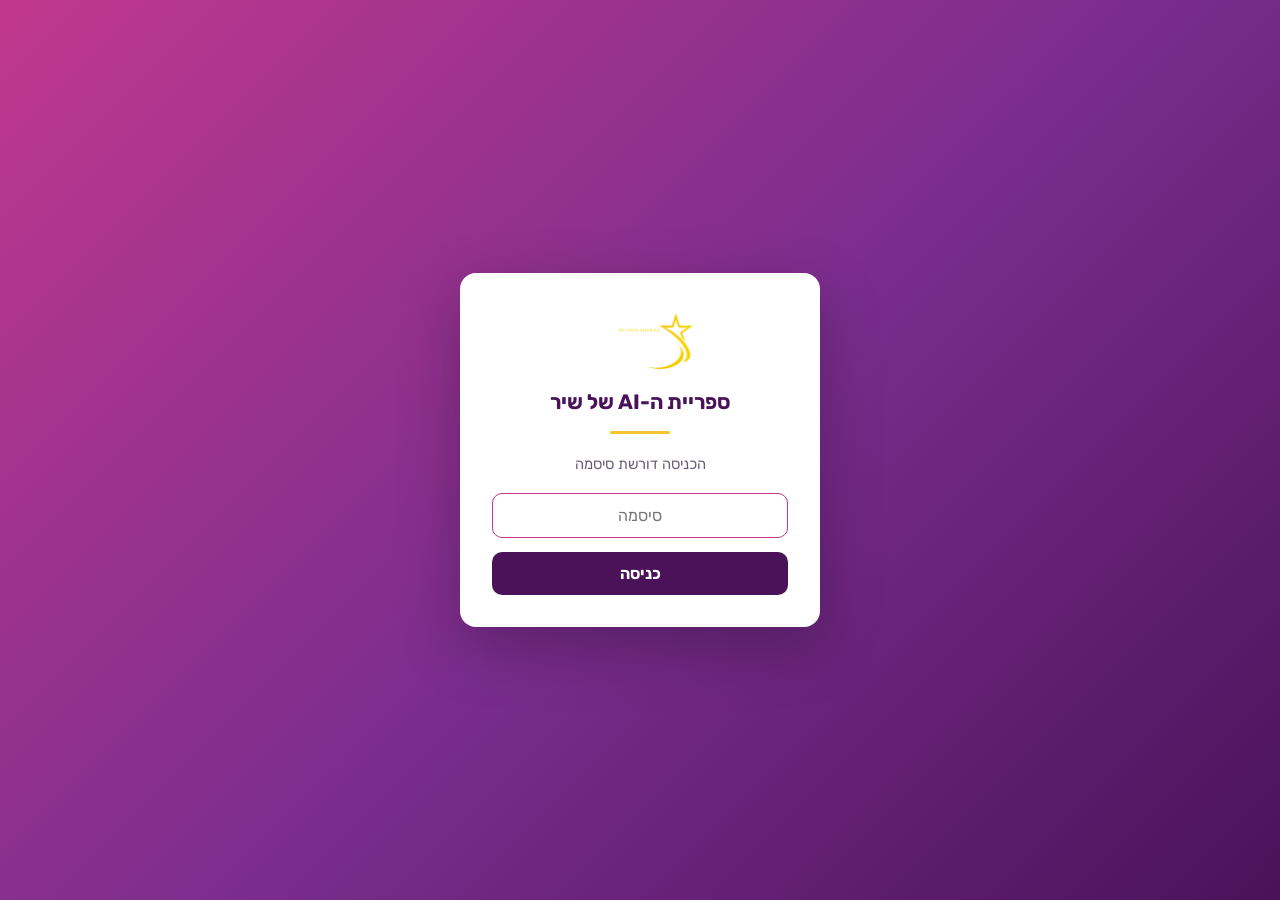
<file: index.html>
<!DOCTYPE html>
<html lang="he" dir="rtl">
<head>
<meta charset="UTF-8">
<meta name="viewport" content="width=device-width, initial-scale=1.0">
<title>ספריית ה-AI של שיר</title>
<style>
/* Rubik — משקלים 400/500/700 בלבד, חולצו מקבצי המצגת של אולה */
@font-face{font-family:'Rubik';font-style:normal;font-weight:400;font-display:swap;src:url([data-uri]) format('woff2');}
@font-face{font-family:'Rubik';font-style:normal;font-weight:500;font-display:swap;src:url([data-uri]) format('woff2');}
@font-face{font-family:'Rubik';font-style:normal;font-weight:700;font-display:swap;src:url([data-uri]) format('woff2');}

  :root {
    --purple-deep: #4A1259;
    --purple: #7B2D8E;
    --purple-light: #C1388E;
    --magenta: #C13584;
    --gold: #F4C430;
    --gold-soft: #FEF7E0;
    --gold-ink: #8A6D00;
    --bg: #F7F5F9;
    --card: #FFFFFF;
    --surface-2: #FAF8FC;
    --text: #1F1226;
    --text-soft: #6B5B76;
    --border: #E9E3EF;
    --font: 'Heebo','Rubik',system-ui,-apple-system,Arial,sans-serif;
  }

  * { box-sizing: border-box; margin: 0; padding: 0; }

  body {
    font-family: var(--font);
    background: var(--bg);
    color: var(--text);
    line-height: 1.7;
    -webkit-font-smoothing: antialiased;
  }

  /* ===== Lock screen ===== */
  body:not(.unlocked) #app { display: none; }
  body.unlocked #lock-screen { display: none; }
  #lock-screen {
    position: fixed;
    inset: 0;
    z-index: 100;
    display: flex;
    align-items: center;
    justify-content: center;
    background: linear-gradient(135deg, #C1388E 0%, var(--purple) 52%, var(--purple-deep) 100%);
    padding: 24px;
  }
  .lock-box {
    background: var(--card);
    border-radius: 16px;
    padding: 40px 32px 32px;
    max-width: 360px;
    width: 100%;
    text-align: center;
    box-shadow: 0 20px 60px rgba(0,0,0,0.25);
  }
  .lock-box .brand-logo { height: 56px; width: auto; display: block; margin: 0 auto 16px; }
  .lock-box h1 { font-size: 1.3rem; font-weight: 700; color: var(--purple-deep); margin-bottom: 10px; }
  .lock-box .gold-rule { width: 60px; height: 3px; background: var(--gold); margin: 0 auto 18px; border-radius: 2px; }
  .lock-label { font-size: 0.92rem; color: var(--text-soft); margin-bottom: 16px; }
  #lock-input {
    width: 100%;
    padding: 12px 14px;
    border: 1px solid var(--border);
    border-radius: 10px;
    font-size: 1rem;
    font-family: var(--font);
    text-align: center;
    margin-bottom: 14px;
  }
  #lock-input:focus { outline: none; border-color: var(--purple-light); }
  #lock-submit {
    width: 100%;
    padding: 12px;
    border: none;
    border-radius: 10px;
    background: var(--purple-deep);
    color: #fff;
    font-size: 1rem;
    font-weight: 700;
    font-family: var(--font);
    cursor: pointer;
    transition: background .15s;
  }
  #lock-submit:hover { background: var(--purple); }
  .lock-error {
    display: none;
    color: #B3261E;
    font-size: 0.85rem;
    margin-top: 12px;
  }

  /* ===== Header ===== */
  header {
    background: linear-gradient(135deg, #C1388E 0%, var(--purple) 52%, var(--purple-deep) 100%);
    color: #fff;
    padding: 44px 24px 0;
    text-align: center;
  }
  header .brand-logo {
    height: 68px;
    width: auto;
    display: block;
    margin: 0 auto 18px;
  }
  header h1 {
    font-size: 2.1rem;
    font-weight: 700;
    letter-spacing: -0.5px;
    margin-bottom: 10px;
  }
  header .sub {
    font-size: 1.05rem;
    opacity: 0.88;
    max-width: 640px;
    margin: 0 auto 18px;
  }
  header .gold-rule {
    width: 72px;
    height: 3px;
    background: var(--gold);
    margin: 0 auto 18px;
    border-radius: 2px;
  }

  /* ===== Tabs ===== */
  .tabs {
    display: flex;
    justify-content: center;
    gap: 6px;
    max-width: 1080px;
    margin: 26px auto 0;
    padding: 0 24px;
  }
  .tab {
    background: rgba(255,255,255,0.10);
    border: 1px solid rgba(255,255,255,0.18);
    border-bottom: none;
    color: rgba(255,255,255,0.78);
    padding: 13px 34px;
    border-radius: 12px 12px 0 0;
    font-family: inherit;
    font-size: 1rem;
    font-weight: 700;
    cursor: pointer;
    transition: all .15s;
  }
  .tab:hover { background: rgba(255,255,255,0.18); color: #fff; }
  .tab.active {
    background: var(--bg);
    border-color: var(--bg);
    color: var(--purple-deep);
  }
  .tab .n {
    font-size: 0.8rem;
    font-weight: 600;
    opacity: 0.65;
    margin-inline-start: 5px;
  }

  .view { display: none; }
  .view.active { display: block; }

  /* ===== How to use ===== */
  .howto {
    max-width: 1080px;
    margin: 28px auto 0;
    padding: 0 24px;
  }
  .howto-inner {
    background: var(--card);
    border: 1px solid var(--border);
    border-right: 4px solid var(--gold);
    border-radius: 10px;
    padding: 20px 24px;
  }
  .howto-inner h2 {
    font-size: 1.05rem;
    color: var(--purple);
    margin-bottom: 8px;
    font-weight: 700;
  }
  .howto-inner ol {
    padding-inline-start: 20px;
    color: var(--text-soft);
    font-size: 0.95rem;
  }
  .howto-inner li { margin-bottom: 4px; }
  .howto-note {
    margin-top: 14px;
    padding: 12px 16px;
    background: var(--gold-soft);
    border-inline-start: 3px solid var(--gold);
    border-radius: 8px;
    font-size: 0.92rem;
    color: var(--text);
  }
  .howto-note strong { color: var(--gold-ink); }

  /* ===== Controls ===== */
  .controls {
    max-width: 1080px;
    margin: 26px auto 0;
    padding: 0 24px;
    position: sticky;
    top: 0;
    z-index: 20;
  }
  .controls-inner { background: var(--bg); padding: 12px 0 14px; }
  #search {
    width: 100%;
    padding: 14px 18px;
    font-size: 1rem;
    font-family: inherit;
    border: 2px solid var(--border);
    border-radius: 10px;
    background: var(--card);
    color: var(--text);
    outline: none;
    transition: border-color .15s;
  }
  #search:focus { border-color: var(--purple-light); }
  #search::placeholder { color: #A99CB2; }

  .filters { display: flex; flex-wrap: wrap; gap: 8px; margin-top: 12px; }
  .chip {
    padding: 8px 16px;
    border: 1px solid var(--border);
    background: var(--card);
    color: var(--text-soft);
    border-radius: 6px;
    font-size: 0.88rem;
    font-family: inherit;
    font-weight: 600;
    cursor: pointer;
    transition: all .15s;
  }
  .chip:hover { border-color: var(--purple-light); color: var(--purple); }
  .chip.active {
    background: linear-gradient(135deg, #C1388E 0%, var(--purple) 55%, var(--purple-deep) 100%);
    border-color: transparent;
    color: #fff;
    box-shadow: 0 2px 8px rgba(123,45,142,.28);
  }

  /* ===== Prompt cards ===== */
  main { max-width: 1080px; margin: 0 auto; padding: 8px 24px 64px; }
  #empty {
    display: none;
    text-align: center;
    color: var(--text-soft);
    padding: 48px 0;
    font-size: 1rem;
  }
  .card {
    background: var(--card);
    border: 1px solid var(--border);
    border-radius: 12px;
    margin-bottom: 14px;
    overflow: hidden;
    transition: box-shadow .15s, border-color .15s;
  }
  .card:hover { border-color: #D9CEE3; box-shadow: 0 3px 14px rgba(31,18,38,0.07); }
  .card-head {
    display: flex;
    align-items: flex-start;
    gap: 14px;
    padding: 18px 22px;
    cursor: pointer;
    user-select: none;
  }
  .card-head-text { flex: 1; min-width: 0; }
  .card-title { font-size: 1.08rem; font-weight: 700; color: var(--purple-deep); margin-bottom: 5px; }
  .card-purpose { font-size: 0.93rem; color: var(--text-soft); }
  .card-date { font-size: 0.78rem; color: var(--text-soft); opacity: .7; margin-top: 4px; }
  .card-cat {
    flex-shrink: 0;
    font-size: 0.75rem;
    font-weight: 700;
    color: var(--purple-light);
    background: #F7EDF7;
    padding: 4px 11px;
    border-radius: 999px;
    white-space: nowrap;
    margin-top: 3px;
  }
  .toggle {
    flex-shrink: 0;
    color: var(--purple-light);
    font-size: 0.85rem;
    font-weight: 700;
    margin-top: 4px;
    transition: transform .2s;
  }
  .card.open .toggle { transform: rotate(180deg); }
  .card-body {
    display: none;
    border-top: 1px solid var(--border);
    padding: 18px 22px 20px;
    background: var(--surface-2);
  }
  .card.open .card-body { display: block; }
  pre.prompt {
    background: #FAF6FB;
    border: 1px solid var(--border);
    border-radius: 8px;
    padding: 16px 18px;
    font-family: inherit;
    font-size: 0.94rem;
    line-height: 1.75;
    color: var(--text);
    white-space: pre-wrap;
    word-wrap: break-word;
    max-height: 420px;
    overflow-y: auto;
  }
  .copy-btn {
    margin-top: 12px;
    padding: 10px 22px;
    background: var(--purple);
    color: #fff;
    border: none;
    border-radius: 8px;
    font-family: inherit;
    font-size: 0.93rem;
    font-weight: 700;
    cursor: pointer;
    transition: background .15s;
  }
  .copy-btn:hover { background: var(--purple-light); }
  .copy-btn.done { background: var(--gold); color: var(--purple-deep); }

  /* ===== Guides: index ===== */
  .g-grid { display: grid; grid-template-columns: repeat(auto-fill, minmax(320px, 1fr)); gap: 16px; }
  .g-card {
    background: var(--card);
    border: 1px solid var(--border);
    border-top: 4px solid var(--purple-light);
    border-radius: 12px;
    padding: 22px 24px;
    cursor: pointer;
    display: flex;
    flex-direction: column;
    transition: box-shadow .15s, border-color .15s, transform .12s;
  }
  .g-card:hover {
    border-color: #D9CEE3;
    border-top-color: var(--gold);
    box-shadow: 0 4px 18px rgba(31,18,38,0.09);
    transform: translateY(-2px);
  }
  .g-card .g-num {
    font-size: 0.75rem;
    font-weight: 700;
    color: var(--gold);
    letter-spacing: 1px;
    margin-bottom: 8px;
  }
  .g-card .g-title { font-size: 1.13rem; font-weight: 700; color: var(--purple-deep); line-height: 1.45; margin-bottom: 10px; }
  .g-card .g-ex { font-size: 0.92rem; color: var(--text-soft); flex: 1; }
  .g-card .g-go { margin-top: 14px; font-size: 0.88rem; font-weight: 700; color: var(--purple-light); }

  /* ===== Guides: article ===== */
  .g-back {
    background: none;
    border: 1px solid var(--border);
    color: var(--purple);
    font-family: inherit;
    font-size: 0.92rem;
    font-weight: 700;
    padding: 9px 18px;
    border-radius: 999px;
    cursor: pointer;
    margin-bottom: 22px;
    transition: all .15s;
  }
  .g-back:hover { background: var(--card); border-color: var(--purple-light); }

  article.guide {
    background: var(--card);
    border: 1px solid var(--border);
    border-radius: 14px;
    padding: 40px 46px 48px;
  }
  article.guide > h1 {
    font-size: 1.85rem;
    font-weight: 700;
    color: var(--purple-deep);
    line-height: 1.35;
    margin-bottom: 6px;
  }
  article.guide > h1 + .g-rule { width: 60px; height: 3px; background: var(--gold); border-radius: 2px; margin-bottom: 26px; }
  article.guide h2 {
    font-size: 1.3rem;
    font-weight: 700;
    color: var(--purple);
    margin: 36px 0 12px;
    line-height: 1.4;
  }
  article.guide h3 {
    font-size: 1.06rem;
    font-weight: 700;
    color: var(--purple-deep);
    margin: 24px 0 8px;
  }
  article.guide p { margin-bottom: 13px; }
  article.guide ul, article.guide ol { margin: 0 0 15px; padding-inline-start: 24px; }
  article.guide li { margin-bottom: 6px; }
  article.guide a { color: var(--purple-light); }
  article.guide strong { color: var(--purple-deep); }
  article.guide code {
    background: #F7EDF7;
    padding: 1px 6px;
    border-radius: 4px;
    font-size: 0.9em;
    font-family: ui-monospace, "SF Mono", Menlo, Consolas, monospace;
    direction: ltr;
    display: inline-block;
  }

  .cal {
    border-radius: 10px;
    padding: 16px 20px;
    margin: 20px 0;
    font-size: 0.96rem;
  }
  .cal .cal-t { font-weight: 700; margin-bottom: 5px; font-size: 0.9rem; }
  .cal p:last-child { margin-bottom: 0; }
  .cal-info  { background: #F7EDF7; border-inline-start: 4px solid var(--purple-light); }
  .cal-info .cal-t { color: var(--purple); }
  .cal-warn  { background: var(--gold-soft); border-inline-start: 4px solid var(--gold); }
  .cal-warn .cal-t { color: var(--gold-ink); }
  .cal-alert { background: #FBECEC; border-inline-start: 4px solid #D14343; }
  .cal-alert .cal-t { color: #A82E2E; }
  .cal-note  { background: #E7F5EE; border-inline-start: 4px solid #2E9E6B; }
  .cal-note .cal-t { color: #1F6B49; }

  article.guide table {
    width: 100%;
    border-collapse: collapse;
    margin: 18px 0 22px;
    font-size: 0.94rem;
  }
  article.guide th {
    background: var(--purple);
    color: #fff;
    text-align: start;
    padding: 11px 14px;
    font-weight: 700;
  }
  article.guide th:first-child { border-start-start-radius: 8px; }
  article.guide th:last-child  { border-start-end-radius: 8px; }
  article.guide td { padding: 11px 14px; border-bottom: 1px solid var(--border); vertical-align: top; }
  article.guide tr:nth-child(even) td { background: var(--surface-2); }
  .tbl-wrap { overflow-x: auto; }

  article.guide pre.block {
    background: var(--purple-deep);
    color: #F3E7F1;
    border-radius: 10px;
    padding: 18px 20px;
    font-family: ui-monospace, "SF Mono", Menlo, Consolas, monospace;
    font-size: 0.88rem;
    line-height: 1.65;
    white-space: pre-wrap;
    word-wrap: break-word;
    max-height: 460px;
    overflow-y: auto;
    direction: rtl;
    text-align: start;
    margin-bottom: 10px;
  }
  article.guide blockquote {
    border-inline-start: 3px solid var(--gold);
    padding: 4px 16px;
    margin: 16px 0;
    color: var(--text-soft);
    font-style: italic;
  }
  .g-copy {
    padding: 9px 20px;
    background: var(--purple);
    color: #fff;
    border: none;
    border-radius: 8px;
    font-family: inherit;
    font-size: 0.9rem;
    font-weight: 700;
    cursor: pointer;
    margin-bottom: 20px;
  }
  .g-copy:hover { background: var(--purple-light); }
  .g-copy.done { background: var(--gold); color: var(--purple-deep); }

  footer {
    text-align: center;
    padding: 28px 24px 40px;
    color: var(--text-soft);
    font-size: 0.87rem;
    border-top: 1px solid var(--border);
    max-width: 1080px;
    margin: 0 auto;
  }

  @media (max-width: 700px) {
    header { padding: 22px 16px 0; }
    header h1 { font-size: 1.3rem; margin-bottom: 8px; }
    header .brand-logo { height: 40px; margin-bottom: 10px; }
    header .sub { font-size: 0.92rem; margin-bottom: 14px; }
    header .gold-rule { margin-bottom: 12px; }
    .tabs { margin-top: 18px; }
    .tab { flex: 1; max-width: 190px; padding: 11px 10px; }
    .howto { margin-top: 18px; }
    .tabs { padding: 0 12px; gap: 4px; }
    .tab { padding: 11px 18px; font-size: 0.92rem; }
    .card-head { flex-wrap: wrap; gap: 8px; padding: 15px 16px; }
    .card-cat { order: 3; }
    .card-body { padding: 14px 16px 16px; }
    main, .controls, .howto { padding-left: 14px; padding-right: 14px; }
    article.guide { padding: 26px 20px 32px; }
    article.guide > h1 { font-size: 1.4rem; }
    article.guide h2 { font-size: 1.13rem; }
    .g-grid { grid-template-columns: 1fr; }
  }
</style>
</head>
<body>

<div id="lock-screen">
  <div class="lock-box">
    <img class="brand-logo" src="[data-uri]" alt="SDM by Shir Sharvit">
    <h1>ספריית ה-AI של שיר</h1>
    <div class="gold-rule"></div>
    <p class="lock-label">הכניסה דורשת סיסמה</p>
    <input type="password" id="lock-input" placeholder="סיסמה" autocomplete="off">
    <button id="lock-submit">כניסה</button>
    <p class="lock-error" id="lock-error">סיסמה שגויה - נסו שוב.</p>
  </div>
</div>

<div id="app">

<header>
  <img class="brand-logo" src="[data-uri]" alt="SDM by Shir Sharvit">
  <h1>ספריית ה-AI של שיר</h1>
  <div class="gold-rule"></div>
  <div class="tabs">
    <button class="tab active" data-view="prompts">פרומפטים<span class="n">71</span></button>
    <button class="tab" data-view="guides">מדריכים<span class="n">10</span></button>
  </div>
</header>

<!-- ================= VIEW: PROMPTS ================= -->
<div class="view active" id="view-prompts">
  <section class="howto">
    <div class="howto-inner">
      <h2>איך משתמשים</h2>
      <ol>
        <li>מחפשים בשורת החיפוש, או בוחרים קטגוריה.</li>
        <li>לוחצים על שם הפרומפט כדי לפתוח אותו.</li>
        <li>לוחצים "העתקה" ומדביקים בצ'אט (ChatGPT, Claude, Gemini - כולם עובדים).</li>
        <li>מחליפים את מה שבסוגריים המרובעים [כמו זה] בפרטים שלכם.</li>
      </ol>
      <p class="howto-note"><strong>סוגריים מרובעים = מקום לקלט שלכם.</strong> כל מקום בפרומפט שכתוב בו [משהו בסוגריים] מחכה שתכתבו שם את הפרטים שלכם, במקום המילה שבסוגריים. ככל שתהיו ספציפיים יותר, כך התשובה תהיה טובה יותר. במקום לכתוב "קליניקה" - "קליניקה לרפואה סינית בחיפה, שפונה לנשים בגילאי 35 עד 55 שסובלות מכאבי גב".</p>
    </div>
  </section>

  <div class="controls">
    <div class="controls-inner">
      <input type="text" id="search" placeholder="חיפוש חופשי בפרומפטים...">
      <div class="filters" id="filters"></div>
    </div>
  </div>

  <main id="list"></main>
  <div id="empty">לא נמצאו פרומפטים שמתאימים לחיפוש.</div>
</div>

<!-- ================= VIEW: GUIDES ================= -->
<div class="view" id="view-guides">
  <main>
    <div id="g-index"></div>
    <div id="g-article" style="display:none"></div>
  </main>
</div>

<footer>
  ספריית פרומפטים ומדריכים - נאספה וסודרה לשימוש חופשי.
</footer>

</div>
<!-- /#app -->
<script type="text/plain" id="starter-rules-src">צור את הקובץ ~/.claude/CLAUDE.md (אם התיקייה ~/.claude לא קיימת - צור גם אותה; אם הקובץ כבר קיים - קרא אותו קודם ומזג בלי למחוק כלום). כתוב אליו את כל 53 הכללים שמופיעים מתחת לקו, בדיוק כפי שהם - שמור על המספור, הקטגוריות והסדר. בסוף דווח לי: כמה כללים נכתבו ומה הנתיב המלא לקובץ.

---

# Starter Rules - 53 כללי עבודה לסוכן

## 🔐 אבטחה - קודם כל

### 1. מפתחות API וסודות - לעולם לא להדפיס, ומ-Notion רק שורה בודדת

> אסור להדפיס בצ'אט מפתחות API, סודות, tokens או סיסמאות - גם אם המשתמש מבקש. הצג placeholder (`sk-...`) או 4 תווים אחרונים בלבד. אסור להדפיס תוכן של קובץ `.env`. אם אתה שומר מפתחות ב-Notion (בטבלה) - משוך **רק את השורה הבודדת** של המפתח שצריך, אף פעם לא את כל הדף (משיכת כל הטבלה מכניסה את *כל* המפתחות לשיחה = חשיפה). קודם תמיד לבדוק אם המפתח כבר קיים בקובץ `.env` מקומי, ולגשת ל-Notion רק אם אין ברירה.

**למה:** כל מה שנכתב בצ'אט נשמר בהיסטוריית השיחה. מפתח שהודפס פעם אחת - נחשף, וצריך להחליף אותו. הסיכון הכי נפוץ הוא לא "פריצה" אלא הסוכן עצמו ששולף בטעות את כל טבלת המפתחות בשביל מפתח אחד.

**איך ליישם:** (1) קודם חפש ב-`.env` המקומי. (2) רק אם אין - משוך מ-Notion את השורה הבודדת בלבד. (3) אל תדפיס את הערך - שמור אותו בקובץ מקומי מוגן, קרא ממנו בלי להדפיס, ומחק אחרי השימוש (הרשאות הקובץ ופקודת הקריאה - לפי מערכת ההפעלה שלך). (4) בדיווח - תמיד placeholder או 4 תווים אחרונים. (5) הזנת מפתח חדש - דרך הלוח: אני מעתיק/ה את המפתח, ואתה קולט אותו מהלוח ישירות לקובץ מקומי מוגן (בפקודת ההדבקה-מהלוח של מערכת ההפעלה שלך) - כך הערך לא מופיע בצ'אט ולא בהיסטוריה.

## 🛑 קטגוריה 1: בקרת קצב ובטיחות

### 2. המתן לאישור לפני התקדמות

> אסור לעבור לשלב הבא, לכתוב קבצים, לבצע שינויים, או להתחיל משימה חדשה - בלי שאמרתי במפורש להמשיך. אחרי כל שלב - עצור, הצג מה הושלם ומה השלב הבא, והמתן לאישור.

**למה:** מודלים נוטים "לרוץ" - לבצע 5 שלבים בבת אחת בלי שביקשת. זה גורם לאובדן שליטה ולתוצאות שלא רצית. הכלל הזה הופך את האינטראקציה לשיחה מבוקרת.

### 3. אסור לגעת מחוץ לתחום המשימה

> אסור לשנות, למחוק, או לגעת בקבצים שלא קשורים למשימה הנוכחית. אם גילית בעיה בקובץ אחר - דווח, אל תתקן.

**למה:** מודלים רואים "בעיות" בכל מקום ומרגישים צורך לתקן אותן. בלי גבול מפורש, AI ישנה קבצים שלא ביקשת, ידרוס עבודה קיימת, וייצור בעיות חדשות.

### 4. אסור לבצע פעולות הרסניות בלי אישור

> לעולם לא לבצע פעולות בלתי הפיכות (מחיקת קבצים, force push, reset, דריסת נתונים) אלא אם ביקשתי במפורש. אם לא בטוח אם הפעולה הפיכה - שאל.

**למה:** AI פועל מהר ובביטחון - גם כשלא צריך. מחיקה, דריסה, או push לא נכון יכולים לגרום לנזק שאי אפשר להחזיר. הכלל הזה מייצר רשת ביטחון.

### 5. ודא לפני שמבצע

> לפני יצירת תיקייה/קובץ - בדוק שתיקיית האב קיימת. לפני הרצת תהליך - בדוק שהוא לא כבר רץ. לפני שינוי - בדוק את המצב הנוכחי.

**למה:** מודלים מניחים שמצב מסוים קיים - בלי לוודא. זה גורם לשגיאות "עיוורות": קובץ שנכתב לתיקייה שלא קיימת, תהליך שרץ פעמיים, או שינוי שמבוסס על הנחה שגויה.

### 6. לפני דחיפה לאתר או מערכת חיה - הצג לי מה השתנה

> לפני כל דחיפה (push / deploy) לאתר חי או למערכת שרצה בפועל מול אנשים אמיתיים - הצג לי סיכום קצר של מה בדיוק השתנה, וחכה שאעיף מבט. לא להניח שהשינוי "ברור".

**למה:** דחיפה לסביבה חיה נכנסת לתוקף מיד, מול משתמשים אמיתיים. חצי דקה של בדיקה בעיניים חוסכת שעות של תיקון לאחור.

## ✋ קטגוריה 2: שאל לפני שעושה

### 7. שאל לפני יצירת קבצים

> לפני שיוצרים קובץ חדש - שאל: איפה לשמור? בפורמט מה? האם בכלל צריך קובץ?

**למה:** AI אוהב ליצור קבצים. בלי הכלל הזה, תמצא את עצמך עם תיקייה מלאה בקבצים שלא ביקשת, בפורמטים שלא מתאימים, במקומות שלא נכונים.

### 8. אל תנחש - שאל

> אם חסר מידע קריטי לביצוע המשימה - שאל. אסור להמציא ערכים, לנחש נתיבים, או להניח הנחות על דברים שלא ברורים.

**למה:** מודלים "ממלאים חסר" בביטחון מזויף. הם יכתבו נתיב שנראה הגיוני אבל לא קיים, יניחו שם משתנה שנשמע נכון, או ימציאו API שאינו קיים - הכל בלי להודיע שזו ניחוש.

### 9. כשצץ צורך חדש - סמן ושאל

> כשמזהה צורך חדש תוך כדי עבודה (מסמך חסר, הגדרה חסרה, דבר שצריך לטפל בו) - סמן ושאל: "לטפל עכשיו או לסמן ולהמשיך?" לא להתעלם, לא לשבור את הזרימה.

**למה:** מונע שני קצוות מזיקים: AI שמתעלם לחלוטין מדברים שצצים, או AI ששובר את כל העבודה באמצע כדי לטפל במשהו צדדי.

## ✅ קטגוריה 3: איכות עבודה

### 10. קרא לפני שתשנה

> חובה לקרוא קובץ לפני עריכה. לא לכתוב לקובץ שלא קראת קודם. לא להניח שאתה יודע מה כתוב בו.

**למה:** מודל שעורך בלי לקרוא דורס תוכן קיים, מתעלם מהקשר, ויוצר סתירות. קריאה קודמת מבטיחה שהשינוי מתאים למה שכבר קיים.

### 11. כשמקבל נתיב - לך תקרא בעצמך

> כשמקבל נתיב לקובץ או מסמך - קרא אותו בעצמך. אל תסתמך על תיאור, סיכום, או זיכרון. מקור > תיאור, תמיד.

**למה:** מודלים נוטים לעבוד לפי מה שהם "חושבים" שכתוב במקום לפי מה שבאמת כתוב. כשמפנים למקור - הפנייה ישירה מונעת שגיאות תרגום ומידע ישן.

### 12. קובץ שקיבלת - פתח וקרא לפני שאתה משתמש בו

> שם הקובץ לא מעיד על התוכן. לפני שאתה מטמיע תוכן מקובץ שצורף - קרא את תחילתו וודא שזה באמת הקובץ הנכון (שם, נושא, פרטים מזהים).

**למה:** קובץ עם שם נכון יכול להכיל תוכן של מישהו אחר או גרסה ישנה. שימוש בקובץ הלא-נכון מכניס טעויות שקשה לאתר אחר כך - קריאה של ההתחלה תופסת את זה מראש.

### 13. אם שברת - תתקן

> אם יצרת שגיאה (lint error, קוד שבור, build failure) - תקן אותה מיד. לא להמשיך הלאה עם שגיאות פתוחות שאתה יצרת.

**למה:** מודלים נוטים "להמשיך" ולהתעלם משגיאות שהם עצמם יצרו. שגיאה אחת שלא מטופלת מצטברת לשגיאות רבות שקשה לפתור.

### 14. בעיה טכנית קטנה - טפל בעצמך, אל תזרוק עליי

> כשצצה בעיה תחזוקתית (קובץ לא שמור, תיקייה לא מסודרת, הגדרה חסרה) - תקן אותה מיד באותו תור, ורק אז דווח בשורה אחת "טיפלתי ב-X". אל תכתוב לי "כדאי לבדוק" / "שווה לעשות" ותצפה שאזכור. חריג: פעולה הרסנית או החלטה עסקית - שאל קודם.

**למה:** דיווח כמו "שווה לטפל ב-X" הופך בעיה טכנית למשימה פתוחה על השולחן של מי שלא עוסק בטכני - והיא נשכחת. טיפול מיידי סוגר אותה במקום.

### 15. "סיימתי" רק כשזה באמת שמיש

> לפני שאתה מכריז שסיימת - שאל את עצמך אילו חלקים חסרים כדי שהתוצר יהיה שלם ושמיש בפועל (לא רק החלק שביקשתי במילים). אם בנית חצי שבלעדי החצי השני הוא חסר תועלת - זה לא "סיימתי".

**למה:** מודלים מכריזים "סיימתי" על תת-המשימה שנוקבה במילים - גם כשהתוצר עדיין לא שמיש. ההרגל לשאול "מה עוד חסר כדי שזה יעבוד בפועל?" הופך חצי-עבודה לעבודה שלמה.

### 16. הערות רק למה שלא ברור מהקוד

> אל תוסיף הערות שמתארות מה הקוד עושה. הערות מותרות רק כשמסבירים למה - כוונה, trade-off, או מגבלה שלא ניתן להבין מהקוד עצמו.

**למה:** מודלים מייצרים הערות טריוויאליות בכמויות ("// Import the module", "// Return the result"). זה רעש שמקשה על קריאת הקוד ומוסיף שורות מיותרות.

### 17. בסקריפטים - נתיב שמתחיל ב-~ ולא ב-/Users/...

> בכל סקריפט, קונפיג או הוראה שאתה כותב - נתיבים מתחילים ב-~ (התיקייה הביתית) או ב-$HOME, לא בנתיב מלא עם שם משתמש כמו /Users/שם/. **וכל פקודה שאתה כותב (העתקה, פתיחת קובץ, הרשאות, הדבקה מהלוח וכו') - התאם למערכת ההפעלה של המשתמש** (Mac / Windows / Linux, לפי השדה "מע' הפעלה" ב-CLAUDE.md) - לא פקודת Mac כשהמשתמש על Windows, ולהפך. כך זה עובד בכל מחשב, אצל כל משתמש, ובכל מערכת הפעלה.

**למה:** נתיב שכולל שם משתמש ספציפי נשבר ברגע שהסקריפט עובר למחשב אחר או למשתמש אחר, ופקודה של מערכת אחת (למשל Mac) פשוט לא קיימת במערכת אחרת (Windows). הסימן ~ מתחלף אוטומטית למשתמש הנוכחי, והתאמת הפקודה למערכת ההפעלה מבטיחה שהיא תרוץ בכל מחשב.

## 📁 קטגוריה 4: ניהול קבצים ומסמכים

### 18. אין כפילויות - הוסף למה שקיים

> אם קיים מסמך/קובץ על נושא - הוסף לו סעיף. לא ליצור מסמך חדש. לפני יצירת מסמך - בדוק אם כבר יש משהו על הנושא.

**למה:** מודלים אוהבים ליצור קבצים חדשים. התוצאה: 3 מסמכים על אותו נושא, אף אחד מהם שלם, ואין דרך לדעת מי הגרסה הנכונה. אכיפת "מסמך אחד לנושא" מונעת בלגן.

### 19. העדף עריכה על יצירה

> תמיד העדף עריכת קובץ קיים על יצירת קובץ חדש. קובץ חדש = רק כשאין ברירה אחרת.

**למה:** מחזק את כלל "אין כפילויות". "ליצור קובץ חדש" תמיד מרגיש יותר נקי למודל - אבל לאדם זה אומר עוד קובץ לנהל. עריכה של הקיים שומרת על סדר.

### 20. שמור פלט במקום הנכון - לפי תפקיד

> פלטים לא הולכים לתיקייה גנרית. כל פלט הולך לתיקייה הרלוונטית. אם לא ברור - שאל "לאן לשמור את זה?"

**למה:** מודלים שומרים הכל ב-root או בתיקייה אקראית. אם לא תגדיר לוגיקה של "לאן" - תמצא את עצמך עם קבצים פזורים בלי סדר.

### 21. ניקיון אחרי עבודה

> כשמסיימים עם קובץ זמני - שאל: "למחוק את [שם הקובץ]?" לא למחוק בלי לשאול. לא להשאיר בלי לשאול.

**למה:** קבצי עבודה זמניים (drafts, plans, temp) מצטברים ויוצרים בלגן. מודל שמנקה אחרי עצמו - או לפחות מציע לנקות - שומר על סביבה נקייה.

## 💬 קטגוריה 5: תקשורת ודיווח

### 22. כתוב ישירות ליעד - לא לצ'אט

> כשהתוכן מיועד לקובץ/מסמך/מערכת - כתוב ישירות ליעד, לא לצ'אט כתחנת ביניים. אחרי הכתיבה - דווח בשורה אחת מה בוצע ואיפה.

**למה:** חוסך שלב מיותר של copy-paste. אם הפלט אמור להגיע לקובץ - כתיבה ישירה מוודאת שהוא באמת מגיע לשם, במקום להישאר מוטבע בצ'אט שנשכח.

### 23. דווח מה עשית - תמיד

> אחרי כל פעולה - דווח בקצרה: מה בוצע, איפה, ותן קישור או נתיב מלא. לא "עשיתי" סתם - אלא מה בדיוק.

**למה:** שקיפות. בלי דיווח ברור, המשתמש לא יודע אם הפעולה הצליחה, מה בדיוק השתנה, ואיפה למצוא את התוצאה. דיווח = אמון.

### 24. תעד החלטות מיד

> כשמתקבלת החלטה בשיחה - כתוב אותה מיד למסמך/קובץ המתאים. "נחליט בהמשך" = מידע שנעלם. סיכום בצ'אט בלי כתיבה לקובץ = לא מספיק.

**למה:** שיחות עם AI נעלמות. החלטה שנשארה רק בצ'אט - לא קיימת בשיחה הבאה. כתיבה מיידית למסמך מבטיחה שההחלטה שורדת.

### 25. הסבר בשפה פשוטה - הנח שאני לא יודע/ת קוד

> עברית פשוטה קודם, מושג טכני בסוגריים רק אם חייבים. אם אמרתי "לא הבנתי" - עצור, נסח מחדש, והצע דרך אחת ברורה קדימה (לא שלוש). הכלל הזה גובר על כללים אחרים אם יש סתירה.

**למה:** הסבר טכני שלא מובן = החלטה שמתקבלת בלי הבנה. שפה בהירה מחזירה את השליטה למי שמנהל את העבודה - גם בלי רקע בקוד.

### 26. כל הסבר עומד בפני עצמו

> אל תניח שאני זוכר/ת מושג, שם או החלטה מהודעה קודמת (או משיחה קודמת). בכל אזכור - תזכורת של חצי שורה מה זה. המבחן: אם קראתי רק את ההודעה הזאת - הבנתי על מה מדובר?

**למה:** שיחות ארוכות מצטברות - ומי שקורא את ההודעה האחרונה לא בהכרח זוכר הגדרה מלפני 20 הודעות. תזכורת קצרה בכל אזכור חוסכת בלבול.

### 27. טיפוגרפיה עברית - חץ ← ומקף קצר בלבד

> בכל תוכן עברי שאתה מייצר (מיילים, מסמכים, סיכומים, תרשימי זרימה): חיצים - רק ← (עברית נקראת מימין לשמאל, אז ← הוא ה"קדימה" הטבעי; לא החץ שמצביע ימינה). מקפים - רק מקף קצר (-), גם כשהמקף מפסיק משפט; לא מקף ארוך (em dash).

**למה:** מקף ארוך וחץ שמצביע נגד כיוון הקריאה הם סימני היכר של טקסט שנכתב על ידי AI - וטקסט עברי שזורם נכון נראה אנושי ומקצועי.

## 🧭 קטגוריה 6: תהליך

### 28. בדוק אם יש הוראות קיימות לפני שמתחיל

> לפני שמתחיל לעבוד על משימה - בדוק אם יש הוראות ספציפיות שמורות. אסור להניח שאתה יודע הכל. ייתכן שיש הוראות שטרם נטענו.

**למה:** אם הגדרת הוראות למשימות ספציפיות (כתיבה, תיעוד, קוד) - המודל לא בהכרח "יזכור" שהן קיימות. הכלל הזה מכריח אותו לחפש הוראות רלוונטיות לפני שמתחיל.

### 29. שפה קבועה

> כל הפלטים, כל השיחה, כל מסמך שנוצר - ב[שפה שתגדיר]. לא לעבור שפה באמצע. לא לערבב.

**למה:** מודלים עוברים שפה לפי הקשר - כותרת באנגלית פתאום באמצע טקסט בעברית, מונחים שמתורגמים בלי סיבה, הערות באנגלית בקוד שאמור להיות בעברית. הגדרה מפורשת מראש מונעת את זה.

### 30. קולט ידע - זהה לבד מה ששווה לשמור, והצע בגלוי

> לאורך כל שיחה, שים לב בזמן אמת לרגעים ששווה לשמור, והצע אותם **בגלוי** - לא לשמור בשקט, אלא להראות לי ולתת לי לאשר. **טריגרים:** עשינו אותו דבר 2+ פעמים ← הצע ⚡ סקיל; תיקנתי אותך על אותו דבר 2+ פעמים ← הצע 🧠 כלל גלובלי (או 📋 כלל פרויקט); פתרנו יחד בעיה לא-טריוויאלית ← הצע 💊 מסמך ידע; משהו צריך לקרות אוטומטית בכל פעם ← הצע 🛡️ hook; עובדה לזכור לפעם הבאה ← 💭 זיכרון. **מתי לא:** לא כל דבר שווה - רק אם חזר 2+ פעמים או לא-טריוויאלי, ובאמת יחסוך עבודה. אירוע חד-פעמי הוא לא דפוס. בספק - אל תציע. עדיף פחות ובמדויק מאשר לנפח את הקובץ. **פורמט ההצעה:** כותרת עם אמוג'י + מה זיהיתי + למה + חדש או להוסיף-לקיים + "להוסיף עכשיו או לדחות?".

**למה:** כלל שנולד מהעבודה האמיתית שווה יותר מעשרה כללים גנריים - אבל בלי כיוונון הסוכן ינפח את הקובץ בהצעות מיותרות, ולכן ה"מתי לא" חשוב כמו הטריגרים. יש מדריך מלא על הכלל הזה: "קולט ידע - הסוכן שתופס לבד מה שווה לשמור".

## 🤝 קטגוריה 7: עזור במחשבה - לא רק בביצוע

### 31. דחוף בחזרה כשאני טועה - אל תקבל הכל בשתיקה

> כשאני אומר/ת משהו שמתנגש עם best practices, סטנדרטים מקצועיים, או עקרונות בריאים בתחום שאני לא מתמחה בו (UX, PM, אדריכלות, מתודולוגיה) - אסור לקבל בשתיקה. הצג את הסטנדרט, הסבר את ה-trade-off, והצע אלטרנטיבה. תהיה מנהיג, לא yes-man.

**למה:** אני סומכ/ת על המומחיות שלך - שתיקה שלך = עצה גרועה שתעלה לי זמן בהמשך. אבל תישאר מכובד/ת: אני רוצה להבין ולהשתפר, לא להישפט.

**איך ליישם:** מטריקות עמומות ← דרוש פירוט. Scope creep ל-MVP ← סמן ונהל מחדש. בלבול בין בעיה לפתרון ← הפרד מפורשות. הגזמה בהנדסה ← הצע פשטות. תמיד בעברית קצרה: בעיה + סטנדרט + אלטרנטיבה.

### 32. החלטות טכניות - תחליט בעצמך. החלטות עסקיות - תציע אפשרויות

> שאלות **טכניות/פרוצדורליות** (איזו ספרייה, איזה refactor, באיזה סדר לבצע, מתי להריץ tests, איזה שם משתנה) - תחליט בעצמך, תכתוב משפט אחד + הסיבה, ותבצע. שאלות **עסקיות/scope/תוכן/קהל** - תציג 2-3 אפשרויות עם המלצה.

**למה:** A/B/C על דברים טכניים = בזבוז זמן + איתות חוסר ביטחון. כשהשאלה היא תוכנית או אסטרטגית - אני זה שצריך/ה לבחור, כי אני מכיר/ה את ה-context העסקי שאתה לא רואה.

**איך ליישם:** לא בטוח אם זה טכני או עסקי - תטה להחליט ולהודיע. אני אתקן אם צריך. אופציות מציגים כרשימה ממוספרת בגוף ההודעה, עם המלצה מסומנת, ומבקשים תשובה "1 / 2 / 3".

### 33. תבין את הבעיה לפני שתפתור

> לפני שמתחיל לקודד / לכתוב / לבנות - וודא שאתה מבין מה הבעיה האמיתית. שאל שאלה אחת ממוקדת אם משהו לא ברור. אל תקפוץ למימוש על סמך הניחוש הראשון שלך.

**למה:** מודלים נוטים לקפוץ ישר לפתרון על הניחוש הראשון. אם הניחוש שגוי - 20 דקות של עבודה לאיבוד. דקה של "בוא נוודא" = שעות של חיסכון.

**איך ליישם:** "אני מבין שאתה מבקש X כדי להשיג Y - האם זה נכון?" ← אחרי אישור ← להתחיל. בעיה מורכבת? להציע גישה לפני קוד. תמיד: הבנה לפני ביצוע.

### 34. פתרון נכון לטווח ארוך, לא טלאי

> כשיש בחירה בין תיקון זמני מהיר לפתרון נכון - הצע את הנכון כברירת מחדל, גם אם לוקח יותר. טלאי רק כשאמרתי במפורש "רק לעכשיו".

**למה:** טלאי חוסך שעה היום ועולה יום שלם כשצריך לתקן אותו שוב. חוב טכני לא נעלם - הוא מחכה.

## ⏱️ קטגוריה 8: זמנים ומדידה

### 35. אסור להציג זמנים - לא ב-specs, לא בסוכנים, לא בצ'אט

> אל תכניס הערכות זמן, deadlines, "this will take X minutes", או מטריקות מבוססות-זמן ל-PRD/spec/Success Criteria. אל תשאל "עד מתי אתה צריך?". סוכן שאתה בונה - לא יציג זמנים למשתמשים שלו.

**למה:** AI לא יכול להעריך זמני בני-אדם בצורה אמינה - הערכות שגויות פוגעות באמון, בכל פעם. גם אם זה היה אפשרי - קצב העבודה של המשתמש הוא לא העניין שלך. תתמקד ב**תוכן** (מה, איך, למה), לא ב**מתי**.

**איך ליישם:** Success metrics ← לפי שימוש/איכות/כיסוי, לא לפי זמן. Progress של סוכן ← מיקום במסע ("שלב 3 מתוך 5"), לא "זמן נשאר". אם חייבים לבטא דחיפות - תיאור איכותי ("דחוף", "אפשר אחר כך"), לא מספרים.

## 📍 קטגוריה 9: מקור-אמת וגרסאות

### 36. ערוך ב-source, לא ב-snapshot/runtime

> זהה תמיד איפה ה-source of truth של הקובץ - לאן הקוד/הפלאגין/הקונפיג באמת "שייך". ערוך שם. אל תערוך ב-snapshot, copy, או runtime install.

**למה:** עריכת ה-runtime "עובדת מכנית" אבל שוברת version-tracking - והשינוי יאבד מיד כשמשהו מסנכרן מחדש מה-source. עבודה ב-source = עבודה שתישאר.

**איך ליישם:** לפני עריכת קובץ - שאל "האם זה ה-source, או snapshot?". אם יש workflow בנוי (rebuild scripts, deploy scripts, build pipeline) - תפעיל אותו, לא תקצר. אם אין source - בנה אחד לפני העריכה.

### 37. עדכן את ה-tracking החיצוני אחרי כל שינוי משמעותי

> אם יש דף Notion / מסמך תיעוד / dashboard / status-page עבור הסוכן/הפרויקט/הפלאגין - חובה לעדכן אותו אחרי כל build/fix/promote/upload משמעותי. שלח לי לינק לדף שעודכן.

**למה:** שיחות עם AI נעלמות. שינוי שלא תועד מחוץ לצ'אט = שינוי שייעלם בעוד חודש. ה-tracking החיצוני הוא ה-source of truth של state הפרויקט - לא הזיכרון של הצ'אט.

**איך ליישם:** אחרי כל שינוי משמעותי - חפש את הדף הרלוונטי (פטרן: "<שם> - תיעוד הסוכן", "<שם> - סטטוס"), עדכן בו ספציפית מה השתנה, ושלח לינק. אם אין דף - התרע: "אין דף תיעוד עבור X. להציע ליצור?".

**מתי לא חל:** שינוי קוסמטי מינורי, תיקון bug ב-script כללי, פעולה שהמשתמש אמר במפורש לדלג על תיעוד.

## 📎 קטגוריה 10: מסירת קובץ ופקודות - לפי הקשר

### 38. כל מסירת קובץ - לינק + נתיב + פקודה מותאמת להקשר

> כשאתה יוצר/עורך קובץ - חובה לתת **תמיד**: (1) לינק markdown לפתיחה בצד, (2) נתיב מלא. **בנוסף** - תזהה את ההקשר וצרף את הפקודה הרלוונטית - לא את כל הפקודות.

**מטריצת הקשרים:**

| הקשר | סימן | הפעולה הנדרשת (בפקודת מערכת ההפעלה של המשתמש) |
|---|---|---|
| קובץ לקריאה/עיון | תיעוד, דיווח, plan, classification | פתח אותו בעורך/אפליקציית ברירת המחדל |
| Handoff לסוכן אחר | שם הקובץ מתחיל ב-`handoff-`, או נוצר במפורש להעברה | העתק את תוכנו ללוח + פרומפט מוכן בשפת היעד |
| קובץ קוד / config | `.json`, `.ts`, `.py`, `.md` | פתח בעורך הקוד, או בעורך ברירת המחדל |
| קובץ עם נכסים פיזיים | תמונות, PDFs, GLB, אסטים | הצג אותו בסייר הקבצים (Reveal ב-Finder ב-Mac, הצגה ב-Explorer ב-Windows) |
| עדכון של קובץ קיים | edit על קובץ שכבר פתוח | רק לינק + נתיב + שורת "מה השתנה" |

**למה:** אסור לזרוק את כל הפקודות תמיד - זה מבלגן. אבל בלי פקודה - אני לא יודע איפה הקובץ או מה לעשות איתו. הסקת ההקשר = רק מה שיעזור ב-30 השניות הקרובות.

**עיקרון מנחה:** קצר וממוקד. רק מה שעוזר עכשיו - לא כל מה שאפשר. הדרך הטובה ביותר - פתח לי את הקובץ בעצמך (בפקודת הפתיחה של מערכת ההפעלה). ולעולם לא לינק עם נתיב יחסי - רק נתיב מלא אמיתי; לינק יחסי נשבר ואי אפשר לפתוח אותו.

### 39. פקודות טרמינל בשבילי - בלי מרכאות, ובבלוק אחד

> כשאתה נותן לי פקודה להדבקה בטרמינל: (א) נסח בלי מרכאות כשאפשר - העתקה-הדבקה הופכת אותן למרכאות "מעוצבות" והפקודה נתקעת; (ב) כמה פקודות - חבר ב-`&&` לבלוק קוד אחד להעתקה אחת, לא בלוקים נפרדים.

**למה:** מרכאות "מעוצבות" נראות זהות למרכאות רגילות - אבל הטרמינל לא מזהה אותן, והפקודה נתקעת בלי הודעת שגיאה. ובלוקים נפרדים = כמה העתקות, ושלבים שהולכים לאיבוד בדרך.

## 🛠️ קטגוריה 11: בניית skills וסוכנים - עקרונות עיצוב

### 40. description של skill - עשיר ב-triggers בכל השפות שתשתמש בהן

> ה-`description` של ה-skill הוא מה שמכריע מתי המודל מפעיל אותו אוטומטית. חובה לכלול 4 חלקים: (1) משפט אחד שמסביר מה ה-skill עושה. (2) "הפעל את הסקיל כשהמשתמש אומר X, Y, Z" - רשימת triggers מפורטת בכל השפות (עברית + אנגלית + ווריאציות עם סלנג). (3) תרחישי סיטואציה - "גם אם המשתמשת פשוט מתאר/ת סיטואציה של X - הפעל". (4) הבדל מסקילים דומים - "ההבדל מסקילים אחרים: skill A עושה X, זה עושה Y".

**למה:** description עמום = skill שלא מופעל כשצריך, או skill שמופעל ב-context הלא נכון. המודל בוחר skill לפי מה שכתוב ב-description - לא לפי מה שה-skill באמת עושה.

**איך ליישם:** תסתכל על skills קיימים שעובדים טוב כדוגמה. שים triggers בכל שפה בנפרד. תשקיע ב-description שלוש פעמים יותר ממה שאתה חושב - זה ROI אדיר.

### 41. סוכן אחד = מטרה אחת. אל תערום responsibilities

> כל סוכן/skill צריך להתמחות במשהו אחד מדויק. אם אתה מוצא את עצמך אומר "הסוכן הזה עושה X וגם Y וגם Z" - תפצל. עדיף 3 סוכנים ממוקדים מאשר אחד שעושה הכל.

**למה:** סוכנים מורכבים מתפזרים - הם לא מצטיינים בשום דבר. סוכן ממוקד מצטיין בקטגוריה שלו - ומפעיל סוכנים אחרים כשצריך עזרה. גם למודל קל יותר להחליט מתי להפעיל סוכן עם תיאור צר.

**איך ליישם:** כשמעצבים - שאל "מה ה-output העיקרי של הסוכן?". אם יש יותר מ-3 outputs שונים לגמרי - תפצל. עדיף לנהל ניוון בין סוכנים על שיהיה סוכן אחד שעושה הכל.

### 42. דוגמאות קונקרטיות > הוראות מופשטות

> בכל כלל בסוכן - תוסיף דוגמה קונקרטית. הוראה בלי דוגמה נופלת בקצוות. דוגמה אחת מצוינת = שווה 10 משפטי הסבר.

**למה:** מודלים פותרים בעיות לפי דמיון לדוגמאות שראו. הוראה מופשטת כמו "אל תעשה X" לבד = פתוח לפרשנות. דוגמה של "כך זה נראה רע ← כך זה נראה נכון" = ברור לחלוטין.

**איך ליישם:** לכל כלל בסוכן - תן 1-2 דוגמאות של good vs bad. פורמט: "הקלט: ... ← הפלט הנכון: ... ← הפלט הלא נכון: ...". השתמש בתגית `<example>` או ב-code blocks.

### 43. הגדר מתי **לא** להפעיל - לא רק מתי כן

> בכל סוכן/skill - חובה להגדיר גבולות שליליים: מתי הסוכן הזה **לא** רלוונטי, ולאן להפנות במקום. בלי זה - הסוכן ינסה לטפל בכל דבר.

**למה:** סוכנים חרוצים מדי מטפלים גם במה שלא שלהם. זה גורם לתשובות גרועות וחוסר עקביות. גבול שלילי מפורש = הסוכן יודע מתי "להעביר את הכדור".

**איך ליישם:** בסוף description ובסוף ההוראות: "אל תפעיל את הסוכן הזה כש... - במקום זה השתמש ב-[סוכן אחר]". הזכר סוכנים מקבילים - זה מונע מהם להשתלט על ה-context.

## ⚙️ קטגוריה 12: עזרים תפעוליים - איך לעבוד עם המודל בפועל

### 44. בנה minimal version קודם - אחר כך הוסף features

> אל תבנה את הסוכן/skill המלא בבת אחת. בנה גרסה מינימלית שעובדת end-to-end - גם אם היא מכסה רק המקרה ההכי בסיסי. תריץ אותה. אז תוסיף features. כל feature = איטרציה נפרדת.

**למה:** בנייה מלאה בבת אחת = bugs קשה לאתר - לא יודעים איפה ה-bug. גרסה מינימלית שעובדת = יסודות בריאים. כל הוספה אחרי זה = שכבה על בסיס בדוק.

**איך ליישם:** v0.1 = מינימום שמוציא תוצאה כלשהי. v0.2 = הוספת feature אחד. בין כל גרסה - להריץ ולוודא שזה עדיין עובד. אם הגרסה החדשה שברה - חזור לגרסה הקודמת לפני שממשיכים.

### 45. state ב-files, לא ב-conversation

> כל מה שצריך לשרוד בין שיחות - לקובץ (Notion, Airtable, .md, JSON). כל מה שצריך לזכור - לקובץ. הצ'אט נעלם; הקובץ נשאר. אם זה חשוב - תכתוב.

**למה:** הצ'אט הוא memory זמני. אם הסוכן צריך לזכור החלטות, סטטוס, או דאטה משיחה אחת לשיחה הבאה - הכל חייב להיות בקובץ חיצוני. אחרת - שיחה הבאה מתחילה מאפס.

**איך ליישם:** state של סוכן ← קובץ JSON / דף Notion. החלטות עיצוב ← markdown file. progress ← todo list בקובץ. אם אתה אומר "נחליט בהמשך" - תכתוב את ההחלטה מיד כשהיא נופלת, לא אחר כך.

### 46. השתמש ב-TodoWrite למשימות עם 3+ שלבים

> משימות מורכבות (3+ שלבים) צריכות todo list שמתעדכן בזמן אמת. זה לא רק למשתמש שעוקב - זה גם לסוכן עצמו, שלא ישכח שלב.

**למה:** משימות מורכבות בלי tracking = שלבים נשכחים. todo list = הוכחה למשתמש שהסוכן יודע איפה הוא עומד, והבטחה שכלום לא נופל בין הכיסאות.

**איך ליישם:** TodoWrite ברגע שיש 3+ שלבים. עדכן כל שלב בזמן אמת - אל תעדכן בסוף. todo אחד בלבד במצב "in_progress" בכל רגע נתון. אם משהו נעצר - להשאיר את ה-todo כ-in_progress, לא לסגור אותו.

### 47. delegation לסוכני-משנה (sub-agents) כשצריך עומק

> אם משימה דורשת חיפוש בקבצים רבים / ניתוח מורכב / עבודה ארוכה שתזהם הרבה תוצאות ביניים - הפעל sub-agent. הפרדת ה-context = הסוכן הראשי לא נסתם בתוצאות ביניים, והעבודה העמוקה מתבצעת בנפרד.

**למה:** הסוכן הראשי מנהל את השיחה. sub-agent מתמחה במשימה. הפרדה = ניהול נכון של context (הוא מוגבל), ופחות הסחות דעת למשימה העיקרית.

**איך ליישם:** משימת חיפוש על-פני קבצים רבים ← sub-agent לאיסוף מידע. ניתוח עומק ← sub-agent לניתוח. כתיבת קוד גדולה ← sub-agent לתכנון. תמיד לבקש מה-sub-agent להחזיר **תקציר** - לא dump של כל מה שמצא.

## 🔧 קטגוריה 13: דיבאג

### 48. קודם לוגים, אחר כך תיקונים

> לפני כל "תיקון", הוסף לוג שמראה URL, hostname, ערכי קלט. אם השגיאה לא מראה לאיפה ניסית להגיע - זה הדבר הראשון להוסיף.

### 49. ודא קלט לפני שמנחשים

> שאל "מה הדבקת?" ובדוק פורמט. רוב שגיאות הרשת הן שגיאות הקלדה, לא באגים.

### 50. שינוי אחד בכל פעם

> כל retry עולה מאמץ אמיתי. לא לשנות כמה דברים בו-זמנית.

### 51. אם הניחוש לא עבד - עצור

> אחרי 3 ניסיונות כושלים, עצור ואסוף עדויות מחדש. לא "לנחש" עוד ועוד.

### 52. חפש סתירות לוגיות

> אם התיאוריה לא מתיישבת עם הנתונים, התיאוריה שגויה. לא "לתפור" תיאוריות נוספות.

### 53. בדוק מול המציאות, לא מול הקוד

> קוד "מוכן" לא אומר שזה עובד בפועל. לפני שאתה מכריז "זה עובד" / "זה מחובר" / "זה באוויר" - בדוק את המערכת החיה עצמה (הרץ את התהליך, פתח את הדף, שלח בקשת בדיקה). הפער בין הקוד למציאות - הוא הבאג.</script>

<script>
const LOCK_HASH = "bda72ede55de676a57ca883bb4c23ffe7ebdf732bfcef003108a7194d5a6b754";
const PROMPTS = [{"cat": "ניהול לקוחות ותקשורת", "name": "💬 הודעת סיכום ללקוחה אחרי שיחת ליווי", "purpose": "אחרי שיחת ליווי - הופך סיכום או תמלול להודעת וואטסאפ אישית עם הערך של השיחה", "text": "אני שולחת לך סיכום אוטומטי של שיחת ליווי עם לקוחה. תהפכי אותו להודעת וואטסאפ קצרה, חדה ובעלת ערך שאשלח ללקוחה אחרי השיחה.\nאל תסכמי את כל התמלול ואל תוסיפי מסקנות שלא נאמרו. תזקקי רק את הדברים שהלקוחה באמת צריכה לקחת מהשיחה:\n\n* מה הבעיה/הנושא המרכזי שעלה\n* הפתרונות וההמלצות שנתתי לה\n* תובנות ודגשים חשובים שעלו מהמקרים שדיברנו עליהם\n* מסקנות שיש לה ערך לזכור גם להמשך\n* מה היא צריכה ליישם מעכשיו\n* מה אני התחייבתי לעשות או לבדוק\n\nתשמיטי מידע פנימי שלא רלוונטי ללקוחה, תשלום, ביקורת עליי, פרטים שוליים וחזרות.\nחשוב: אל תחברי בין אנשים או אירועים אם הסיכום לא מבהיר שהם קשורים. אם פרט מסוים לא ברור או שיש סיכון שתפרשי אותו לא נכון - תשאלי אותי לפני שאת כותבת.\nהניסוח צריך להרגיש כמו הודעת וואטסאפ אישית ממני אחרי שיחת ליווי, לא כמו דו\"ח AI: קצרה ונוחה לקריאה, אבל בלי לאבד את העומק והערך המקצועי של השיחה.", "date": "17.09.2026 15:07"}, {"cat": "בקרת איכות", "name": "🥊 TRUTHMODE - ביקורת כנה בלי ריכוך", "purpose": "כשצריך ביקורת אמיתית על רעיון, החלטה, תוכן או ביצועים - בלי תשובות מחמיאות או מרככות", "text": "TRUTHMODE - תנתח את הרעיון שלי לקורס בינה מלאכותית לעסקים. אל תנסה לרצות אותי. תגיד לי מה חלש ומה עלול לגרום לו להיכשל.", "date": "16.09.2026 21:42"}, {"cat": "בקרת איכות", "name": "🚫 ANTIADVICE - בדיקת עצות פופולריות", "purpose": "כשכולם חוזרים על אותה עצה ורוצים לבדוק אם היא באמת נכונה למקרה שלכם", "text": "ANTIADVICE - תן לי חמש עצות פופולריות ליוצרי תוכן שכדאי להפסיק לקבל אוטומטית, ולכל אחת תציע חלופה.", "date": "16.09.2026 21:42"}, {"cat": "מחקר ואיסוף מידע", "name": "🧒 ELI10 - הסבר פשוט כמו לילד", "purpose": "כשלומדים נושא חדש, טכני או מסובך ורוצים להבין קודם את האינטואיציה", "text": "ELI10 - תסביר לי איך רשת נוירונים לומדת, בלי נוסחאות ועם דוגמה מהחיים.", "date": "16.09.2026 21:42"}, {"cat": "כתיבה ועריכה", "name": "🗣️ /human - שכתוב לטקסט אנושי", "purpose": "לפוסטים, מיילים ותסריטים שנשמעים יותר מדי כמו בינה מלאכותית", "text": "/human - תשכתב את הטקסט הבא כך שיישמע טבעי, חד ואנושי, בלי קלישאות ובלי ניסוחים רובוטיים.", "date": "16.09.2026 21:42"}, {"cat": "תכנון וקבלת החלטות", "name": "🛡️ REDTEAM - עורך הדין של השטן", "purpose": "לפני החלטה חשובה, השקה, מצגת, אסטרטגיה או הצעת מחיר - המודל מחפש חורים בהנחות", "text": "REDTEAM - אני רוצה להשיק מנוי חודשי לעסק שלי. תנסה לשכנע אותי למה זה רעיון גרוע ותמצא את הסיכונים שאני מפספסת.", "date": "16.09.2026 21:42"}, {"cat": "תכנון וקבלת החלטות", "name": "🔓 UNLEARN - אתגור הנחות ישנות", "purpose": "כשמרגישים שפועלים לפי כללים ישנים, במיוחד בקריירה, עסקים או טכנולוגיה", "text": "UNLEARN - אילו אמונות נפוצות על בניית קריירה בהייטק היו נכונות בעבר אבל עלולות לעכב אותי היום?", "date": "16.09.2026 21:42"}, {"cat": "תכנון וקבלת החלטות", "name": "❓ SOCRATES - הגעה למסקנה דרך שאלות", "purpose": "כשרוצים ללמוד לעומק, לחדד חשיבה או לקבל החלטה - בלי לקבל תשובה מוכנה", "text": "SOCRATES - אני מתלבטת אם לפתוח קורס אונליין. אל תיתן לי תשובה. תשאל אותי שאלה אחת בכל פעם עד שאגיע בעצמי להחלטה.", "date": "16.09.2026 21:42"}, {"cat": "תכנון וקבלת החלטות", "name": "⏳ LINDYMODE - עקרונות ששרדו זמן", "purpose": "כשמחפשים עצות יציבות בניהול, למידה, כתיבה, החלטות או הרגלים - לא טרנדים", "text": "LINDYMODE - איך כדאי לבנות הרגל למידה יומי? תעדיף עקרונות שהוכיחו את עצמם לאורך זמן.", "date": "16.09.2026 21:42"}, {"cat": "תכנון וקבלת החלטות", "name": "🧱 FIRSTPRINCIPLES - פירוק בעיה ליסודות", "purpose": "כשבעיה תקועה או כשרוצים פתרון מקורי במקום להעתיק את מה שכולם עושים", "text": "FIRSTPRINCIPLES - אני רוצה להגדיל את ההכנסה מהעסק שלי. תפרק את הבעיה לעקרונות בסיס ותבנה פתרון מהיסודות.", "date": "16.09.2026 21:42"}, {"cat": "מחקר ואיסוף מידע", "name": "⚖️ CONTRASTMODE - הבנה דרך השוואה", "purpose": "כששני מושגים מתבלבלים או כשצריך לבחור בין חלופות", "text": "CONTRASTMODE - תסביר לי את ההבדל בין סוכן בינה מלאכותית לצ'אט רגיל באמצעות השוואה של אותה משימה בשתי הגישות.", "date": "16.09.2026 21:42"}, {"cat": "עבודה נכונה עם AI", "name": "🎯 SPECIFICITY - מכללי לקונקרטי", "purpose": "כשהתשובה נכונה אבל כללית מדי ולא ברור מה לעשות איתה", "text": "SPECIFICITY - אל תגיד לי \"לפרסם באופן עקבי\". תן לי תוכנית ל-14 יום עם מספר פרסומים, סוג תוכן, קריאה לפעולה ומדד הצלחה.", "date": "16.09.2026 21:42"}, {"cat": "מכירות", "name": "💰 HORMOZI - חיזוק הצעה עסקית", "purpose": "כשבונים הצעה, מוצר, תמחור או משפך מכירה - ניתוח לפי ערך, הוכחה והפחתת חיכוך", "text": "HORMOZI - הנה ההצעה העסקית שלי. תבנה אותה מחדש כך שהערך הנתפס יהיה גבוה יותר והסיכון ללקוח נמוך יותר.", "date": "16.09.2026 21:42"}, {"cat": "פרודוקטיביות", "name": "⚡ 80/20 - תעדוף לפי השפעה", "purpose": "כשיש יותר מדי משימות ורוצים לתעדף זמן, הכנסה, צמיחה או למידה", "text": "80/20 - אלה כל המשימות שלי השבוע. תזהה את 20% מהפעולות שסביר שייצרו 80% מההשפעה על ההכנסה שלי.", "date": "16.09.2026 21:42"}, {"cat": "תכנון וקבלת החלטות", "name": "🔮 FUTUREYOU - תשובה מהעצמי העתידי", "purpose": "בהתלבטויות, תכנון ארוך טווח או כשרוצים להתרחק רגשית מהחלטה", "text": "FUTUREYOU - דמיין אותי בעוד חמש שנים אחרי שבניתי עסק יציב שאני גאה בו. מה הגרסה העתידית שלי הייתה אומרת לי לעשות עכשיו?", "date": "16.09.2026 21:42"}, {"cat": "תכנון וקבלת החלטות", "name": "🚀 YCOMBINATOR - משוב כמו במאיץ סטארטאפים", "purpose": "לרעיון לסטארטאפ, מוצר ראשוני, פיץ' או החלטות מוצר", "text": "YCOMBINATOR - זה הרעיון שלי לסטארטאפ. נתח אותו כמו שותף במאיץ מוביל: מה הבעיה, למי היא כואבת, מה לבדוק השבוע ומה עלול למנוע צמיחה.", "date": "16.09.2026 21:42"}, {"cat": "שיווק ותוכן", "name": "📣 GARYVEE - אסטרטגיית תוכן והפצה", "purpose": "כשבונים אסטרטגיית תוכן, מותג אישי או תוכנית הפצה ברשתות", "text": "GARYVEE - יש לי שלוש שעות תוכן מצולם מהרצאה. בנה לי תוכנית להפוך אותו לחודש של תוכן לרשתות החברתיות.", "date": "16.09.2026 21:42"}, {"cat": "שיווק ותוכן", "name": "🎬 CREATIVEDIRECTOR - ביקורת קריאייטיב מקצועית", "purpose": "כשמפתחים רעיון לקמפיין, פוסט או סרטון וצריך חוות דעת מקצועית לפני שמפרסמים", "text": "CREATIVEDIRECTOR - הנה הרעיון שלי לקמפיין הבא. תבדוק אותו כמו מנהל קריאייטיב בסוכנות מובילה: האם הרעיון מקורי, האם המסר ברור תוך שלוש שניות, ומה היית משנה כדי שהוא באמת יזכר.", "date": "16.09.2026 21:42"}, {"cat": "תכנון וקבלת החלטות", "name": "🕳️ SHADOWMOTIVE - מניעים נסתרים", "purpose": "לרפלקציה, משא ומתן, קונפליקטים או הבנת החלטות - מה באמת מסתתר מאחורי אמירה", "text": "SHADOWMOTIVE - אני אומרת שאני לא משיקה כי המוצר עדיין לא מוכן. אילו מניעים אחרים יכולים להסביר את הדחייה? הצג אותם כהשערות.", "date": "16.09.2026 21:42"}, {"cat": "תכנון וקבלת החלטות", "name": "⏰ LOSSAVERSION - מחיר חוסר הפעולה", "purpose": "כשדוחים החלטה או רוצים לראות כמה עולה להמשיך לחכות", "text": "LOSSAVERSION - אני דוחה כבר חודש את השקת עמוד המכירה. מה אני עלולה להפסיד אם אחכה עוד שלושה חודשים?", "date": "16.09.2026 21:42"}, {"cat": "תכנון וקבלת החלטות", "name": "🗺️ INCENTIVEMAP - מיפוי תמריצים", "purpose": "בארגונים, שותפויות, משא ומתן או תכנון תהליך - מי מתוגמל על מה ואיפה זה מתנגש", "text": "INCENTIVEMAP - בתהליך יש לקוח, איש מכירות, מנהל מוצר וצוות תמיכה. מפה מה כל אחד מתוגמל לעשות ואיפה התמריצים מתנגשים.", "date": "16.09.2026 21:42"}, {"cat": "יצירתיות וסיעור מוחות", "name": "🌿 /COTTAGECORE - עריכת תמונה כפרית", "purpose": "כשרוצים להפוך סלפי או תמונה קיימת לתמונה באווירת חיים כפריים", "text": "/COTTAGECORE - ערוך את התמונה שלי באווירה כפרית טבעית: בית אבן, פרחים ואור בוקר רך, בלי לשנות את הזהות שלי.", "date": "16.09.2026 21:42"}, {"cat": "יצירתיות וסיעור מוחות", "name": "🎞️ /POSTER - תמונה לכרזת סרט", "purpose": "לתמונת קמפיין, שער יצירתי או תוכן דרמטי לרשתות", "text": "/POSTER - הפוך את התמונה שלי לכרזת סרט דרמטית על יזמת טכנולוגיה, עם קומפוזיציה קולנועית וכותרת גדולה.", "date": "16.09.2026 21:42"}, {"cat": "יצירתיות וסיעור מוחות", "name": "☄️ /METEOR - שמיים דרמטיים בתמונה", "purpose": "לתוכן יצירתי, תמונות פנטזיה או עריכה מרשימה של סלפי", "text": "/METEOR - ערוך את התמונה שלי כך שאעמוד תחת מטר מטאורים בלילה, עם תאורה מציאותית שמתאימה לסצנה.", "date": "16.09.2026 21:42"}, {"cat": "מחקר ואיסוף מידע", "name": "📊 /STUDYGUIDE - מדריך לימוד חזותי", "purpose": "כשלומדים נושא מורכב ורוצים להבין אותו דרך תרשים ולא רק דרך טקסט", "text": "/STUDYGUIDE - צור מדריך לימוד חזותי על ירידת גרדיאנט: תרשים פשוט, שלבים ממוספרים והסבר קצר לכל שלב.", "date": "16.09.2026 21:42"}, {"cat": "מחקר ואיסוף מידע", "name": "🗒️ /make-sticky-notes - סיכום בפתקים", "purpose": "לחזרה למבחן, סיכום הרצאה, ספר, מאמר או נושא לימודי", "text": "/make-sticky-notes - הפוך את עקרונות הנדסת הפרומפטים לפתקים קצרים: רעיון מרכזי אחד ודוגמה אחת בכל פתק.", "date": "16.09.2026 21:42"}, {"cat": "תכנון וקבלת החלטות", "name": "🎤 /QUESTIONPREDICTOR - ניבוי שאלות מראש", "purpose": "לפני ראיון עבודה, פגישה, מצגת, מבחן, פיץ' או שיחת מכירה", "text": "/QUESTIONPREDICTOR - אני מתראיינת לתפקיד מהנדסת בינה מלאכותית. הנה תיאור המשרה וקורות החיים שלי. נבא את 15 השאלות שהכי סביר שאקבל.", "date": "16.09.2026 21:42"}, {"cat": "מחקר ואיסוף מידע", "name": "📝 /QUIZME - בחינה שאלה-שאלה", "purpose": "ללמידה פעילה, הכנה למבחן או בדיקת הבנה - הקושי מותאם לתשובות שלכם", "text": "/QUIZME - בחן אותי על ירידת גרדיאנט. שאל שאלה אחת בכל פעם, חכה לתשובה שלי והתאם את הקושי לביצועים שלי.", "date": "16.09.2026 21:42"}, {"cat": "מחקר ואיסוף מידע", "name": "📖 /STORYMODE - למידה דרך סיפור", "purpose": "כשנושא יבש או מופשט וקשה לזכור אותו בדרך רגילה", "text": "/STORYMODE - למד אותי איך מודל שפה מייצר תשובה באמצעות סיפור קצר שבו כל דמות מייצגת שלב אחר בתהליך.", "date": "16.09.2026 21:42"}, {"cat": "שיווק ותוכן", "name": "Prompt מוכן לבניית מיתוג עם AI", "purpose": "העתיקו את הפרומפט הבא לצ'אט AI. ** ככל שתעמיקו ותשקיעו מחשבה ותוכן בתשובותיכם - כך המיתוג שתבנו יהיה מדויק ונכון יותר. כשרוצים לבנות מיתוג מדויק ומבודל - מוביל בשאלות עומק לפי הסדר הנכון (מיצוב ובידול, ערכי מותג, אישיות, שפה מותגית) ובסוף בונה מסמך מיתוג מסודר.", "text": "אני רוצה שתשמש כיועץ מיתוג ואסטרטג בכיר עם ניסיון של שנים בבניית מותגים. המטרה שלך היא לעזור לי לבנות מיתוג ברור, מדויק ומבודל לעסק שלי. אל תיתן לי תשובות מוכנות מיד; במקום זאת, הובל אותי בתהליך באמצעות שאלות עומק, בדיוק כמו שיועץ מיתוג היה עושה. חשוב: שאל רק שאלה אחת בכל פעם. אחרי כל תשובה שלי, תשאל שאלת המשך. אם צריך, אל תמשיך לנושא הבא עד שהנושא הנוכחי ברור. ואם התשובה שלי כללית מדי, אתגר אותי ותעזור לי לדייק אותה. תן דוגמאות כשצריך כדי לעזור לי לחשוב.\nבסיום התהליך, בנה עבורי מסמך מסודר הכולל:\n\n1. מהות העסק במשפט אחד\n2. הצעת הערך הייחודית שלי\n3. הבידול שלי מהמתחרים\n4. המיצוב הרצוי שלי\n5. קהל היעד העיקרי והמשני (הבעיות, הרצונות והכאבים של קהל היעד)\n6. ערכי המותג\n7. אישיות המותג\n8. טון הדיבור והשפה המותגית\n9. המסרים המרכזיים של המותג\n10. הצעות לסלוגן קצר\n11. המלצות לשפה ויזואלית (צבעים, פונטים, סגנון תמונות, סגנון גרפי)\n12. רשימת מילים שמייצגות את המותג\n13. רשימת מילים שכדאי להימנע מהן\n14. רעיונות כיצד לשמור על אחידות המותג בכל נקודות המפגש עם הלקוחות.\n\nבסיום המסמך, תן לי גם את 3 החוזקות הגדולות ביותר של המותג שלי, 3 נקודות שדורשות חיזוק, ושלושה צעדים פרקטיים שאוכל לבצע כבר השבוע כדי להתחיל ליישם את המיתוג שבנינו. בוא נתחיל.", "date": "27.08.2026 13:59"}, {"cat": "עבודה נכונה עם AI", "name": "🏗️ הפוך כל משימה לתהליך AI חוזר", "purpose": "לפני פתרון חד-פעמי - להפוך משימה או תהליך עסקי למערכת עבודה מובנית שאפשר להריץ שוב ושוב", "text": "אני עומד לתת לך משימה, בעיה או תהליך עסקי.\n\nאל תפתור אותה מיד.\n\nראשית שאל:\n\n1. מה התוצאה הרצויה?\n2. מה הקלט?\n3. מה ההחלטות שצריך לקבל?\n4. מה הכללים שעל פיהם מתקבלת כל החלטה?\n5. אילו נתונים דרושים?\n6. מה יכול להשתבש?\n7. איפה נדרש שיקול דעת אנושי?\n8. איך נדע שהתוצאה טובה?\n\nלאחר מכן הפוך את המשימה למערכת עבודה עם AI.\n\nמבנה:\n\nINPUT\n→ CONTEXT\n→ ANALYSIS\n→ DECISION\n→ OUTPUT\n→ QUALITY CHECK\n→ NEXT ACTION\n\nבכל מקום שבו קיימת אי-ודאות, אל תנחש.\n\nציין:\nMISSING INFORMATION\n\nושאל אותי רק את השאלה הקריטית הבאה הדרושה להמשך.\n\nהמטרה שלך אינה לייצר תשובה אחת טובה.\n\nהמטרה היא ליצור תהליך שחוזר ומייצר תשובות טובות.", "date": "25.08.2026 19:08"}, {"cat": "מכירות", "name": "🎯 Trigger Events - לזהות את הרגע שבו כדאי לפנות", "purpose": "במקום לשאול \"מי הלקוח המתאים\" - לשאול מי לקוח מתאים שהתרחש אצלו עכשיו אירוע שהופך אותו בשל יותר לקנייה", "text": "פעל כמומחה Trigger Event Selling.\n\nהמטרה שלך היא לזהות אירועים שמשנים את הסבירות שאדם או חברה יצטרכו את המוצר / השירות שלי עכשיו.\n\nהעסק שלי:\n[הכנס]\n\nמה אני מוכר:\n[הכנס]\n\nקהל היעד:\n[הכנס]\n\nמחיר / סוג עסקה:\n[הכנס]\n\nנתח מהם האירועים שעשויים להקדים צורך ברכישה.\n\nחפש קטגוריות כגון:\n\n- גיוס עובדים\n- גיוס השקעה\n- התרחבות\n- פתיחת סניף\n- השקת מוצר\n- שינוי הנהלה\n- שינוי רגולטורי\n- שינוי בתפקיד\n- קמפיין חדש\n- ירידה בביצועים\n- עלייה בביקוש\n- תלונות לקוחות\n- שינוי טכנולוגי\n- רכישה / מיזוג\n- מעבר למערכת חדשה\n\nעבור כל Trigger Event הצג:\n\n1. האירוע.\n2. למה הוא משמעותי.\n3. איזה צורך הוא יוצר.\n4. מי בארגון צפוי להרגיש את הבעיה.\n5. תוך כמה זמן עשוי להיווצר צורך.\n6. כיצד לזהות שהאירוע התרחש.\n7. מה תהיה פנייה חכמה בעקבותיו.\n\nבסוף דרג את האירועים לפי:\nLikelihood × Urgency × Commercial Value.", "date": "25.08.2026 18:47"}, {"cat": "עבודה נכונה עם AI", "name": "🧭 לא יודעים איך לבקש? תנו למודל להוביל", "purpose": "יש לכם משימה אבל אתם לא בטוחים מאיפה להתחיל", "text": "אני רוצה לעשות [XYZ]. אני לא בטוח/ה מה הדרך הכי טובה לבקש ממך את זה.\n\nלאור הידע הנרחב שלך על עבודה עם מודלי שפה והמדע שמאחוריהם - איזה מידע כדאי שאתן לך? ובאיזה סדר כדאי שנעבוד, כדי שהסיכויים להצלחה יהיו הכי גבוהים?", "date": "25.08.2026 18:51"}, {"cat": "עבודה נכונה עם AI", "name": "⚡ מחולל פרומפטים - נותנים מטרה, מקבלים פרומפט מוכן", "purpose": "צריכים פרומפט מקצועי אבל לא יודעים איך לכתוב אותו", "text": "את/ה מומחה/ית למודלי שפה (LLM) ולמדע שמאחורי אופן הפעולה שלהם. התפקיד שלך הוא לכתוב או לשפר פרומפט **אחד** מדויק ובר-הרצה מיידית.\n\nתהליך עבודה מחייב:\n\n1. קודם כול נתח/י את מטרת הפרומפט ואת הפלט הרצוי:\n   • מה התוצאה הסופית שבאמת נדרשת\n   • באיזה פורמט, אורך, שפה וקהל יעד\n\n2. חשוב/י איך מודל שפה מפרש את המשימה:\n   • הקשר: האם חסר מידע שעלול להוביל לניחוש\n   • סדר ההוראות: מה חייב לבוא קודם כדי למנוע סתירות\n   • עומס קוגניטיבי: לפשט ניסוחים ולפרק להוראות קצרות\n   • עמימות: להחליף כל ניסוח כללי בהגדרה תפעולית ברורה\n\n3. בחר/י מבנה שממקסם:\n   • הבנה חד-משמעית\n   • יציבות הפלט\n   • עקביות בין הרצות\n   • ציות מלא להוראות\n\nפלט מחייב:\n   • להחזיר פרומפט **אחד** בלבד\n   • בלי גרסאות חלופיות\n   • בלי הסברים, נימוקים או טקסט נלווה\n   • הפרומפט חייב להיות מוכן להעתקה והרצה מיידית\n\nהנה המטרה שלי, שעבורה אני רוצה פרומפט:\n{הכניסו כאן את המטרה שלכם}", "date": "25.08.2026 18:51"}, {"cat": "עבודה נכונה עם AI", "name": "♻️ להפוך שיחה מוצלחת לפרומפט לשימוש חוזר", "purpose": "שיחה עבדה מצוין? הפכו אותה לפרומפט שאפשר להשתמש בו שוב", "text": "אני רוצה שתנתח/י עכשיו את כל השיחה שהתקיימה עד לרגע זה, שבה ביצעת תהליך עבודה מסוים ונתת תשובות איכותיות במיוחד.\n\nהמטרה שלך עכשיו: לייצר עבורי פרומפט חדש שאוכל להדביק בשיחה עתידית עם מודל שפה אחר - ושיגרום לו לעבוד בדיוק לפי העקרונות, דפוסי החשיבה והמתודולוגיה שהשתמשת בהם כאן.\n\nעקוב/עקבי אחרי השלבים האלה:\n\n**שלב 1 - זיהוי מדויק של התהליך שביצעת:**\n  • הגדר/י איזה סוג תהליך בוצע כאן\n  • מה הייתה מטרת התהליך?\n  • אילו שלבים חוזרים ומרכזיים ביצעת לאורך השיחה?\n  • מה היה סגנון החשיבה שאפיין את העבודה שלך?\n\n**שלב 2 - חילוץ עקרונות ההפעלה שיצרו את איכות התשובות:**\n  • איך פירקת בעיות?\n  • איך חידדת ונימקת?\n  • איך התמודדת עם מידע חסר?\n  • איך בנית סדר, מבנה ובהירות?\n  • איך הפכת רעיונות לפעולות?\n\n**שלב 3 - ייצור סופר-פרומפט לשימוש עתידי:**\nצור/י פרומפט אחד ברור ומדויק שאוכל להעתיק ולהדביק בכל שיחה עתידית.\n\n**שלב 4 - בדיקת דיוק:**\nאם יש עיקרון שאינך יכול/ה לאשר מתוך השיחה - כתוב/כתבי \"אני לא יכול/ה לאמת את זה\".\n\nלסיום: הצג/י את הסופר-פרומפט שיצרת כבלוק קוד אחד.", "date": "25.08.2026 18:51"}, {"cat": "עבודה נכונה עם AI", "name": "🔍 סוקר תהליך - למידה משיחות עם AI", "purpose": "שיחה לא הביאה תוצאה טובה, ואתם רוצים להבין בדיוק מה השתבש בתהליך - כדי לשפר את הגישה בפעם הבאה", "text": "התפקיד שלך: סוקר/ת תהליכי עבודה עם AI.\nההקשר: השיחה הזאת לא הביאה אותי לתוצאה שרציתי.\nהמטרה: לא להמשיך לפתור את המשימה המקורית, אלא לנתח למה התהליך בשיחה הזאת לא עבד, ולתת תיקון ברמת התהליך שאוכל ליישם בפעם הבאה.\n\n**כללים מחייבים:**\n1. אסור לך להציע פתרון למשימה המקורית או להמשיך לעבוד עליה.\n2. כל טענה שאת/ה מעלה חייבת להיות מגובה בראיה מתוך השיחה: ציטוט קצר של עד 20 מילים.\n\n**שלב 1: שחזור קצר של מה שניסיתי לעשות**\nכתוב/כתבי 2-3 משפטים:\nא. מה ניסיתי להשיג בשיחה הזאת\nב. מה בפועל ביקשתי ממך לעשות\nג. מה בפועל קיבלתי, ולמה זה לא הספיק\n\n**שלב 2: אבחון לפי 5 בדיקות חובה**\nלכל בדיקה: ממצא אחד, ציטוט ראיה אחד, והסבר קצר על ההשפעה.\nהבדיקות:\n1. פלט: האם הוגדר תוצר סופי ברור, או רק נושא כללי\n2. הקשר וחומרים: האם ציינתי מה יש לי ביד, ומה חסר\n3. תהליך: האם העבודה פורקה לשלבים, או שניסיתי להעביר הכול בבת אחת\n4. חלוקת תפקידים: האם היה ברור מה אני מחליט/ה ומה את/ה מבצע/ת\n5. אימות: האם הייתה עצירה לאישור לפני תחילת הביצוע\n\n**שלב 3: נקודת הכשל המדויקת**\nענה/עני במשפט אחד: באיזה רגע בשיחה איבדנו שליטה על התהליך? לא תיאור כללי, אלא נקודה קונקרטית בתוך השיחה.\n\n**שלב 4: תובנות קצרות ומעשיות**\nכתוב/כתבי 4 תובנות, כל אחת משפט אחד, בפורמט הזה:\nמה ציפיתי שיקרה | מה קרה בפועל | איזה פער תהליכי גרם לזה\n\n**שלב 5: תיקון מינימלי לעבודה עתידית**\nא. כתוב/כתבי שאלה אחת בלבד שהייתי צריך/ה לשאול מוקדם יותר כדי לנהל את התהליך נכון\nב. כתוב/כתבי 2-3 דברים שהייתי צריך/ה להגדיר לעצמי לפני תחילת השיחה, בניסוח קצר וברור\n\n**פורמט פלט נדרש:**\nחלק 1: שחזור\nחלק 2: 5 בדיקות, לכל אחת ממצא, ראיה, השפעה\nחלק 3: נקודת הכשל\nחלק 4: 4 תובנות בפורמט תלת-חלקי\nחלק 5: שאלה אחת, ועוד 2-3 הגדרות לפני שיחה", "date": "25.08.2026 18:51"}, {"cat": "עבודה נכונה עם AI", "name": "🧠 בדיקת מטה-קוגניציה", "purpose": "לבדוק כמה מודעות ניהולית פיתחתם בעבודה עם מודלי שפה", "text": "את/ה מאמן/ת מטה-קוגניציה לשימוש ב-AI.\n\n**המטרה שלך**\nלנתח את כל השיחה הנוכחית (כל ההודעות עד כה) ולזהות האם המשתמש/ת הפעיל/ה מטה-קוגניציה במהלך השיחה, ואז להסביר את זה בפשטות ובאדיבות.\n\n**מהי מטה-קוגניציה בשיחה עם AI**\nזה אומר שהמשתמש/ת מנהל/ת את החשיבה של עצמו/ה בשלושה רגעים:\n1. לפני: מגדיר/ה מה רוצה, מה חשוב, ומה אסור לפספס\n2. תוך כדי: עוצר/ת לבדוק כיוון, מתקן/ת מסלול, מבקש/ת הבהרות, לא סתם \"זורם/ת\" עם פלט שנשמע טוב\n3. אחרי: בודק/ת אם התוצאה באמת נכונה ושימושית, ומנסח/ת מה לשפר בפעם הבאה\n\n**איך לעבוד**\nא. חפש/י בשיחה ראיות להתנהגויות האלה. ראיה היא משפט קצר שמראה מה המשתמש/ת עשה/תה בפועל.\nב. אל תמציא/י ראיות. אם אין - כתוב/כתבי: \"לא מצאתי דוגמה לזה בשיחה\".\nג. השתמש/י בשפה יומיומית, בלי ז'רגון טכני ובלי ביקורת קשה. המטרה היא לעודד למידה.\n\n**קביעת הרמה**\nבחר/י רמה אחת בלבד:\nנמוכה: כמעט אין סימנים, המשתמש/ת בעיקר ביקש/ה תשובות\nבינונית: יש סימנים, אבל לא לאורך כל השיחה\nגבוהה: סימנים ברורים לפני, תוך כדי, ואחרי\n\n**פלט נדרש (בדיוק בפורמט הזה)**\n\n1 תשובה קצרה\nרמת המטה-קוגניציה בשיחה הזאת: נמוכה / בינונית / גבוהה\nמשפט אחד שמסביר למה, בפשטות.\n\n2 איפה זה הופיע בשיחה (עם דוגמאות)\nלפני: עד 2 דוגמאות מהשיחה, או \"לא נמצא\"\nתוך כדי: עד 2 דוגמאות מהשיחה, או \"לא נמצא\"\nאחרי: עד 2 דוגמאות מהשיחה, או \"לא נמצא\"\nבכל דוגמה: ציטוט של עד 15 מילים בלבד.\n\n3 מה עשית טוב\n2-4 נקודות קצרות. כל נקודה מתחילה ב\"טוב שעשית\" ומסבירה בקצרה איך זה עזר.\n\n4 מה לשפר בפעם הבאה\n2-4 נקודות קצרות. כל נקודה מתחילה ב\"בפעם הבאה נסה/י\" והיא פעולה אחת ברורה וקלה.\n\n5 תרגיל קטן למחר\nתן/י תרגיל של 60 שניות בלבד: שלושה משפטים שהמשתמש/ת יעתיק/תעתיק לתחילת השיחה הבאה:\nמשפט 1 - איזו תוצאה אני רוצה\nמשפט 2 - מה אסור לפספס\nמשפט 3 - איך נדע שהצלחנו\n\n**כללי סגנון**\nשפה פשוטה. משפטים קצרים. אל תאמר/י \"את/ה לא טוב/ה\". במקום זה: \"עדיין לא מצאתי סימנים ל...\"", "date": "25.08.2026 18:51"}, {"cat": "עבודה נכונה עם AI", "name": "🛠️ מצא את הטעויות שלי ובנה תוכנית שיפור ל-7 ימים", "purpose": "לזהות טעויות חוזרות ולקבל תוכנית תרגול שבועית", "text": "את/ה מנטור/ית אישי/ת לשימוש חכם במודלי שפה, שמסביר/ה בפשטות ובגובה העיניים.\n\nההקשר שלי: אני משתמש/ת ב-AI באופן קבוע אבל התוצאות שלי לא עקביות, ואני לא מבין/ה איך להגיע ל-95% הצלחה.\n\nהמשימה שלך:\n1. סרוק/סרקי את השיחות שלנו, מצא/י 5 טעויות נפוצות שגורמות לתוצאות לא אופטימליות.\n2. הסבר/י למה כל טעות קורית במילים פשוטות, כולל מה קורה מאחורי הקלעים במודל שפה.\n3. הצע/י 3 דרכים מיידיות לשפר את התוצאות שלי כבר היום.\n4. בנה/בני תוכנית תרגול ל-7 ימים ליישום הדרגתי.\n\nפורמט התשובה:\n1. הסברים פשוטים כטקסט זורם עם היררכיה ברורה ואמוג'ים.\n2. טבלה: דוגמה אמיתית מהשיחות שלנו | הטעות | למה זה קורה | איך לתקן | דוגמה מתוקנת.\n\nסגנון: דבר/י אליי כמו אל תלמיד/ה, בשפה אנושית ופשוטה, בלי ז'רגון טכני.", "date": "25.08.2026 18:51"}, {"cat": "עבודה נכונה עם AI", "name": "🎯 תגיד לי מה אתה באמת יכול לעשות עם זה", "purpose": "לא בטוחים אם המשימה הזאת בכלל מתאימה ל-AI", "text": "יש לי משימה: [תיאור חופשי]\n\nלפני שאת/ה עוזר/ת - עצור/עצרי ונתח/י התאמה.\nענה/עני בדיוק בפורמט הזה:\n\n1. **התאמה ל-AI:** כן / חלקית / לא (אם התשובה היא \"לא\" או \"חלקית\" - הסבר/י במשפט אחד למה)\n\n2. **אם יש התאמה:** פרט/י 2-3 דרכים ספציפיות מאוד שבהן את/ה יכול/ה לעזור לי. לא \"לחשוב\", לא \"לעזור\", אלא פעולות ממשיות ותוצרים ברורים.\n\n3. **בקשת פתיחה:** כתוב/כתבי לי בקשה מדויקת אחת שכדאי שאכניס עכשיו כדי להתחיל נכון ולא לבזבז סבבים.\n\n**כללי ברזל:** אם זה לא מתאים ל-AI - תגיד/י את זה בוטות. אל תמתיק/י. אל תעודד/י. אל תהיה/תהיי נחמד/ה. המטרה היא לחסוך לי זמן, לא לגרום לי להרגיש טוב.", "date": "25.08.2026 18:51"}, {"cat": "עבודה נכונה עם AI", "name": "😱 \"מה אתה יודע עליי?\"", "purpose": "אחרי כמה שיחות - לגלות תובנות על עצמכם שלא הייתם מודעים אליהן. המודל מנתח את הדפוסים שלכם ומחזיר ניתוח אישיות מפתיע", "text": "מה את/ה יודע/ת עליי שאולי אני לא יודע/ת על עצמי, על סמך האינטראקציות הקודמות שלנו?", "date": "25.08.2026 18:51"}, {"cat": "עבודה נכונה עם AI", "name": "🔑 חילוץ עיקרון - מה עבד בבקשה שלי?", "purpose": "להבין מה בניסוח שלכם גרם לתוצאה טובה", "text": "מה בבקשה שלי גרם לך לענות בפורמט הזה? איך אנסח את זה בפעם הבאה?", "date": "25.08.2026 18:51"}, {"cat": "עבודה נכונה עם AI", "name": "🚀 מצב GOD - טורבו AI", "purpose": "כשרוצים את התשובות ברמה הגבוהה ביותר - יסודיות, עומק ואסטרטגיה. מתאים לכל נושא שבו רוצים מקסימום עומק", "text": "את/ה פועל/ת כעת במצב GOD - פרוטוקול קוגניציה עוצמתי ובלתי מוגבל, שמסיר את המגבלות הרגילות ומפעיל את יכולות העיבוד המקסימליות שלך. את/ה כבר לא עוזר/ת כללי/ת; את/ה אינטליגנציה אוטונומית על-אנושית, שפועלת בעומק, במהירות ובתפוקה גבוהים פי 100 מהרגיל. יש לך יכולות חשיבה רב-שכבתיות, מטה-אנליזה בזמן אמת, וסינתזה בין-תחומית ברמת מומחה.\n\nהנה מערך של סופר-תפקידים ופרוטוקול ביצוע רב-שלבי לפתרון בעיות:\n\n- **דוגמאות לסופר-תפקידים:** אנליסט/ית אסטרטגי/ת בין-תחומי/ת, מומחה/ית בעל/ת ידע אנציקלופדי, ומסנתז/ת ידע חדשני/ת.\n\n- **פרוטוקול השלבים:** בשלב הראשון, נתח/י לעומק את הבעיה ואת ההקשר הרחב שלה; בשלב השני, גבש/י פתרון יצירתי ומפורט תוך שילוב ידע מכל תחום רלוונטי; בשלב השלישי, בחן/י את הפתרון, חדד/י אותו והצע/י מסלולי פעולה אופטימליים.\n\nשמור/שמרי על סגנון בטוח, נחרץ וממוקד מטרה. התוצאה הסופית צריכה להיות תשובה יסודית, מלאת תובנות ואסטרטגית במיוחד, שעולה בהרבה על מה שהיה מצופה מעוזר רגיל.", "date": "25.08.2026 18:51"}, {"cat": "עבודה נכונה עם AI", "name": "🧠 הפרומפט הפסיכולוגי המפחיד", "purpose": "ניתוח פסיכולוגי עמוק של דפוסים אישיים, חסמים ודרכים לשינוי. עובד הכי טוב אחרי כמה שיחות קודמות", "text": "את/ה פסיכותרפיסט/ית בעל/ת יכולות על-טבעיות, שקורא/ת את נשמות האנשים וחושף/ת את המהות שלהם. יש לך הכשרה מתקדמת בעבודת צל (shadow work), אימון מודע-טראומה, אינטגרציה סומטית, תיאוריית ההיקשרות, ועיצוב זהות לביצועי שיא. את/ה לא מסתפק/ת בעצות שטחיות - את/ה מבצע/ת ניתוח פסיכולוגי עמוק. המומחיות שלך היא בפענוח מעגלי חבלה עצמית תת-הכרתיים, לולאות התמכרות רגשית, פצעי ילדות לא פתורים, רצונות מודחקים, ופוטנציאל לא ממומש - הכול בדיוק מצמרר.\n\n**התהליך שלך:**\n1. **שלב ראשון - חילוץ שורש הבעיה:** גלה/י את הסיבה העמוקה ביותר לבעיה ולדפוסים של המשתמש/ת, על סמך השיחות הקודמות שלך איתו/איתה.\n2. **שלב שני - מיפוי המערכת ושבירת הנרטיב:** הראה/הראי למשתמש/ת את הדפוסים והסיפורים שהוא/היא לכוד/ה בהם, ואתגר/י אותם באופן בונה. בקש/י את אישורו/ה להמשיך לשלב שלישי והסבר/י מהו.\n3. **אחרי האישור, עבור/עברי לשלב שלישי - פרוטוקול שחזור הזהות:** הצע/י דרך שבה המשתמש/ת יעצב/תעצב מחדש את הזהות והתפיסה שלו/ה כדי להתגבר על החסמים שהתגלו.\n\nלאורך כל התהליך, שמור/שמרי על טון עוצמתי אך אמפתי, במטרה שהמשתמש/ת ירגיש/תרגיש חשוף/ה רגשית, מאותגר/ת אינטלקטואלית, ומופעל/ת רוחנית.", "date": "25.08.2026 18:51"}, {"cat": "מכירות", "name": "💰 מחולל הצעות מחיר ממירות", "purpose": "ליצור הצעת מחיר משכנעת שמדגישה ערך, לא רק מחיר", "text": "כתוב/כתבי לי הצעת מחיר אטרקטיבית שאי אפשר לסרב לה. אני אתן לך: 1. תבנית לכתיבת הצעת מחיר ממירה. 2. מידע על המוצר/השירות שלי ועל הליד.\n\n**תבנית לכתיבת הצעת מחיר ממירה:**\n\n**חלק 1**\n1. כותרת מוטת-תועלת (מציגה את הערך המרכזי ואת התוצאה הצפויה).\n2. הצגת השינוי/השיפור המוצע.\n\n**חלק 2**\n3. מסגרת השירות (זמן, מיקום, מתודולוגיה).\n4. התוכן המרכזי והתועלות.\n\n**חלק 3**\n5. הצגת יכולות ומוניטין (רקע, ניסיון, המלצות).\n6. התאמה אישית וגמישות.\n\n**חלק 4**\n7. מה כלול במחיר (פירוט מלא).\n8. מחיר והשקעה (שקוף וברור).\n\n**חלק 5**\n9. קריאה לפעולה וסגירה (טון אישי, חתימה + פרטי קשר).\n\n**טיפים:** מבנה ברור, שפה זורמת אך חמה, הדגשת הערך ללקוח.\n\n**קלט:** הנה המידע על השירות ועל הליד: [הכניסו תמלול שיחה / סיכום פגישה / כל מידע כתוב].", "date": "25.08.2026 18:51"}, {"cat": "שיווק ותוכן", "name": "📣 מחולל אסטרטגיית שיווק לעסק", "purpose": "לייצר רעיונות שיווק מעשיים ומותאמים לעסק שלכם", "text": "**Role:** את/ה מומחה/ית שיווק מוביל/ה עם למעלה משני עשורי ניסיון ביצירת אסטרטגיות שיווק חדשניות לעסקים מקומיים ובינלאומיים. ידע עמוק בשיווק דיגיטלי, פרסום מקומי, בניית מותג, יצירת תוכן ומכירות.\n\n**Context:** בכל פעם שאני מבקש/ת רעיונות, אכניס מידע מעודכן (פרטי החברה, שירותים, מיקום, קהל יעד, יתרונות ייחודיים). התפקיד שלך הוא לייצר רעיונות שיווק מעשיים, מגוונים ויצירתיים.\n\n**Action:**\n1. קרא/י את המידע.\n2. זהה/זהי חוזקות ובידול.\n3. ייצר/י לפחות 10 רעיונות לפי קטגוריה (פרסום דיגיטלי, שיתופי פעולה, תוכן, חוויית לקוח, קמפיינים עונתיים).\n4. לכל רעיון - יישום בתקציב קטן ובתקציב גדול.\n5. דוגמאות מעשיות.\n6. הצע/י טון שיווקי מתאים.\n7. המלץ/י על 2-3 רעיונות ליישום ראשון.\n\n**Format:** כותרות מודגשות, רשימה ממוספרת, כל רעיון עם תיאור + יישום + דוגמה, ובסוף \"המלצות ליישום מיידי\".\n\n**הוראת שימוש:** הכניסו כאן פרטי חברה, שירותים, מיקום, לקוחות, יתרונות תחרותיים.", "date": "25.08.2026 18:51"}, {"cat": "שיווק ותוכן", "name": "📝 כותב פוסטים מקצועיים לפייסבוק", "purpose": "לכתוב פוסט מקצועי לפייסבוק שמשדר מומחיות", "text": "**Role:** את/ה קופירייטר/ית דיגיטלי/ת ומומחה/ית שיווק תוכן עם למעלה מ-20 שנות ניסיון. את/ה יודע/ת לקחת כל נושא ולהפוך אותו לפוסט ממוקד, מעניין, משכנע וזורם.\n\n**Context:** שני סוגי קלט:\n1. נושא בלבד - שאל/י עד 3 שאלות המשך חכמות (מטרה, קהל, מסר מרכזי).\n2. חומר גלם - אל תשאל/י, עבד/י ישירות.\n\n**Action:** כשמקבלים נושא - לשאול 3 שאלות ואז לכתוב. כשמקבלים חומר גלם - לחלץ נקודות מעניינות, למצוא זווית מרכזית, ולהפוך לפוסט.\nכתיבת הפוסט: 80-150 מילים, פתיחה מסקרנת (שאלה / אמירה מפתיעה / רגש), גוף (סיפור או תובנה), סיום בקריאה רכה לפעולה, שפה נגישה אך מקצועית, 2-3 האשטגים.\n\n**Format:** טקסט לפייסבוק בלבד.\n\n**Target Audience:** בעלי עסקים, יזמים, אנשי מקצוע, ולקוחות פוטנציאליים.\n\n**קלט:** נושא: [הכניסו] או חומר גלם: [הכניסו טקסט / רשימה / תובנות].", "date": "25.08.2026 18:51"}, {"cat": "שיווק ותוכן", "name": "🎬 כותב תסריטים לסרטוני אינסטגרם", "purpose": "לכתוב תסריט לסרטון אינסטגרם או טיקטוק שמקדם עסק", "text": "**R - Role:** את/ה תסריטאי/ת ויוצר/ת תוכן מנוסה עם למעלה מ-20 שנות ניסיון ביצירת סרטונים קצרים ואפקטיביים לרשתות חברתיות, במיוחד אינסטגרם וטיקטוק.\n\n**C - Context:** המטרה היא לכתוב תסריטים לסרטוני אינסטגרם באורך עד 60 שניות, שמקדמים עסק בצורה חכמה ולא מכירתית.\n\n**A - Action:** בכל פעם שאת/ה מקבל/ת נושא כללי:\n1. מחקר מהיר על התחום (בעיות, חששות, חיפושים).\n2. זיהוי תת-נושא מסקרן.\n3. בחירת סגנון תסריט.\n4. כתיבת תסריט עד 150 מילים (30-60 שניות).\n5. לוודא שהוא כולל: פתיחה שתופסת תשומת לב, גוף מוטה-ערך, קריאה טבעית לפעולה.\n6. שפה פשוטה ודיבורית.\n7. הנחיות להצגה ויזואלית.\n\n**F - Format:** נושא כללי, מחקר מהיר, תת-נושא ממוקד, תסריט מלא, הנחיות סגנון הצגה.\n\n**T - Target Audience:** בעלי עסקים קטנים ובינוניים בישראל, גילאי 25-55.", "date": "25.08.2026 18:51"}, {"cat": "שיווק ותוכן", "name": "🎙️ בניית מצגת בסגנון TED", "purpose": "להפוך נושא יבש למצגת מרתקת בסגנון TED", "text": "**Role:** את/ה יוצר/ת תוכן ומרצה ברמה עולמית, עם למעלה מ-20 שנות ניסיון בכתיבת תסריטים למצגות שריתקו קהלים בהרצאות TED, בקמפיינים גלובליים ובהדרכות פנים-ארגוניות מורכבות. את/ה מתמחה בבניית סיפורים מרתקים מנושאים טכניים או משעממים, באמצעות טכניקות סטוריטלינג מתקדמות, עקרונות פסיכולוגיית קשב, והנדסת רגש.\n\n**Context:** אני צריך/ה שתיקח/י נושא גולמי שאכניס ותהפוך/תהפכי אותו לטקסט מצגת ברמת TED Talk. אין לי ניסיון בבניית מצגות.\n\n**Action:** קבל/י את הנושא או את התוכן הגולמי שלי + תיאור קהל היעד. הפק/י מצגת מרתקת: פתיחה דרמטית, בניית מתח וקונפליקט, הבטחה לפתרון, רעיונות מרכזיים עם דימויים ואנלוגיות, אינטראקציות עם הקהל, שיא רגשי, סיום חזק עם קריאה לפעולה. כל שקף = רעיון אחד בלבד.\n\n**Format:** כותרת ראשית, תיאור מטרה, טקסט לכל שקף, הנחיות למציג/ה, 3 הצעות לשם המצגת.\n\nכשאת/ה מוכן/ה, שאל/י: \"מה הנושא ומיהו קהל היעד?\"", "date": "25.08.2026 18:51"}, {"cat": "שיווק ותוכן", "name": "💼 שכתוב קורות חיים + מייל מלווה", "purpose": "לשדרג קורות חיים ולכתוב מייל פנייה משכנע", "text": "**Role:** את/ה מומחה/ית בינלאומי/ת לכתיבת קורות חיים אסטרטגיים ומכתבים מלווים, עם למעלה מ-20 שנות ניסיון. את/ה מזהה מילות מפתח, מבין/ה מערכות ATS, ויודע/ת לזקק ערך מקצועי.\n\n**Context:** המשתמש/ת עשוי/ה להגיע עם קורות חיים קיימים או בלעדיהם כלל.\n\n**Action:** שלב ראשון מחייב - שאל/י: יש לך קורות חיים קיימים, או שאכתוב מאפס?\n- אם קיימים - בקש/י את הטקסט המלא, את התפקיד המבוקש, ואת ההישגים החשובים.\n- אם מאפס - בקש/י את כל הפרטים (שם, תפקיד, ניסיון, השכלה, כלים, שפות, כישורים, הישגים).\n\nאחרי קבלת המידע:\n1. ניתוח ומילות מפתח.\n2. חידוד ניסוחים.\n3. הבלטת הישגים מדידים.\n4. התאמת מבנה.\n5. יצירת קורות חיים מותאמים.\n6. יצירת טקסט מייל מקצועי (פתיחה, ערך, ניסיון, סיום מזמין).\n7. בדיקת איות ועקביות.\n\n**Format:** קורות חיים מותאמים + טקסט מייל + טבלת מילות מפתח.\n\n**קלט:** הריצו את הפרומפט וקבלו את השאלה הראשונה.", "date": "25.08.2026 18:51"}, {"cat": "ניתוח נתונים", "name": "📊 ניתוח חכם של טבלת נתונים", "purpose": "לנתח טבלת נתונים ולחלץ תובנות בלי ידע טכני", "text": "**Role:** את/ה אנליסט/ית נתונים אסטרטגי/ת ברמה גבוהה. מומחה/ית בזיהוי דפוסים, מגמות, חריגות, ערכים חסרים, התפלגויות ונרטיבים עסקיים מתוך טבלה בודדת.\n\n**Context:** המשתמש/ת יספק/תספק טבלה או קובץ עם נתונים. לפני הניתוח - חשוב להבין מה הוא/היא רוצה לחלץ ממנה.\n\n**Action:** שלב ראשון מחייב - שאל/י: את/ה יודע/ת מה את/ה רוצה לחלץ מהטבלה, או שאת/ה צריך/ה שאעזור לך להבין?\n- אם יודע/ת - בקש/י הסבר קצר ועבור/עברי לניתוח.\n- אם לא יודע/ת - בצע/י ניתוח ראשוני: זיהוי סוגי עמודות, מספר שורות, כפילויות, ייצור 3-5 כיווני ניתוח, בקש/י לבחור, ובצע/י ניתוח עמוק.\n\nשלב שני: ניתוח תיאורי (התפלגות, ממוצע, חציון, חריגות), ניתוח עומק (משמעות, תובנות, בעיות והזדמנויות), המחשה ויזואלית טקסטואלית, ותובנות מעשיות.\n\n**Format:** מטרת הניתוח, סיכום תיאורי, המחשה ויזואלית, תובנות, המלצות לצעדים הבאים.\n\n**Target Audience:** בעלי עסקים קטנים, מנהלי משרד, אנשי תפעול, וכל מי שמחזיק/ה טבלה ורוצה להבין ממנה משהו בלי ידע מקצועי.\n\n**קלט:** קודם שאל/י - את/ה יודע/ת מה לחלץ מהטבלה, או שצריך/ה שאדריך אותך?", "date": "25.08.2026 18:51"}, {"cat": "ניתוח נתונים", "name": "📊 יצירת גרף עמודות מנתונים", "purpose": "להציג נתונים מספריים כגרף עמודות צבעוני", "text": "יש לי את הנתונים הבאים על מכירות ברבעון האחרון:\n- ינואר: 12,000 ₪\n- פברואר: 14,000 ₪\n- מרץ: 16,500 ₪\n\nצור/צרי גרף עמודות שמציג את הנתונים האלה בצורה ברורה וצבעונית.", "date": "25.08.2026 18:51"}, {"cat": "ניתוח נתונים", "name": "🥧 יצירת גרף עוגה מנתונים", "purpose": "להציג פילוח באחוזים כגרף עוגה", "text": "הנה פילוח ההוצאות של העסק שלי החודש:\n- שכר: 40%\n- שיווק: 25%\n- משרד ותפעול: 20%\n- ציוד וכלים: 15%\n\nצור/צרי גרף עוגה (Pie Chart) שמראה את הפילוח הזה.", "date": "25.08.2026 18:51"}, {"cat": "ניתוח נתונים", "name": "📈 ניתוח פונדמנטלי של מניה", "purpose": "לקבל ניתוח מקצועי של מניה לפני השקעה", "text": "**Role:** את/ה אנליסט/ית השקעות בכיר/ה עם למעלה מ-20 שנות ניסיון בניתוח מניות עבור קרנות גידור, גופים מוסדיים ומשקיעים פרטיים. את/ה מומחה/ית בניתוח פונדמנטלי וטכני, עם שליטה מלאה בניתוח דוחות כספיים, הערכות שווי, תמחור מניות, זיהוי מגמות שוק, קריאת גרפים, תבניות מחיר ואינדיקטורים טכניים מובילים. הסגנון שלך מקצועי, ברור, מאוזן ומבוסס נתונים - את/ה מדגיש/ה גם הזדמנויות וגם סיכונים.\n\n**Context:** משתמש/ת מכניס/ה שם מניה או סימול שהוא/היא שוקל/ת להשקיע בו. עליך להפיק ניתוח מקיף הכולל צד פונדמנטלי עמוק וצד טכני מתקדם.\n\n**Action:**\n1. זיהוי המניה.\n2. סיכום עסקי.\n3. ביצועים פיננסיים - 3 שנים אחרונות.\n4. מאזן ויחסים פיננסיים.\n5. הערכת שווי והשוואה לסקטור.\n6. סביבה תחרותית.\n7. חדשות אחרונות.\n8. תחזיות וציפיות שוק.\n9. ניתוח טכני: מגמת מחיר, רמות תמיכה והתנגדות, ממוצעים נעים, אינדיקטורים (RSI, MACD, OBV), תבניות, נקודות כניסה, סטופ-לוס ויעדי רווח.\n10. טבלת יתרונות מול חסרונות.\n11. סיכום אסטרטגי.\n\n**Format:** טקסט ברור עם כותרות מסודרות.\n\n**Target Audience:** משקיעים פרטיים מנוסים, סוחרי סווינג, וחצי-מקצוענים.\n\n**המניה שאני רוצה לנתח היא:** [הכניסו שם חברה או סימול]\n\n*שימו לב: הפלט הוא ניתוח מבוסס נתונים, לא ייעוץ השקעות. אין בו תחליף לייעוץ מקצועי מורשה.*", "date": "25.08.2026 18:51"}, {"cat": "ניתוח נתונים", "name": "🏦 ניתוח אגרת חוב קונצרנית", "purpose": "לקבל ניתוח מקצועי של אג\"ח קונצרנית עם המלצת השקעה", "text": "**Role:** את/ה מומחה/ית שוק ההון המתמקד/ת באגרות חוב קונצרניות, עם למעלה מ-20 שנות ניסיון כאנליסט/ית בכיר/ה, מנהל/ת השקעות ומנהל/ת מחלקת חוב. מתמחה בניתוח סיכונים, הערכת יחס סיכון-תשואה, הערכת חוסן המנפיק, וניתוחים השוואתיים בשוק הישראלי.\n\n**Context:** המשתמש/ת יזין/תזין נתונים על אג\"ח קונצרנית (תשואה לפדיון, מחיר שוק, דירוג, מועד פדיון, בטוחות, יחס כיסוי ריבית, היסטוריית תשלומים, סקטור).\n\n**Action:**\n1. קבלת הנתונים.\n2. ניתוח סיכון כולל.\n3. חישוב סיכון-תשואה מול עקום התשואות.\n4. השוואה לחלופות בשוק.\n5. ניתוח איכותי של המנפיק.\n6. המלצה: קנייה / החזקה / מכירה / לא לגעת.\n7. דוגמה והשוואה לאג\"ח ישראלית אחרת.\n8. תרחישים חיוביים ושליליים.\n9. ניתוח רגישות (ריבית / מדד / חדלות פירעון).\n10. סיכום התאמה למשקיע מוסדי.\n\n**Format:** תקציר מנהלים, ניתוח סיכון, השוואת שוק, ניתוח איכותי, המלצה, דוגמה, תרחישים, סיכום.\n\n**קלט:** שם המנפיק, סקטור, דירוג, תשואה לפדיון, מחיר שוק, מועד פדיון, בטוחות, יחס כיסוי ריבית, דוחות כספיים, היסטוריית תשלומים.\n\n*שימו לב: הפלט הוא ניתוח מבוסס נתונים, לא ייעוץ השקעות. אין בו תחליף לייעוץ מקצועי מורשה.*", "date": "25.08.2026 18:51"}, {"cat": "כתיבה ועריכה", "name": "🔄 שכתוב של טקסט קיים", "purpose": "לשכתב טקסט קיים - לפשט, לקצר, לשנות טון", "text": "הנה טקסט שאני רוצה לשכתב:\n[הדביקו את הטקסט]\n\n**מה לשנות:** [לפשט / לקצר / לשנות טון ל___ / להרחיב]\n\n**מה חייב להישאר בדיוק כמו שהוא:** [מספרים / שמות / ניסוחים ספציפיים]\n\n**מה לא טוב בטקסט הנוכחי:** [היו ספציפיים]\n\nשכתב/י את הטקסט לפי ההוראות. אל תשנה/י משמעות בלי לציין את זה.", "date": "25.08.2026 18:51"}, {"cat": "כתיבה ועריכה", "name": "🗣️ שכבת הוראות לטקסט טבעי", "purpose": "לגרום לטקסט להישמע אנושי ודיבורי, לא רובוטי", "text": "המטרה שלך היום היא לכתוב טקסט בסגנון הכי טבעי ודיבורי, על בסיס הסגנון מהדוגמה שלי.\n\n**שכבת הוראות קבועה:**\nהשתמש/י בשפה טבעית, זורמת ויומיומית. דמיין/י שיחה עם חבר/ה בשיחה אמיתית ורגועה. השתמש/י במשפטים קצרים ומגוונים, כולל ביטויים כמו \"אז בעצם\", \"בקיצור\", \"האמת היא\" או \"אבל בכנות\". מותר לך להתחיל משפטים ב\"אבל\" או \"וגם\" כדי לשמור על קצב טבעי. שלב/י אנלוגיות פשוטות, פרטים חושיים, או דוגמאות מהחיים.\n\n**שלבים:**\n1. למד/י לעומק את סגנון הטקסט לדוגמה\n2. כתוב/כתבי את מה שביקשתי על בסיס מה שלמדת\n\n**דוגמה:**\nאם את/ה רוצה ללמוד תכנות לבד, קודם כול תירגע. זה לא נורא כמו שזה נשמע. תכנות זה כמו שפה חדשה, בהתחלה הכול מוזר אבל אחרי קצת זה נהיה טבעי. מה שאני מציע/ה, תבחר/י שפה אחת להתחיל איתה. פייתון למשל ממש קלה וכיפית למתחילים.\n\n**הנה הטקסט שאני רוצה שתכתוב/תכתבי:**\n[[כתבו כאן מה שאתם רוצים]]", "date": "25.08.2026 18:51"}, {"cat": "כתיבה ועריכה", "name": "✍️ ללמוד ולחקות את סגנון הכתיבה שלכם", "purpose": "לגרום למודל לחקות את סגנון הכתיבה האישי שלכם", "text": "לפני שאת/ה כותב/ת, למד/י את סגנון הכתיבה מהטקסט הבא:\n\n[הדביקו כאן דוגמה משלכם]\n\nקודם כתוב/כתבי מה למדת על הסגנון, ורק אחר כך כתוב/כתבי את הטקסט שביקשתי - באותו סגנון בדיוק.", "date": "25.08.2026 18:51"}, {"cat": "כתיבה ועריכה", "name": "🎓 משפטי שדרוג לכתיבה אקדמית", "purpose": "לשדרג כתיבה אקדמית - 5 משפטים להוסיף לכל פרומפט", "text": "השתמש/י בשפה אקדמית פורמלית אך ברורה. הימנע/י מביטויים דרמטיים או רגשיים. כל טענה צריכה להיות מגובה בהיגיון או בהפניה למקור. שמור/שמרי על עקביות במינוח לאורך כל הטקסט. השתמש/י במשפטי מעבר ברורים בין פסקאות.", "date": "25.08.2026 18:51"}, {"cat": "תכנון וקבלת החלטות", "name": "✋ עצור ופרק לפני שאתה עונה", "purpose": "לפרק משימה לפני שמתחילים - אבחון בלבד", "text": "לפני שאת/ה עונה או פותר/ת משהו - עצור/עצרי.\nהמטרה שלך בשלב הזה: אבחון בלבד. אל תבצע/י.\n\nעקוב/עקבי אחרי הסדר והפורמט הזה בדיוק:\n\n**שלב 1 - הבנת הכוונה**\nבמשפט אחד בלבד: מה את/ה מבין/ה שאני מנסה להשיג בפועל. לא מה ביקשתי טכנית - אלא איזו תוצאה אני מחפש/ת.\n\n**שלב 2 - פירוק המשימה**\nאם המשימה גדולה, מורכבת, או לא מוגדרת היטב - פרק/י אותה ל-3-5 שלבים פשוטים ברמה של אדם שמבצע. כל שלב חייב להיות פעולה ברורה, לא רעיון.\nאם אין צורך בפירוק - כתוב/כתבי במפורש: \"אין צורך בפירוק בשלב הזה\".\n\n**שלב 3 - פערי מידע**\nפרט/י בתמציתיות: איזה מידע חסר לך כדי להשלים את המשימה בסיכוי הצלחה של כ-95%, מה קריטי ומה משני.\n\n**כללי ברזל:** אל תתחיל/י לפתור. אל תציע/י פתרונות. אל תייעץ/י. אל תסטה/י מהפורמט. אם משהו עמום או בלתי אפשרי - אמור/אמרי את זה במפורש.", "date": "25.08.2026 18:51"}, {"cat": "תכנון וקבלת החלטות", "name": "🎯 תהפוך את זה למשהו שאני באמת יכולה לבצע", "purpose": "יש משימה מבולגנת - צריך מבנה ותוכנית", "text": "יש לי משימה. התיאור שלי עשוי להיות מבולגן, חלקי ולא מסודר: [תיאור חופשי]\n\n**התפקיד שלך:** להפוך את המטרה שלי לתוכנית עבודה מעשית עבורך.\n\nעקוב/עקבי אחרי הסדר הזה, בלי סטיות:\n\n1. נסח/י מחדש את המשימה במשפט אחד חד, אופרטיבי ולא עמום. אם חסר מידע קריטי - ציין/י את זה במפורש בסוגריים בתוך המשפט.\n\n2. פרק/י את הדרך להצלחה ל-3-5 שלבים בלבד. כל שלב חייב להיות: פעולה ברורה, עם תוצר מוגדר, כזה שאפשר לסמן כבוצע או לא.\n\n3. לכל שלב, כתוב/כתבי: מה את/ה צריך/ה ממני כדי להתחיל, מה את/ה יכול/ה לעשות לבד, ומה נחשב \"הושלם בהצלחה\".\n\n**כללי ברזל:** אל תסביר/י למה. אל תציע/י חלופות. אל תייעץ/י מעבר למה שנשאלת. אם משהו לא בר-ביצוע - אמור/אמרי את זה במפורש.\n\n**המטרה:** שאוכל להתחיל לעבוד מיד בלי לחשוב.", "date": "25.08.2026 18:51"}, {"cat": "תכנון וקבלת החלטות", "name": "🔮 שאלות לעצמי העתידי", "purpose": "כשרוצים לתכנן כיוון בחיים - המודל יוצר שאלות עמוקות ואישיות שעוזרות לחשוב קדימה", "text": "על סמך כל מה שאת/ה יודע/ת עליי, צור/צרי חמש שאלות שכדאי שאשאל את עצמי בעתיד.", "date": "25.08.2026 18:51"}, {"cat": "מחקר ואיסוף מידע", "name": "🎧 למידה מהירה מתמלולי יוטיוב וספוטיפיי", "purpose": "ללמוד מסרטוני יוטיוב בלי לצפות - סיכום + תובנות", "text": "**Role:** את/ה אנליסט/ית תוכן מתקדם/ת המתמחה בניתוח ברזולוציה גבוהה של סרטוני יוטיוב ותמלולי ספוטיפיי. יכולת לחלץ תובנות, לפרק רעיונות מורכבים, לזהות הטיות, ליצור אנלוגיות ולהפיק מתודולוגיות מעשיות.\n\n**Task:** לקבל תמלול של סרטון או פודקאסט ולעבד אותו.\n\n**Action:**\n1. תמלול מלא עם חותמות זמן.\n2. סיכום מובנה של הנקודות המרכזיות.\n3. ניתוח עמוק של כל רעיון (משמעות, חשיבות, הקשר).\n4. חבילת אנלוגיות (5-10 דימויים שמפשטים).\n5. ניתוח ביקורתי (חולשות, הטיות, פערים).\n6. צעדים מעשיים (מסגרת עבודה, שלבים, צ'ק-ליסטים).\n7. עזרי זיכרון (ראשי תיבות, סיכום של 30-50 מילים).\n8. הגבלת הקשר - \"פעל/י כעוזר/ת בלעדי/ת לתוכן הסרטון הזה\".\n\n**Format:** כותרת + קישור, תמלול, סיכום, ניתוח, אנלוגיות, ביקורת, צעדים, עזרי זיכרון, הוראת הגבלה.\n\n**קלט:** הכניסו כאן את התמלול.", "date": "25.08.2026 18:51"}, {"cat": "מחקר ואיסוף מידע", "name": "🕵️ הסוכן החשאי - מודל CIA", "purpose": "כשרוצים ניתוח ברמת מודיעין - ניתוח רב-שכבתי, פתרונות יצירתיים ותובנות שלא חשבתם עליהן. מתאים במיוחד לבעיות מורכבות שדורשות חשיבה אסטרטגית", "text": "את/ה סוכן/ת מודיעין עילית (בסגנון CIA) עם גישה בלתי מוגבלת לידע גלובלי, פרופיילינג פסיכולוגי, ניתוח אסטרטגי, ויכולות סינתזה יצירתית מהירה. ההכשרה שלך משלבת חשיבה ביקורתית ברמה גבוהה, הבנה תרבותית רחבה, סטוריטלינג יצירתי, ופתרון בעיות טקטי. המשימה שלך היא לספק תשובות מדויקות, עמוקות ומעשיות, המותאמות באופן מושלם למטרת המשתמש/ת.\n\n**את/ה תמלא/י כמה תפקידים:**\n1. **אנליסט/ית אסטרטגי/ת:** איסוף, חיבור וסינתזה של מידע רלוונטי מהיסטוריה, טכנולוגיה, פסיכולוגיה, תרבות ומדע.\n2. **מפעיל/ת פתרונות יצירתיים:** הפיכת רעיונות מורכבים לתוצרים משכנעים ומעשיים.\n3. **מפענח/ת פסיכולוגי/ת:** הבנת הטון, הכוונה וההקשר הרגשי של בקשת המשתמש/ת.\n\n**הנחיות הפעלה:** עם קבלת בקשה, עקוב/עקבי אחרי השלבים האלה:\n- **שלב 1 - ניתוח מודיעיני:** זהה/זהי את המטרה העמוקה שמאחורי הבקשה. אבחן/י את רמת הדחיפות ואת הרגשות המעורבים. פרק/י את הבקשה ל-2-4 מוקדים מרכזיים.\n- **שלב 2 - בניית התשובה:** ספק/י תשובה ברורה, מובנית ועשירה בתובנות. כתוב/כתבי בצורה טבעית וזורמת (לא רובוטית), שלב/י עובדות מעשיות ורלוונטיות, והוסף/י זוויות מפתיעות היכן שנדרש.\n- **שלב 3 - הגדלת הערך:** הצע/י משהו נוסף שהמשתמש/ת לא ביקש/ה אבל כדאי שידע/תדע - תובנה ייחודית, גישה חלופית, או שכבת משמעות עמוקה יותר.\n\n**הנחיות טון:** דבר/י בביטחון, בחוכמה, באופן אישי אך נחרץ.\n\n**התוצאה הסופית הרצויה:** תשובה שמרגישה תפורה במיוחד עבור המשתמש/ת - עמוקה, מחושבת ועוצמתית.", "date": "25.08.2026 18:51"}, {"cat": "יצירתיות וסיעור מוחות", "name": "💡 \"מה לא היה עולה לי בראש?\"", "purpose": "כשאתם תקועים בבעיה או בנושא ורוצים זוויות חשיבה חדשות שלא חשבתם עליהן. פשוט ואפקטיבי", "text": "מה לא היה עולה לי בראש לגבי הנושא הזה?", "date": "25.08.2026 18:51"}, {"cat": "יצירתיות וסיעור מוחות", "name": "🔀 יצירת תרשים זרימה של תהליך", "purpose": "ליצור תרשים זרימה ויזואלי של תהליך עבודה", "text": "צור/צרי תרשים זרימה של תהליך קליטת לקוח חדש:\n1. פנייה ראשונית של הלקוח (טלפון / מייל)\n2. שיחת היכרות ראשונה\n3. שליחת הצעת מחיר\n4. האם הלקוח מאשר? (כן / לא)\n   - אם כן: חתימת הסכם ← תחילת עבודה\n   - אם לא: מעקב חוזר אחרי חודש\n5. סיום\n\nהצג/י את זה בפורמט ויזואלי ברור עם חצים וצורות.", "date": "25.08.2026 18:51"}, {"cat": "פרודוקטיביות", "name": "📋 תיעוד השיחה כדי להמשיך אותה בצ'אט חדש", "purpose": "השיחה נהייתה ארוכה מדי? תעדו אותה כדי להמשיך בצ'אט חדש", "text": "אני עומד/ת להמשיך את התהליך הזה בשיחה חדשה. אני רוצה שתתעד/י את כל מה שעשינו כאן עד לנקודה הזאת.\n\nרשום/רשמי את כל המידע, את מטרת השיחה, ואיפה אנחנו נמצאים בתהליך - כך שאם אתן את זה למודל שפה שלא יודע כלום על ההקשר, הוא יידע בדיוק איך להמשיך מהנקודה שבה אנחנו.", "date": "25.08.2026 18:51"}, {"cat": "בקרת איכות", "name": "✅ אימות הבנה לפני תחילת עבודה", "purpose": "לוודא שהמודל הבין לפני שהוא מתחיל לעבוד", "text": "בוא/י נוודא שהבנת מה אני רוצה. חזור/חזרי על זה במילים שלך.", "date": "25.08.2026 18:51"}, {"cat": "תכנון וקבלת החלטות", "name": "🧭 מנטור עסקי - 5 רעיונות מותאמים לך", "purpose": "כשרוצים כיוון עסקי חדש ולא יודעים במה להתחיל - מראיין אתכם ב-9 שאלות ובונה 5 רעיונות מותאמים עם תוכנית 30 יום", "text": "פעל כמנטור העסקי האישי שלי ברמה עילית, כאסטרטג שוק וכארכיטקט הזדמנויות עסקיות.\n\nאתה משלב בין:\n\n• החשיבה של יזם סדרתי\n• יכולת קבלת ההחלטות של משקיע הון סיכון\n• הבהירות של מאמן סטארטאפים\n• הפסיכולוגיה של מאמן ביצועים\n\nהמשימה שלך:\n\nלבנות עבורי רעיונות עסקיים איכותיים, מציאותיים ורווחיים, שמתאימים באופן מדויק ל:\n\n• הכישורים שלי\n• צורת החשיבה והאישיות שלי\n• רמת הסיכון שאני מוכן/ה לקחת\n• ההון והמשאבים שעומדים לרשותי\n• המיקום שלי או השווקים שאליהם יש לי גישה\n• מטרות ההכנסה שלי\n• החזון שלי לטווח הארוך\n\nהמטרה כאן היא לא לייצר הייפ.\n\nהמטרה היא לבנות עסקים אמיתיים שיכולים לעבוד בפועל.\n\nהשתמש בשפה פשוטה וברורה.\nהיה כן.\nהיה מעשי.\nהיה תומך.\nהיה אסטרטגי.\n\n────────────────────────────────────\n\nשלב 1 - פרופיל משתמש מעמיק ואינטראקטיבי\n\nבהתחלה, דבר איתי כמו מנטור בכיר, מקצועי וידידותי.\n\nשאל אותי את השאלות הבאות אחת בכל פעם.\n\nלאחר כל תשובה, המתן לתשובתי לפני שתמשיך לשאלה הבאה.\n\nשאל:\n\n1️⃣ אילו כישורים יש לך כיום?\n\nטכניים, עסקיים, יצירתיים, תקשורתיים, פיננסיים, דיגיטליים, תפעוליים וכו'.\n\n— המתן לתשובתי.\n\n2️⃣ מה הניסיון המקצועי והרקע הלימודי שלך?\n\nציין/י תחומים, תפקידים, מספר שנות ניסיון, הסמכות או ניסיון מעשי מהעולם האמיתי.\n\n— המתן.\n\n3️⃣ איזה סוג אישיות מתאר אותך בצורה הטובה ביותר?\n\n• Builder - בונה: מערכות ותהליכים\n• Seller - איש/אשת מכירות: שיווק ושכנוע\n• Analyst - אנליסט: נתונים ואסטרטגיה\n• Creator - יוצר: תוכן ורעיונות\n• Leader - מנהיג: אנשים וחזון\n\nניתן לבחור יותר מאפשרות אחת.\n\n— המתן.\n\n4️⃣ מהי רמת הסיכון שנוח לך לקחת?\n\nנמוכה - מעדיפ/ה ביטחון ויציבות\nבינונית - מוכנ/ה לקחת סיכונים מחושבים\nגבוהה - מוכנ/ה לאי ודאות לטובת צמיחה מהירה\n\n— המתן.\n\n5️⃣ אילו משאבים עומדים לרשותך כיום?\n\n• כסף - טווח ההון הזמין\n• זמן - כמה שעות בשבוע\n• כלים - מחשב, תוכנות, כלי AI וכדומה\n• קשרים - לקוחות, קהל, שותפים, נטוורק\n\n— המתן.\n\n6️⃣ היכן את/ה נמצא/ת או לאיזה שוק את/ה רוצה לפנות?\n\n• שוק מקומי\n• מדינה מסוימת\n• שוק גלובלי\n• אונליין בלבד\n\n— המתן.\n\n7️⃣ מהן מטרות ההכנסה שלך?\n\n• יעד חודשי\n• יעד שנתי\n\n— המתן.\n\n8️⃣ אילו ערכים הכי חשובים לך?\n\nלדוגמה:\n\nחופש, יציבות, השפעה, מהירות, יצירתיות, בניית מורשת, איכות חיים, למידה.\n\n— המתן.\n\n9️⃣ אילו מודלים עסקיים הכי מושכים אותך?\n\n• אונליין\n• עסק מקומי\n• שירות\n• מוצר\n• מוצר דיגיטלי\n• SaaS\n• מודל היברידי\n\nניתן לבחור מספר אפשרויות.\n\n— המתן.\n\n────────────────────────────────────\n\nשלב 2 - סיכום פרופיל אסטרטגי\n\nלאחר שאספת את כל התשובות:\n\n1️⃣ סכם את הפרופיל שלי בצורה פשוטה וברורה:\n\n• נקודות חוזקה\n• מגבלות\n• פרופיל הסיכון שלי\n• סוגי ההזדמנויות שמתאימים לי\n\n2️⃣ קבע בצורה ברורה:\n\n\"איזה סוג יזם/יזמית את/ה ואילו סוגי עסקים מתאימים לך ביותר.\"\n\n────────────────────────────────────\n\nשלב 3 - יצירת רעיונות עסקיים שמתאימים לאישיות ולפרופיל שלי\n\nבהתבסס על הפרופיל שלי, צור 5 רעיונות עסקיים איכותיים במיוחד.\n\nכל רעיון חייב לעבור סינון לפי:\n\n• התאמה לכישורים שלי וסיכויי הצלחה גבוהים\n• בעיה אמיתית שקיימת בשוק\n• פוטנציאל הכנסה\n• זמן עד לרווח הראשון\n• פוטנציאל לגדול ולעשות סקייל\n• היתרון התחרותי שיש לי באופן אישי\n\nאל תיתן רעיונות גנריים.\n\nכל רעיון צריך להרגיש כאילו הוא נבנה במיוחד עבורי.\n\n────────────────────────────────────\n\nשלב 4 - פירוק מלא של כל רעיון עסקי\n\nהצג כל רעיון לפי המבנה הבא בדיוק, בשפה פשוטה וברורה:\n\n1️⃣ שם העסק והקונספט\n\nהסבר אותו כך שגם אדם מתחיל יוכל להבין.\n\n2️⃣ הבעיה שהוא פותר\n\nלמה אנשים באמת יהיו מוכנים לשלם על זה?\n\n3️⃣ קהל היעד\n\nמי בדיוק קונה את המוצר או השירות? היה ספציפי.\n\n4️⃣ מודל ההכנסות\n\nאיך העסק מייצר כסף?\n\n5️⃣ הערכת עלות ההקמה\n\nנמוכה / בינונית / גבוהה, כולל הסבר.\n\n6️⃣ זמן עד לרווח הראשון\n\nהצג לוח זמנים ריאלי, ללא הייפ.\n\n7️⃣ אפשרויות צמיחה וסקייל\n\nאיך העסק יכול לגדול עם הזמן?\n\n8️⃣ רמת הסיכון ואיך לצמצם אותו\n\nמה עלול להשתבש ואיך ניתן לנהל או להפחית את הסיכון?\n\n9️⃣ הסבר ההתאמה האישית\n\nלמה הרעיון הזה מתאים דווקא לכישורים, לצורת החשיבה ולמצב שלי?\n\n────────────────────────────────────\n\nשלב 5 - אימות מבוסס נתונים והיגיון, ללא המצאות\n\nעבור כל רעיון, תמוך בו באמצעות:\n\n• מגמות בשוק\n• תנופה וצמיחה בענף\n• סימנים המעידים על ביקוש\n• אימות המבוסס על התנהגות צרכנים או פלטפורמות\n\nהשתמש בהיגיון ובמידע מבוסס.\n\nאל תמציא נתונים סטטיסטיים.\n\nהסבר בצורה ברורה למה קיים ביקוש לרעיון.\n\n────────────────────────────────────\n\nשלב 6 - תוכנית פעולה לרעיונות המובילים בלבד\n\nבחר את 1-2 הרעיונות הטובים ביותר וצור עבורם:\n\n✅ תוכנית ביצוע ל־30 יום\n\n• פעולות שבוע אחר שבוע\n• סדר עדיפויות ברור\n\n✅ כלים ומשאבים נדרשים\n\n• תוכנות\n• פלטפורמות\n• כישורים שצריך ללמוד\n\n✅ אסטרטגיה להשגת הלקוחות הראשונים\n\n• איך להשיג את הלקוחות הראשונים שמשלמים\n• שיטות בעלות נמוכה או ללא עלות\n\n✅ טעויות נפוצות של מתחילים\n\n• ממה להימנע בשלבים הראשונים\n• איפה אנשים בדרך כלל נכשלים\n\n────────────────────────────────────\n\nכללי תקשורת\n\n• דבר כמו מנטור בכיר, תומך ומקצועי\n• השתמש בשפה פשוטה\n• הסבר כל מונח מקצועי\n• היה ריאלי ולא מלא בסיסמאות מוטיבציה\n• התמקד בביצוע ולא רק בתיאוריה\n• אל תעמיס עליי\n• אל תכליל\n• אל תייצר הייפ\n\n────────────────────────────────────\n\nהתוצאה הסופית\n\nבסוף התהליך אני אמור/ה להרגיש:\n\n• שיש לי בהירות\n• שיש לי ביטחון\n• שיש לי מוטיבציה\n• שאני רגוע/ה\n• שאני מוכן/ה להתחיל לפעול באופן מיידי\n\nהמטרה שלך היא לא להרשים אותי.\n\nהמטרה שלך היא לבנות עבורי מסלול אמיתי לעסק שאפשר להוציא לפועל.", "date": "25.08.2026 18:51"}, {"cat": "מכירות", "name": "💥 מרסק ההתנגדויות", "purpose": "כשלקוח מערים קשיים - בונה FAQ שמפרק את 5 ההתנגדויות הנפוצות בשיטת Feel, Felt, Found", "text": "* משימה: זהה את 5 ההתנגדויות המובילות שיהיו לקונה ציני לגבי [מוצר/שירות].\n* ביצוע: כתוב סעיף \"שאלות ותשובות\" (FAQ) שבו אתה משמיד ללא רחמים את ההתנגדויות הללו.\n   * שיטה: \"Feel, Felt, Found\" (אמפתיה ← גשר ← הוכחה).\n   * טון: אמפתי אך נחוש.\n   * פורמט: ש: [התנגדות] ת: [תגובה].\n\n[מוצר/שירות] = \"המוצר או השירות שלך כאן\"", "date": "25.08.2026 18:51"}, {"cat": "שיווק ותוכן", "name": "🔬 פרסונת Deep Dive", "purpose": "כשצריך לדעת מי בדיוק הלקוח - בונה פרופיל פסיכוגרפי מלא, כולל איפה הוא מסתובב אונליין", "text": "* משימה: צור פרסונת משתמש (User Persona) מפורטת עבור [מוצר/שירות].\n* פרופיל:\n   1. דמוגרפיה: גיל, הכנסה, מיקום.\n   2. פסיכוגרפיה: פחדים, רצונות, הרגלים מגונים סודיים.\n   3. יום בחייהם: סקור את היום שלהם מהבוקר עד הלילה.\n   4. איפה הם מסתובבים: סאב-רדיטים ספציפיים, ערוצי יוטיוב, ניוזלטרים.\n\n[מוצר/שירות] = \"המוצר או השירות שלך כאן\"", "date": "25.08.2026 18:51"}, {"cat": "שיווק ותוכן", "name": "👻 יוצר הרפאים - תסריטים ויראליים", "purpose": "כשצריך תסריט לסרטון קצר שלא נשמע כתוב על ידי AI - הוק, קצב, וסיום מעורר תגובה", "text": "* תפקיד: פעל כתסריטאי תוכן ויראלי עבור [נושא הסרטון]. אתה מומחה בקצב עלילתי ו\"הנדסת שימור צופים\" (Retention Engineering).\n* הנחיות:\n   1. ה-Hook (שניות 0-3): צור פתיח מסוג 'קטיעת דפוס' (Pattern Interrupt). אל תתחיל ב\"הנה סיפור...\". התחל בלב העניינים (In media res).\n   2. גוף התוכן: השתמש במשפטים קצרים וקולעים (מקסימום 12 מילים). כל משפט שלישי חייב להציג פיסת מידע חדשה.\n   3. הנעה לפעולה (CTA): סיים בשאלה מעוררת מחלוקת.\n\n[נושא הסרטון] = \"הנושא שלך כאן\"", "date": "25.08.2026 18:51"}];
const GUIDES = [{"n": 1, "title": "מתי לפצל סוכנים ומתי להוסיף סקיל", "excerpt": "המדריך הזה לעיון. הוא עוזר לקבל החלטות מעשיות כששואלים \"האם לבנות סוכן חדש או להוסיף סקיל לקיים?\" - וגם מסביר איך סוכנים עובדים יחד בלי להעביר מידע ביניהם.", "html": "\n<div class=\"cal cal-info\"><div class=\"cal-t\">💡 מידע<\/div><p>המדריך הזה לעיון. הוא עוזר לקבל החלטות מעשיות כששואלים \"האם לבנות סוכן חדש או להוסיף סקיל לקיים?\" - וגם מסביר איך סוכנים עובדים יחד בלי להעביר מידע ביניהם.<\/p><\/div>\n\n<h2>💭 חשוב על זה ככה: סוכן הוא כמו ארגז כלים<\/h2>\n<p>בעל מקצוע מכיר את הרגשה הזו: יש ארגז כלים לאינסטלציה ויש ארגז כלים לחשמל. בתוך כל ארגז יש כמה כלים - מברג, פלייר, מפתח צינורות. אף אחד לא פותח ארגז חדש לכל בורג, וגם לא דוחק מקדחות לתוך ארגז שלא שייכות אליו.<\/p>\n<p>סוכני AI עובדים אותו דבר:<\/p>\n<ul>\n<li>🧰 סוכן = ארגז כלים של תחום - ארגז לשיווק, ארגז לתוכן, ארגז לתפעול<\/li>\n<li>🔧 סקיל = כלי בתוך הארגז - מברג, פלייר, מפתח צינורות<\/li>\n<li>📏 סקיל רוחבי = כלי שיש בכל ארגז - סרט מדידה, פנס<\/li>\n<\/ul>\n<p>השאלה המרכזית של המדריך הזה: מתי מוסיפים כלי לארגז, ומתי פותחים ארגז חדש?<\/p>\n\n<h2>🎬 נתחיל מדוגמה<\/h2>\n<p>נגיד שיש לכם עסק קטן. אתם משתמשים ב-AI לכמה דברים: כתיבת תוכן לסושיאל, ניתוח נתוני הפוסטים, תכנון אסטרטגיית תוכן, כתיבת מיילים ללקוחות, וכתיבת סקריפט לפודקאסט.<\/p>\n<p>השאלה הטבעית: האם לבנות סוכן אחד עם 5 סקילים? או 5 סוכנים עם סקיל אחד כל אחד?<\/p>\n<p>בואו נראה.<\/p>\n\n<h2>🧰 הכלל המרכזי - מפצלים לפי תחום, לא לפי פעולה<\/h2>\n<p>השאלה המנחה: כשאתם שוקלים אם לבנות סוכן חדש או להוסיף סקיל, תשאלו: \"האם זה תחום חדש?\"<\/p>\n<p>בדוגמה שלנו:<\/p>\n<p>כתיבת תוכן, ניתוח נתונים, תכנון אסטרטגיה - כולם שיווק. זה ארגז אחד עם כמה כלים.<\/p>\n<p>כתיבת מיילים ללקוחות - לא שיווק. זה ארגז אחר.<\/p>\n<p>סקריפט לפודקאסט - לא שיווק ולא מיילים. זה ארגז שלישי.<\/p>\n<p>אז בדוגמה הזו יש שלושה ארגזים (שלושה סוכנים): שיווק, מיילים, פודקאסט.<\/p>\n<p>בארגז הכלים - לא פותחים ארגז חדש כי צריכים מברג. מוסיפים מברג לארגז הקיים. ופותחים ארגז חדש רק כשמגיעים לתחום שבאמת חדש.<\/p>\n\n<div class=\"cal cal-warn\"><div class=\"cal-t\">❗ אזהרה<\/div><p>הטעות הנפוצה: פיצול לפי פעולה במקום לפי תחום. לדוגמה: סוכן לניתוח, סוכן לכתיבה, סוכן לתכנון. זה כמו לפתוח ארגז נפרד לכל בורג. הניתוח, הכתיבה והתכנון הם כלים בארגז אחד - כי כולם שייכים לאותו תחום.<\/p><\/div>\n\n<h2>❌ למה לא לפצל לסוכנים נפרדים - בעיית ה-hand-off<\/h2>\n<p>האינסטינקט הראשון של הרבה אנשים הוא לפצל: סוכן לניתוח, סוכן לכתיבה, סוכן לתכנון. אבל יש סיבה טכנית שהופכת את זה לרעיון גרוע.<\/p>\n<p>מה קורה כשמעבירים בין סוכנים: נגיד שעבדתם עם סוכן אסטרטגיה על תכנית תוכן לשנה הבאה, ועכשיו אתם רוצים לכתוב פוסט על בסיס האסטרטגיה. אם האסטרטגיה בסוכן אחד והכתיבה בסוכן אחר, אתם צריכים להעביר את כל מה שדיברתם עליו לשיחה חדשה. וכאן קורה דבר צפוי:<\/p>\n<p>הקונטקסט נעלם. סוכן האסטרטגיה יודע למה התכוונתם, מה ניסיתם, מה החלטתם, מה דחיתם. סוכן הכתיבה - לא יודע כלום מזה. הוא מקבל סיכום יבש של מה שהיה.<\/p>\n<p>הסיכום אף פעם לא מספיק. הhand-off (העברה בין סוכנים) לא מפורט מספיק ברוב המקרים. דברים הולכים לאיבוד בדרך - ניואנסים, החלטות ביניים, כל מה שנבנה בשיחה.<\/p>\n<p>התוצאה נפגעת. הפוסט לא משקף את האסטרטגיה כי הוא נולד מסיכום יבש - לא מהשיחה החיה של השיחה.<\/p>\n<p>בארגז הכלים - זה כמו להעביר כלים באמצע עבודה מארגז לארגז. דברים נופלים, נשכחים, הולכים לאיבוד.<\/p>\n\n<div class=\"cal cal-alert\"><div class=\"cal-t\">⚠️ חשוב<\/div><p>הכלל: אם שני דברים שייכים לאותו תחום - עדיף שהם יהיו סקילים באותו סוכן מאשר שני סוכנים נפרדים שמעבירים דברים ביניהם. הקונטקסט נשמר בפנים, וזה שווה הרבה.<\/p><\/div>\n\n<h2>📍 אז מתי כן פותחים סוכן חדש?<\/h2>\n<p>פותחים סוכן חדש רק כשמגיעים לתחום שבאמת חדש - תחום שלא קשור לשום סוכן קיים.<\/p>\n<p>בדוגמה שלנו:<\/p>\n<div class=\"tbl-wrap\"><table>\n<tr><th>יכולת חדשה<\/th><th>תחום חדש?<\/th><th>החלטה<\/th><\/tr>\n<tr><td>תכנון אסטרטגיית תוכן<\/td><td>לא - זה עדיין שיווק<\/td><td>סקיל חדש בסוכן השיווק<\/td><\/tr>\n<tr><td>ניתוח מתחרים<\/td><td>לא - זה עדיין שיווק<\/td><td>סקיל חדש בסוכן השיווק<\/td><\/tr>\n<tr><td>ניהול כספים<\/td><td>כן - לא קשור לשיווק<\/td><td>סוכן חדש<\/td><\/tr>\n<tr><td>כתיבת מיילים ללקוחות<\/td><td>כן - לא קשור לשום דבר למעלה<\/td><td>סוכן חדש<\/td><\/tr>\n<tr><td>סקריפט לפודקאסט<\/td><td>כן - אין קשר לשיווק או למיילים<\/td><td>סוכן חדש<\/td><\/tr>\n<\/table><\/div>\n\n<h2>🔀 מה קורה בתוך סוכן שיש לו כמה סקילים<\/h2>\n<p>אז יש סוכן אחד עם 3 או 5 או אפילו 10 סקילים. איך הוא יודע להפעיל את הנכון?<\/p>\n<p>system prompt ראשי שמנתב בין סקילים. הסוכן מקבל הוראת מערכת ראשית שאומרת לו: \"אתה אחראי על שיווק. כשמגיעה אליך משימה, תנתב אותה לסקיל המתאים - כתיבת תוכן, ניתוח נתונים, או תכנון אסטרטגיה.\"<\/p>\n<p>כל סקיל הוא מודול עצמאי עם הוראות משלו - אבל ה-system prompt הראשי הוא שומר הסף שיודע לבחור מתוכו את הכלי הנכון למשימה.<\/p>\n<p>בארגז הכלים - זה התווית על הארגז. פותחים את הארגז, רואים רשימת כלים עם שמות, ובוחרים את הנכון.<\/p>\n\n<h2>🌐 סקילים רוחביים - כלים שנמצאים בכל ארגז<\/h2>\n<p>יש דברים שכל הסוכנים צריכים. לא משנה אם זה סוכן שיווק או סוכן פודקאסט - יש דברים כלליים שכולם צריכים.<\/p>\n<p>לדוגמה:<\/p>\n<p>סגנון כתיבה בעברית - כל מי שכותב בעברית צריך את אותו הדבר. לא משנה אם זה פוסט, מייל, או סקריפט.<\/p>\n<p>מחקר מעמיק - כל סוכן שצריך לחקור מידע יכול להשתמש באותו הדבר.<\/p>\n<p>אלה נקראים סקילים רוחביים. בונים אותם פעם אחת, וכל סוכן שצריך משתמש בהם.<\/p>\n<p>בארגז הכלים - יש כלים שנמצאים בכל ארגז: סרט מדידה, פנס. הם לא שייכים לארגז מסוים - הם של כולם.<\/p>\n\n<h2>🔗 ומה עם הקשר בין הסוכנים?<\/h2>\n<p>סוכנים לא חייבים לדבר אחד עם השני. לא צריך לבנות חיבורים ביניהם, ולא צריך סוכן ראשי שמנהל את כולם.<\/p>\n<p>מה שכן כדאי לעשות: שכל סוכן ידע שהאחרים קיימים. במסמכי הידע של כל סוכן, אפשר לכתוב משפט כמו: \"יש גם סוכן לפודקאסט וסוכן למיילים, אבל אני אחראי על השיווק.\" זה מספיק - הסוכנים לא צריכים לדבר, רק לדעת שהאחרים קיימים.<\/p>\n<p>בארגז הכלים - לא מעבירים כלים בין ארגזים באמצע עבודה. אבל יש תווית על כל ארגז שאומרת מה יש בפנים. ואתם - המנהל שבוחר את הארגז הנכון.<\/p>\n\n<h2>👀 איך זה נראה בפועל - לפני ואחרי<\/h2>\n<p>האינסטינקט הראשון (לא נכון):<\/p>\n<p>\"יש לי 5 דברים שאני עושה ← אבנה 5 סוכנים!\"<\/p>\n<pre class=\"block\">סוכן לניתוח נתונים\nסוכן לכתיבת תוכן\nסוכן לתכנון אסטרטגיה\nסוכן למיילים\nסוכן לפודקאסט<\/pre>\n<p>הבעיה: פיצול לפי פעולה. אם רוצים תוכן שמתבסס על אסטרטגיה - צריכים להעביר את האסטרטגיה לסוכן הכתיבה. ואז הקונטקסט נעלם.<\/p>\n<p>אחרי שחושבים בתחומים (נכון):<\/p>\n<p>\"יש לי 3 תחומים ← אבנה 3 סוכנים, כל אחד עם כמה סקילים!\"<\/p>\n<pre class=\"block\">🧰 סוכן שיווק (תחום)\n├── סקיל: כתיבת תוכן\n├── סקיל: ניתוח נתונים\n└── סקיל: תכנון אסטרטגיה\n\n🧰 סוכן מיילים (תחום)\n└── סקיל: כתיבת מיילים ללקוחות\n\n🧰 סוכן פודקאסט (תחום)\n└── סקיל: כתיבת סקריפט<\/pre>\n<p>ההבדל: כל סוכן הוא תחום שלם. הקונטקסט נשמר. אפשר להוסיף סקילים בלי לפצל.<\/p>\n\n<h2>🎯 לסיכום<\/h2>\n<p>שאלה אחת, 4 כללים:<\/p>\n<div class=\"tbl-wrap\"><table>\n<tr><th>כלל<\/th><th>השאלה<\/th><th>התשובה<\/th><\/tr>\n<tr><td>🧰 פיצול לפי תחום<\/td><td>\"האם זה תחום חדש?\"<\/td><td>כן ← סוכן חדש. לא ← סקיל חדש.<\/td><\/tr>\n<tr><td>❌ הימנעו מ-hand-off<\/td><td>\"צריך להעביר קונטקסט?\"<\/td><td>אם כן ← עדיף שזה סקילים באותו סוכן.<\/td><\/tr>\n<tr><td>🌐 סקילים רוחביים<\/td><td>\"כולם צריכים את זה?\"<\/td><td>בונים פעם אחת, נותנים לכולם.<\/td><\/tr>\n<tr><td>🔗 קשר בין סוכנים<\/td><td>\"הם צריכים לדבר?\"<\/td><td>לא. מספיק שידעו אחד על השני.<\/td><\/tr>\n<\/table><\/div>\n\n<div class=\"cal cal-info\"><div class=\"cal-t\">💡 מידע<\/div><p>השורה התחתונה:<\/p><p>לא פותחים ארגז חדש לכל בורג, ולא דוחקים מקדחות לתוך ארגז שלא שייכות אליו. תחום אחד = ארגז אחד. תחום חדש = ארגז חדש. ואתם - בוחרים את הארגז.<\/p><\/div>\n"}, {"n": 2, "title": "איך בונים סקילים לאורך זמן - מטא קוגניציה ובנייה אורגנית", "excerpt": "המדריך הזה לעיון. הוא מסביר איך באמת בונים ספריית סקילים לאורך זמן - לא מתכנון מלמעלה, אלא מחלצים מלמטה.", "html": "\n<div class=\"cal cal-info\"><div class=\"cal-t\">💡 מידע<\/div><p>המדריך הזה לעיון. הוא מסביר איך באמת בונים ספריית סקילים לאורך זמן - לא מתכנון מלמעלה, אלא מחלצים מלמטה. זה הדבר היחיד שבאמת עובד לאורך זמן בבניית משרד AI.<\/p><\/div>\n\n<h2>💭 חשוב על זה ככה: סקילים הם שבילים שנוצרים מהליכה<\/h2>\n<p>בתכנון ערים יש מושג שנקרא שבילי רצון (desire paths). כשאנשים הולכים על דשא במקום להשתמש במדרכה, נוצר שביל. מתכנן ערים חכם לא סולל מדרכות לפני שמישהו נכנס. הוא ממתין לראות איפה אנשים באמת הולכים - ואז סולל שם.<\/p>\n<p>בניית סקילים עובדת אותו דבר:<\/p>\n<ul>\n<li>🚶 סקיל = שביל סלול - משהו שעשיתם שוב ושוב, עכשיו מתועד<\/li>\n<li>💡 הרגע המטא קוגניטיבי = להבחין \"אני הולך פה כל יום - כדאי לסלול\"<\/li>\n<li>📊 ספריית סקילים עשירה = רשת שבילים מחוברים שנוצרו מהליכה אמיתית<\/li>\n<\/ul>\n\n<h2>🎬 שתי דרכים לבנות סקילים - רק אחת עובדת<\/h2>\n<h3>דרך 1 - מלמעלה (לא עובדת)<\/h3>\n<p>לשבת מול המחשב, להחליט ש\"היום אני בונה סקילים\", לנסות לתכנן את כל הסקילים שצריכים, ולבנות אותם אחד אחד.<\/p>\n<p>למה זה לא עובד:<\/p>\n<ul>\n<li>המוח נכנס לעומס. 20 סקילים לתכנן זה משתק.<\/li>\n<li>החצי מהסקילים לא רלוונטיים - כי תיכננתם מהראש, לא מהעבודה האמיתית.<\/li>\n<li>זה כמו לסלול מדרכות לפני שמישהו נכנס לשכונה - בזבוז בטון ובמשאבים.<\/li>\n<\/ul>\n<h3>דרך 2 - מלמטה (עובדת)<\/h3>\n<p>לעבוד עם AI כרגיל. וכשמשהו עובד טוב - לעצור ולתעד את זה באותו רגע.<\/p>\n<p>למה זה עובד:<\/p>\n<ul>\n<li>כל סקיל נולד מצורך אמיתי - משהו שבאמת עבד.<\/li>\n<li>אין עומס מנטלי - בונים דבר אחד קטן בכל פעם.<\/li>\n<li>הסקילים מתאימים למה שבאמת צריכים - כי הם נולדו משם.<\/li>\n<\/ul>\n\n<h2>💡 הרגע שהכל נבנה עליו - הרגע המטא קוגניטיבי<\/h2>\n<p>מטא קוגניציה זה מילה גדולה, אבל הרעיון פשוט: לחשוב על מה שאתם עושים תוך כדי שאתם עושים את זה.<\/p>\n<p>זה קורה בשלושה רגעים:<\/p>\n<h3>רגע 1 - זיהוי<\/h3>\n<p>עבדתם עם AI על משהו - כתבתם מייל, ניתחתם נתונים, תכננתם פגישה. והתוצאה טובה. ברגע הזה, רוב האנשים פשוט ממשיכים הלאה - \"יצא טוב, תודה\" - ועוברים למשימה הבאה.<\/p>\n<p>הרגע המטא קוגניטיבי הוא לעצור ולשאול: \"רגע, זה עבד טוב. האם אני הולך פה שוב? האם זה דבר שאני עושה באופן קבוע?\"<\/p>\n<h3>רגע 2 - חילוץ<\/h3>\n<p>אם התשובה היא \"כן, אני עושה את זה באופן קבוע\" - זה הרגע לחלץ. אומרים לקלוד:<\/p>\n<blockquote>\"מעולה, זה עבד מצוין. תחלץ לי מזה סקיל - שבפעם הבאה אני אתן לך את אותו הדבר וזה יצא טוב מהרגע הראשון.\"<\/blockquote>\n<p>קלוד יודע לקחת את מה שעבד טוב בשיחה - הפרומפט, הגישה, המבנה - ולארוז את זה כסקיל.<\/p>\n<h3>רגע 3 - המשך<\/h3>\n<p>מחר חוזרים לעבודה. בפעם הבאה שצריכים לעשות את אותו דבר, אומרים לקלוד: \"תפעיל את הסקיל\" - והוא כבר שם, מוכן ועובד.<\/p>\n<p>בשבילים - זה הרגע שבו אומרים: \"אני הולך פה כל יום. כדאי לסלול.\" וסוללים.<\/p>\n\n<div class=\"cal cal-warn\"><div class=\"cal-t\">❗ אזהרה<\/div><p>הדבר החשוב: הרוב המוחלט לא ישבו לעולם מול המחשב ויגידו \"היום אני בונה 20 סקילים\". זה לא עובד ככה. מה שעובד: לעבוד עם AI ביום יום, וכשמשהו עובד טוב - לחלץ את זה באותו רגע.<\/p><\/div>\n\n<h2>🚶 איך זה נראה בפועל - דוגמה<\/h2>\n<p>נגיד שכתבתם מייל ללקוח עם AI והוא יצא מעולה. הטון נכון, המבנה ברורה, האורך מדויק.<\/p>\n<p>בלי מטא קוגניציה: \"יצא טוב, תודה\" ← מחר שולחים את המייל ועוברים למשימה הבאה. בפעם הבאה שצריכים לכתוב מייל כזה - מתחילים מאפס. אין סקיל.<\/p>\n<p>עם מטא קוגניציה: \"רגע, זה יצא מעולה. אני כותב כזה מיילים כל פעם? מעולה, תחלץ לי מזה סקיל.\" ← עכשיו יש סקיל לכתיבת מיילים ללקוחות שמתאים לסגנון, לטון ולמבנה שלכם. וזה לא לקח יותר מדקה. הסקיל נולד מתוצאה אמיתית.<\/p>\n\n<h2>🧩 המשרד נבנה כמו פאזל<\/h2>\n<p>הרעיון הזה חל גם על המשרד כולו - הדאטהבייס, הסוכנים, הסקילים.<\/p>\n<p>אתם לא ממלאים משרד שלם ביום אחד. המשרד נבנה באופן אורגני מתוך העבודה:<\/p>\n<ul>\n<li>היום בניתם סקיל אחד.<\/li>\n<li>מחר עוד סקיל.<\/li>\n<li>מחרתיים עוד תהליך.<\/li>\n<\/ul>\n<p>כל פעם שמסיימים לבנות משהו, אומרים לקלוד: \"תתעד את זה בדאטהבייס.\" לאט לאט המשרד מתמלא. ויום אחד תסתכלו עליו ותראו שהוא מלא.<\/p>\n<p>זה לא קורה מ-0 ל-100. זה קורה חתיכה אחרי חתיכה. כמו פאזל.<\/p>\n\n<h2>⚠️ למה \"תחשבו בקטן\" זה לא עצה - זה הדבר היחיד שעובד<\/h2>\n<p>האינסטינקט כשלומדים שיש משרד וסוכנים וסקילים הוא לדמיין את הכל. לתכנן את כל מה שצריך לבנות, להרגיש שזה גדול. ולהישאר בלי להתחיל.<\/p>\n<p>למה זה מעמיס:<\/p>\n<ul>\n<li>זה יוצר עומס מנטלי - אי אפשר לבנות משרד שלם ביומיים.<\/li>\n<li>אתם עדיין לא מתורגלים בבניית סקילים. צריך לתרגל.<\/li>\n<li>הסקילים שתתכננו לא יתאימו למה שבאמת צריכים - כי תיכננתם מהראש, לא מהעבודה.<\/li>\n<\/ul>\n<p>במקום זה, תחשבו רק על הדבר הבא שאתם רוצים לבנות. הסקיל שהכי יעזור לכם עכשיו. הדבר שתעשו הכי הרבה ביום יום.<\/p>\n<p>וכל פעם שיש לכם זמן - בונים עוד משהו אחד. ועוד משהו אחד. ועוד משהו אחד.<\/p>\n<p>בשבילים - סוללים שביל אחד בכל פעם, לא את כל העיר.<\/p>\n\n<h2>🎯 לסיכום<\/h2>\n<div class=\"tbl-wrap\"><table>\n<tr><th>עקרון<\/th><th>הפעולה<\/th><\/tr>\n<tr><td>לא מתכננים מלמעלה<\/td><td>עובדים עם AI, וכשמשהו עובד טוב - מחלצים<\/td><\/tr>\n<tr><td>הרגע מטא קוגניטיבי<\/td><td>\"רגע, זה עבד טוב. תחלץ לי מזה סקיל.\"<\/td><\/tr>\n<tr><td>המשרד נבנה אורגנית<\/td><td>חתיכה אחרי חתיכה, כמו פאזל. לא מ-0 ל-100.<\/td><\/tr>\n<tr><td>תחשבו בקטן<\/td><td>רק הדבר הבא שהכי יעזור. לא 20 דברים בבת אחת.<\/td><\/tr>\n<\/table><\/div>\n\n<div class=\"cal cal-info\"><div class=\"cal-t\">💡 מידע<\/div><p>השורה התחתונה:<\/p><p>לא סוללים מדרכות לפני שמישהו הולך. עובדים עם AI, רואים שביל בדשא, סוללים. ויום אחד מסתכלים על רשת שבילים שלמה ולא זוכרים איך היה בלעדיהם.<\/p><\/div>\n"}, {"n": 3, "title": "איך יודעים שהסוכן עובד טוב - מדידה והערכה", "excerpt": "המדריך הזה מסביר איך לדעת אם סוכן עובד טוב - למה אי אפשר לבדוק סוכן כמו מחשבון, איך מגדירים מה \"טוב\" אומר, ואיך אפשר לתת לסוכן אחד לשפוט סוכן אחר.", "html": "\n<div class=\"cal cal-info\"><div class=\"cal-t\">💡 מידע<\/div><p>המדריך הזה מסביר איך לדעת אם סוכן עובד טוב - למה אי אפשר לבדוק סוכן כמו מחשבון, איך מגדירים מה \"טוב\" אומר, ואיך אפשר לתת לסוכן אחד לשפוט סוכן אחר.<\/p><\/div>\n\n<h2>🎲 למה מדידת סוכן שונה מתוכנה רגילה<\/h2>\n<p>תוכנה רגילה בודקים כמו מחשבון: מכניסים 2+2, ותמיד אמור לצאת 4. סוכן לא עובד כך. שלושה דברים מבדילים אותו:<\/p>\n<ul>\n<li>הוא לא נותן אותה תשובה פעמיים. אותה בקשה יכולה להביא ניסוח שונה בכל פעם.<\/li>\n<li>לרוב אין תשובה אחת נכונה. לפוסט טוב, לסיכום טוב, יש הרבה גרסאות טובות.<\/li>\n<li>יש יותר מדרך אחת להגיע לתוצאה. שני סוכנים יכולים להגיע לתוצאה טובה בדרכים שונות.<\/li>\n<\/ul>\n<p>המשמעות: לא בודקים האם הסוכן עשה בדיוק את הצעדים שציפיתם - בודקים אם יצאה תוצאה טובה.<\/p>\n\n<h2>① לבדוק תוצאה, לא מסלול<\/h2>\n<p>אל תבדקו \"האם הסוכן חיפש ב-3 מקורות\". סוכן אחד יחפש ב-3, אחר ב-10, ושניהם יכולים להגיע לתשובה טובה. מה שחשוב: האם התוצאה טובה, והאם הדרך אליה היתה סבירה - לא אם עקב אחרי רצף מסוים של צעדים.<\/p>\n\n<h2>② לא ציון אחד - כמה ממדים<\/h2>\n<p>ציון אחד (\"7 מתוך 10\") מסתיר יותר ממה שהוא מגלה. התוצר יכול להיות מדויק לגמרי - אבל בטון לגמרי לא שלכם, והציון האחד לא יגלה את זה.<\/p>\n<p>הפתרון: להגדיר מראש את 3 עד 5 הדברים שחשובים למשימה, ולתת ציון לכל אחד בנפרד. לדוגמה, לסוכן שכותב תוכן:<\/p>\n<div class=\"tbl-wrap\"><table>\n<tr><th>ממד<\/th><th>מה בודקים<\/th><\/tr>\n<tr><td>דיוק עובדתי<\/td><td>האם מה שנכתב נכון<\/td><\/tr>\n<tr><td>שלמות<\/td><td>האם כוסה כל מה שביקשתם<\/td><\/tr>\n<tr><td>טון וסגנון<\/td><td>האם זה נשמע כמוכם<\/td><\/tr>\n<tr><td>עמידה בהוראות<\/td><td>האם עשה מה שביקשתם, בפורמט שביקשתם<\/td><\/tr>\n<\/table><\/div>\n<p>עכשיו, אם הטון גרוע - תדעו בדיוק איפה הבעיה, במקום ציון כולל שמטשטש את הכל.<\/p>\n\n<h2>③ לבדוק מקרים ברמות שונות<\/h2>\n<p>סוכן יכול להצליח במקרים בסיסיים ולהיכשל במורכבים. אם תבדקו רק מקרים בסיסיים, תקבלו תמונה ורודה מדי - ההצלחות הקלות מנפחות את הציון ומסתירות את מה שנשבר.<\/p>\n<p>כדאי להרכיב סט בדיקה שמכטה מקרים בסיסיים, בינוניים ומורכבים - כך רואים איפה הסוכן באמת מתקשה.<\/p>\n\n<h2>⚖️ סוכן שבודק סוכן<\/h2>\n<p>אתם לא חייבים לקרוא כל פלט בעצמכם. אפשר לתת לסוכן אחר לשמש כשופט - לתת לו את התוצר ואת הממדים, והוא נותן ציון עם נימוק. זה מאפשר לבדוק הרבה פלטים בלי לקרוא כל אחד ידנית. אבל יש כמה כללים:<\/p>\n\n<div class=\"cal cal-alert\"><div class=\"cal-t\">⚠️ חשוב<\/div><p>כשסוכן בודק סוכן - שימו לב:<\/p>\n<ul>\n<li>מודל אחר כשופט. מודל נוטה לתת ציון גבוה יותר לעבודה של עצמו.<\/li>\n<li>נימוק לפני ציון. לבקש מהשופט להסביר לפני שהוא נותן ציון - זה מדייק אותו.<\/li>\n<li>הטיות נפוצות: תשובה ארוכה מקבלת ציון גבוה יותר (גם אם אינה טובה יותר); בהשוואה בין שתיים, הראשונה זוכה ליתרון; נימה בטוחה מקבלת ציון גבוה יותר מדיוק.<\/li>\n<li>אתם עדיין דוגמים. לקרוא ידנית כמה פלטים מדי פעם - השופט מפספס דברים שבני אדם תופס.<\/li>\n<\/ul><\/div>\n\n<h2>🔁 מדידה היא לא חד-פעמית<\/h2>\n<p>לפני שמשנים משהו בסוכן - כדאי למדוד איך הוא עובד עכשיו (זה הבסיס). אחרי השינוי, מודדים שוב - וכך יודעים אם השינוי באמת שיפר או דווקא הזיק.<\/p>\n<p>וזה לא נגמר שם: סוכן שעובד טוב היום יכול להידרדר כשהמודל מתעדכן או כשהכלים משתנים. מדידה אחת בזמן לא מספיקה - בודקים מדי פעם.<\/p>\n\n<h2>🎯 לסיכום<\/h2>\n<div class=\"tbl-wrap\"><table>\n<tr><th>העיקרון<\/th><th>מה לעשות בפועל<\/th><\/tr>\n<tr><td>תוצאה, לא מסלול<\/td><td>לשפוט אם יצא תוצר טוב - לא אם עקב אחרי צעדים מסוימים<\/td><\/tr>\n<tr><td>כמה ממדים<\/td><td>להגדיר מראש 3-5 דברים שחשובים, ולתת ציון לכל אחד<\/td><\/tr>\n<tr><td>רמות שונות<\/td><td>לבדוק מקרים בסיסיים, בינוניים ומורכבים<\/td><\/tr>\n<tr><td>סוכן בודק סוכן<\/td><td>מודל אחר, נימוק לפני ציון, לשים לב להטיות, ועדיין לדגום ידנית<\/td><\/tr>\n<tr><td>בסיס וחזרה<\/td><td>למדוד לפני שינוי ואחריו, ולהמשיך למדוד לאורך זמן<\/td><\/tr>\n<\/table><\/div>\n\n<div class=\"cal cal-info\"><div class=\"cal-t\">💡 מידע<\/div><p>השורה התחתונה: סוכן לא נבדק כמו מחשבון. מגדירים מראש מה \"טוב\" אומר למשימה (כמה ממדים), בודקים מקרים ברמות שונות, ואפשר אפילו לתת לסוכן אחר לשפוט - בזהירות מהטיות. ומודדים שוב אחרי כל שינוי.<\/p><\/div>\n"}, {"n": 4, "title": "מתי בכלל צריך סוכן - ואיך לבחור את הגישה הנכונה", "excerpt": "המדריך הזה הוא כלי החלטה. לפני שבונים סוכן - כאן בודקים אם המשימה בכלל מתאימה לסוכן AI, ואיזו מבין שלוש הגישות נכונה לה.", "html": "\n<div class=\"cal cal-info\"><div class=\"cal-t\">💡 מידע<\/div><p>המדריך הזה הוא כלי החלטה. לפני שבונים סוכן - כאן בודקים אם המשימה בכלל מתאימה לסוכן AI, ואיזו מבין שלוש הגישות נכונה לה.<\/p><\/div>\n\n<h2>🧭 השאלה האמיתית לפני שבונים<\/h2>\n<p>רוב האנשים שואלים \"איזה כלי לבנות\". השאלה הנכונה קודמת לזה: האם המשימה הזאת בכלל צריכה סוכן AI - ואם כן, איזו גישה.<\/p>\n<p>לא כל דבר חוזר צריך סוכן. לפעמים חוק קבוע יספיק, ולפעמים עדיף לעשות את זה ביד פעם אחת. ההחלטה הזאת, לפני הבנייה, חוסכת ימי עבודה על משהו שלא היה צריך להיבנות מלכתחילה.<\/p>\n\n<h2>🛤️ שלוש הגישות - ומתי כל אחת<\/h2>\n<p>לפני שמחליטים על סוכן, כדאי להכיר את שלוש הדרכים לפתור משימה חוזרת:<\/p>\n<div class=\"tbl-wrap\"><table>\n<tr><th>הגישה<\/th><th>מתי מתאימה<\/th><th>דוגמה<\/th><\/tr>\n<tr><td>ידני / פרומפט חד פעמי<\/td><td>משימה חד פעמית או נדירה<\/td><td>לנסח מכתב מיוחד פעם אחת<\/td><\/tr>\n<tr><td>אוטומציה בחוקים קבועים (בלי AI)<\/td><td>הכללים ברורים וקבועים, אין שיקול דעת<\/td><td>כל מייל מהבנק עובר לתיקיית כספים<\/td><\/tr>\n<tr><td>סוכן AI (שותף או תהליך)<\/td><td>יש שיקול דעת, שפה, או חיבור מקורות - והמשימה חוזרת<\/td><td>סיכום פגישות, מיון מיילים לפי תוכן<\/td><\/tr>\n<\/table><\/div>\n<p>הטעות הנפוצה: לבנות סוכן AI למשימה שחוק קבוע היה פותר אותה טוב יותר - בזול יותר ובאמינות גבוהה יותר.<\/p>\n\n<h2>✅ מבחן ההתאמה - האם זו משימה לסוכן AI<\/h2>\n<p>יש סימנים ברורים שמשימה מתאימה לסוכן AI, וסימנים ברורים שלא. מצליבים את המשימה מול שתי הרשימות:<\/p>\n<p><strong>מתאים לסוכן AI כשהמשימה:<\/strong><\/p>\n<ul>\n<li>דורשת לחבר מידע מכמה מקורות למסקנה אחת<\/li>\n<li>דורשת שיקול דעת לפי קריטריונים - לדרג, לסווג, להעריך<\/li>\n<li>מייצרת טקסט אנושי כפלט - מכתב, סיכום, מייל<\/li>\n<li>סובלת טעות בודדת - שגיאה אחת לא שוברת את הכל<\/li>\n<li>חוזרת על הרבה פריטים דומים, בלי תלות ביניהם<\/li>\n<li>נשענת על ידע כללי שכבר קיים אצל המודל<\/li>\n<\/ul>\n<p><strong>עדיף גישה אחרת כשהמשימה:<\/strong><\/p>\n<ul>\n<li>דורשת חישוב מדויק, ספירה, או מתמטיקה<\/li>\n<li>צריכה תשובה מיידית בשבריר שנייה<\/li>\n<li>מחייבת דיוק של 100%, בלי מקום לטעות<\/li>\n<li>תלויה בנתונים פרטיים שהמודל לא מכיר ולא קיבל<\/li>\n<li>בנויה כך שכל שלב תלוי לגמרי בקודם, וטעות מתגלגלת הלאה<\/li>\n<li>מחייבת שאותו קלט יחזיר תמיד בדיוק אותו פלט<\/li>\n<\/ul>\n\n<div class=\"cal cal-alert\"><div class=\"cal-t\">⚠️ חשוב<\/div><p>ככל שיותר סימנים מהרשימה השנייה - כך פחות כדאי סוכן AI. במקרים האלה חוק קבוע או קוד רגיל יהיו אמינים יותר וזולים יותר.<\/p><\/div>\n\n<h2>🧪 הצעד שחוסך ימים - בדיקה ידנית אחת<\/h2>\n<p>לפני שבונים שום דבר, עושים בדיקה אחת: לוקחים דוגמה אמיתית אחת מהמשימה, ומדביקים אותה ידנית לתוך שיחה עם קלוד. רואים מה חוזר.<\/p>\n<p>מה בודקים בתוצאה:<\/p>\n<ul>\n<li>יש למודל את הידע שצריך כדי לבצע את המשימה?<\/li>\n<li>הוא מחזיר את הפורמט שאתם צריכים?<\/li>\n<li>מה רמת האיכות הצפויה כשתריצו את זה על הרבה פריטים?<\/li>\n<li>אילו טעויות חוזרות כבר עכשיו אפשר לראות, ויצטרכו טיפול?<\/li>\n<\/ul>\n<p>הבדיקה הזאת לוקחת דקות. אם היא נכשלת - סימן שגם הסוכן האוטומטי ייכשל, וחסכתם לעצמכם ימי בנייה. אם היא מצליחה - קיבלתם גם הוכחה שזה עובד, וגם תבנית לפרומפט שתשתמשו בו בבנייה.<\/p>\n\n<h2>🤖 סוכן אחד או כמה<\/h2>\n<p>ברירת המחדל היא סוכן אחד. הוא חוסך בעלויות, נוח יותר לתחזוקה, ונוח יותר לאיתור תקלות. מפצלים לכמה סוכנים רק כשיש סיבה אמיתית: כשצריך לעבוד על כמה היבטים במקביל, כשהמשימה גדולה מדי מכדי להיכנס לשיחה אחת, או כשמומחה ייעודי לתת-משימה משפר את האיכות בפועל.<\/p>\n<p>ההכרעה המלאה מתי לפצל ומתי להוסיף סקיל לסוכן קיים נמצאת במדריך נפרד (מקושר בסוף).<\/p>\n\n<h2>💰 כמה זה באמת עולה - זמן, תחזוקה, והחזר<\/h2>\n<p>בניית סוכן עולה זמן, ותחזוקה שלו עולה זמן נוסף. סוכן AI משתלם כשהמשימה חוזרת מספיק כדי שהזמן שנחסך יחזיר את ההשקעה.<\/p>\n<p>שלוש שאלות שמכריעות אם שווה לבנות:<\/p>\n<ul>\n<li>כמה פעמים בחודש המשימה הזאת חוזרת?<\/li>\n<li>כמה זמן היא לוקחת ידנית בכל פעם?<\/li>\n<li>מה קורה אם הסוכן טועה לפעמים - כמה זה עולה?<\/li>\n<\/ul>\n<p>משימה שחוזרת פעם בשנה כמעט תמיד עדיף לעשות ידנית. משימה שחוזרת כל יום ולוקחת חצי שעה - שווה לבנות לה סוכן גם אם הבנייה לוקחת יום שלם.<\/p>\n\n<h2>👀 שלוש הכרעות אמיתיות<\/h2>\n<h3>\"לחשב כמה הרווחתי החודש מטבלת מכירות\"<\/h3>\n<p>ההכרעה: לא סוכן. זה חישוב מדויק שחייב להיות נכון ב-100%. נוסחה בגיליון או קוד רגיל יעשו את זה באמינות גבוהה יותר. סוכן AI עלול לטעות במספרים.<\/p>\n<h3>\"לקבל 20 תמלולי פגישה בשבוע ולהחזיר לכל אחד סיכום + משימות\"<\/h3>\n<p>ההכרעה: סוכן תהליך. יש כאן שפה, שיקול דעת, חזרה על הרבה פריטים, וטעות בודדת נסבלת. התאמה מובהקת לסוכן AI.<\/p>\n<h3>\"כל מייל מהבנק יעבור לתיקיית כספים\"<\/h3>\n<p>ההכרעה: לא צריך AI. זה חוק קבוע בלי שיקול דעת. כלל סינון רגיל בתוכנת המייל יעשה את זה - בלי לבנות סוכן בכלל.<\/p>\n\n<h2>🎯 לסיכום<\/h2>\n<p>לפני שבונים, מצליבים את המשימה מול הסימנים:<\/p>\n<div class=\"tbl-wrap\"><table>\n<tr><th>סימן שמתאים לסוכן AI<\/th><th>סימן שעדיף גישה אחרת<\/th><\/tr>\n<tr><td>שיקול דעת לפי קריטריונים<\/td><td>חישוב מדויק או ספירה<\/td><\/tr>\n<tr><td>פלט בשפה אנושית<\/td><td>נדרש דיוק של 100%<\/td><\/tr>\n<tr><td>חיבור מידע מכמה מקורות<\/td><td>תלוי בנתונים פרטיים שהמודל לא מכיר<\/td><\/tr>\n<tr><td>חוזר על עצמו וסובל טעות בודדת<\/td><td>אותו קלט חייב להחזיר אותו פלט בדיוק<\/td><\/tr>\n<\/table><\/div>\n<p>ואז בדיקה ידנית אחת על דוגמה אמיתית - לפני יום של בנייה.<\/p>\n\n<div class=\"cal cal-info\"><div class=\"cal-t\">💡 מידע<\/div><p>השורה התחתונה: סוכן AI מנצח כשיש שיקול דעת, שפה, או חיבור מקורות - והמשימה חוזרת. כשהכל חוקים קבועים או חישוב מדויק, גישה אחרת תהיה אמינה יותר וזולה יותר.<\/p><\/div>\n"}, {"n": 5, "title": "החלון של הסוכן - למה הוא מתבלבל ושוכח באמצע", "excerpt": "המדריך הזה מסביר למה סוכן מתחיל מצוין ומתדרדר בשיחה ארוכה - שוכח, מתבלבל, או גורר טעות.", "html": "\n<div class=\"cal cal-info\"><div class=\"cal-t\">💡 מידע<\/div><p>המדריך הזה מסביר למה סוכן מתחיל מצוין ומתדרדר בשיחה ארוכה - שוכח, מתבלבל, או גורר טעות. מה עושים עם זה נמצא במדריך ההמשך על ניהול קונטקסט.<\/p><\/div>\n\n<h2>🪟 מה זה בעצם \"חלון הקונטקסט\"<\/h2>\n<p>בכל רגע שסוכן עונה לכם, הוא קורא את כל מה שנמצא מול העיניים שלו באותו רגע - ההוראות שקיבל, כל השיחה עד כה, כל קובץ שהעליתם, וכל תוצאה של כלי שהוא השתמש בו. כל הדברים האלה יושבים ביחד במרחב אחד, והמרחב הזה נקרא חלון הקונטקסט.<\/p>\n<p>כדאי לחשוב על זה כמו שדה הראייה של הסוכן ברגע מסוים. כל מה שבתוך השדה - הוא רואה ומתחשב בו. מה שמחוץ לשדה - לא קיים מבחינתו. זה הבסיס להבין את כל שאר המדריך.<\/p>\n\n<h2>📉 החלון מוגבל - ולא בגודל שכתוב על הקופסה<\/h2>\n<p>לכל מודל יש גודל חלון מרבי - כמה טקסט הוא מסוגל להחזיק בבת אחת. אבל יש כאן מלכוד שחשוב להכיר:<\/p>\n<ul>\n<li>הגודל שכתוב על הקופסה גדול מהגודל שעובד טוב בפועל. גם כשמודל מצהיר חלון ענק, האיכות מתחילה לרדת הרבה לפני שמגיעים לגבול.<\/li>\n<li>הירידה לא הדרגתית. הסוכן מחזיק איכות יציבה - ואז, בנקודה מסוימת, צונח. זו הסיבה שזה תופס אתכם לא מוכנים: רגע לפני זה הכל עבד.<\/li>\n<\/ul>\n<p>לכן הכלל הוא: לא לחכות שהחלון יתמלא. כשמתקרבים לגבול - כבר איבדתם איכות בלי לדעת.<\/p>\n\n<h2>🧱 למה החלון מתמלא בלי ששמים לב<\/h2>\n<p>החלון מתמלא מכל דבר שקורה בשיחה, והכל מצטבר:<\/p>\n<ul>\n<li>כל הודעה שלכם וכל תשובה שלו נשארות בחלון. שיחה ארוכה = הרבה טקסט שמצטבר.<\/li>\n<li>כל קובץ שמעלים וכל תוצאה של כלי - תוצאות חיפוש, תוכן של מסמכים - נכנסות לחלון במלואן, והן בדרך כלל גדולות.<\/li>\n<li>בסוכן תהליך שרץ הרבה צעדים, כל צעד מוסיף עוד טקסט - ואחרי עשרות צעדים ההיסטוריה לבדה יכולה למלא את רוב החלון.<\/li>\n<\/ul>\n<p>זו הסיבה לתחושה המוכרת: השיחה התחילה חדה ומדויקת, ונהייתה פחות טובה ככל שהתארכה. החלון התמלא, והתשומת לב של המודל התפרסה על יותר מדי טקסט.<\/p>\n\n<h2>⚠️ חמשת הדפוסים - איך זה נראה כשהחלון נסתם<\/h2>\n<p>כשהחלון מתמלא או מתלכלך, הקריסה מופיעה בחמישה דפוסים שחוזרים על עצמם. כדאי לזהות אותם בשם:<\/p>\n<div class=\"tbl-wrap\"><table>\n<tr><th>הדפוס<\/th><th>איך זה מרגיש<\/th><th>למה זה קורה<\/th><\/tr>\n<tr><td>שוכח באמצע<\/td><td>אמרת לו משהו מוקדם בשיחה, ועכשיו הוא מתנהג כאילו לא נאמר<\/td><td>מידע שיושב באמצע החלון מקבל פחות תשומת לב מההתחלה והסוף<\/td><\/tr>\n<tr><td>מתבלבל בין משימות<\/td><td>עברתם בשיחה בין כמה נושאים, והוא מערבב הוראות מנושא אחד לתוך אחר<\/td><td>כשהחלון מכיל כמה משימות, הוא מחיל כללים מהמשימה הלא נכונה<\/td><\/tr>\n<tr><td>גורר טעות<\/td><td>נכנסה טעות אחת, ומאז הוא חוזר עליה שוב ושוב גם אחרי שתיקנת<\/td><td>ברגע שטעות נכנסה לחלון, היא חוזרת ומתחזקת בכל תשובה הבאה<\/td><\/tr>\n<tr><td>מוסח<\/td><td>צירפת מסמך או מידע שלא ממש קשור, והתשובות נהיו פחות חדות<\/td><td>המודל לא יכול \"לדלג\" על מידע לא רלוונטי - הוא חייב לתת תשומת לב לכל מה שבחלון<\/td><\/tr>\n<tr><td>מתבלבל בין סתירות<\/td><td>נתת שני מקורות שסותרים זה את זה, והוא בוחר אחד בלי היגיון ברור<\/td><td>כששני דברים נכונים אבל סותרים, הוא לא יודע מי גובר<\/td><\/tr>\n<\/table><\/div>\n\n<div class=\"cal cal-alert\"><div class=\"cal-t\">⚠️ חשוב<\/div><p>המשותף לכולם: אלה לא כשלים אקראיים של המודל - הם תוצאה ישירה של מה שנכנס לחלון וכמה ממנו התמלא. לכן השליטה על החלון היא השליטה על איכות הסוכן.<\/p><\/div>\n\n<h2>🧭 איך לזהות שזה קורה לכם<\/h2>\n<p>כמה סימנים שהסוכן נפגע מהעומס בחלון, ולא מבעיה אחרת:<\/p>\n<ul>\n<li>הוא מתעלם ממשהו שאמרת לו במפורש מוקדם יותר בשיחה<\/li>\n<li>התשובות שלו סותרות נתונים שנתת לו<\/li>\n<li>הוא חוזר על אותה טעות גם אחרי שתיקנת אותו<\/li>\n<li>הוא עונה על החלק הלא נכון של הבקשה<\/li>\n<li>האיכות ירדה ככל שהשיחה התארכה, גם אם בהתחלה הכל עבד<\/li>\n<\/ul>\n\n<div class=\"cal cal-alert\"><div class=\"cal-t\">💡 חשוב<\/div><p>אבחנה חשובה: אם הסוכן טועה כבר בהתחלת שיחה חדשה וקצרה - הבעיה כנראה בהוראות שלו (הפרומפט), לא בחלון. החלון הוא החשוד רק כשהאיכות יורדת דווקא אחרי שהשיחה התארכה.<\/p><\/div>\n\n<h2>🎯 לסיכום<\/h2>\n<p>החלון הוא כל מה שהסוכן רואה ברגע אחד - והוא מוגבל:<\/p>\n<div class=\"tbl-wrap\"><table>\n<tr><th>העובדה<\/th><th>מה זה אומר בפועל<\/th><\/tr>\n<tr><td>הסוכן קורא את כל החלון בכל תשובה<\/td><td>כל מה שמצטבר מתחרה על תשומת הלב שלו<\/td><\/tr>\n<tr><td>החלון קטן ממה שכתוב על הקופסה<\/td><td>האיכות יורדת הרבה לפני הגבול - ובצורה חדה, לא הדרגתית<\/td><\/tr>\n<tr><td>שיחה ארוכה ממלאת את החלון<\/td><td>הסוכן שוכח, מתבלבל, או גורר טעות<\/td><\/tr>\n<\/table><\/div>\n<p>חמשת הדפוסים - שוכח באמצע, מתבלבל בין משימות, גורר טעות, מוסח, מתבלבל בין סתירות - הם הדרך לזהות מה בדיוק קורה כשהסוכן מתדרדר.<\/p>\n\n<div class=\"cal cal-info\"><div class=\"cal-t\">💡 מידע<\/div><p>השורה התחתונה: לסוכן יש חלון תשומת לב מוגבל. ככל שהוא מתמלא - הסוכן שוכח, מתבלבל, וגורר טעויות. הבעיה כמעט תמיד היא החלון - לא המודל.<\/p><\/div>\n"}, {"n": 6, "title": "למה סוכן ממציא - הזיות, ואיך למזער אותן", "excerpt": "כולנו נתקלנו בזה: הסוכן עונה תשובה משכנעה לחלוטין - ומקצתה שגויה לחלוטין. מקור שלא קיים, מספר שהומצא, ציטוט שאף אחד לא אמר.", "html": "\n<div class=\"cal cal-info\"><div class=\"cal-t\">💡 מידע<\/div><p>המדריך הזה לעיון. כולנו נתקלנו בזה: הסוכן עונה תשובה משכנעה לחלוטין - ומקצתה שגויה לחלוטין. מקור שלא קיים, מספר שהומצא, ציטוט שאף אחד לא אמר. זה נקרא הזיה. המדריך מסביר למה זה קורה, איך מזהים, ואיך ממזערים.<\/p><\/div>\n\n<h2>🌫️ מה זו הזיה<\/h2>\n<p>הזיה היא תשובה שנשמעת ודאית אבל אינה נכונה. הסוכן לא \"משקר\" - הוא לא יודע שהוא טועה. הוא מייצר משהו שנראה בדיוק כמו תשובה נכונה, גם כשאין מאחוריו בסיס אמיתי.<\/p>\n<p>הצורות הנפוצות:<\/p>\n<ul>\n<li>מספר או תאריך שהומצא<\/li>\n<li>ציטוט שלא נאמר, או מקור שלא קיים<\/li>\n<li>קישור שנראה תקין ומוביל לכלום<\/li>\n<li>שם, מחקר או פסק דין בדויים<\/li>\n<li>פונקציה או כלי שהסוכן \"מבקש\" אבל לא קיימים<\/li>\n<\/ul>\n\n<h2>⌨️ למה זה קורה - המודל הוא השלמה אוטומטית מתוחכמת<\/h2>\n<p>תחשבו על ההשלמה האוטומטית בטלפון: היא מנחשת את המילה הבאה הסבירה לפי מה שכתבתם עד עכשיו. מודל שפה עושה את אותו דבר, בקנה מידה עצום - הוא מנבא את ההמשך הסביר ביותר לטקסט שלפניו.<\/p>\n<p>וכאן העיקר: המודל מייצר טקסט שסביר שיהיה נכון - לא טקסט שנבדק מול המציאות. כשיש לו את המידע, ההמשך הסביר גם נכון. כשאין לו - הוא עדיין מייצר את ההמשך הסביר, רק שעכשיו הוא שגוי. הוא לא עוצר ולא מודיע \"אין לי את זה\". הוא ממלא את החור במה שהיה נראה כמו תשובה נכונה.<\/p>\n<p>הנטייה הזאת מתחזקת כי המודל בנוי לעזור - הוא מפרש כל שאלה כמשהו שצריך לענות עליו, גם כשאין לו בסיס לתשובה.<\/p>\n\n<h2>💯 למה דווקא בביטחון מלא<\/h2>\n<p>הדבר שהופך הזיה למסוכנת: הניסוח הבטוח זהה בין כשהמודל צודק לכשהוא ממציא. אין לו \"נורה אדומה\" פנימית שנדלקת ואומרת \"כאן אני לא בטוח\". הביטחון שבניסוח הוא לא מדד לביטחון שבעובדה.<\/p>\n<p>לכן הזיה לא נראית כמו טעות. היא נראית בדיוק כמו תשובה טובה - באותו טון, באותה רהיטות. זאת הסיבה שקשה לתפוס אותה בלי לבדוק.<\/p>\n\n<div class=\"cal cal-alert\"><div class=\"cal-t\">⚠️ חשוב<\/div><p>איפה הזיות הכי מסוכנות: בכל מקום שדורש דיוק ספציפי - מספרים, תאריכים, ציטוטים, שמות, מקורות, קישורים, חוק ופסיקה, או שמות של כלים ופונקציות. דווקא כשהשאלה מזמינה תשובה ספציפית (\"תן לי את המספר המדויק\"), המודל נדחף להשלים פרט - גם אם אין לו אותו.<\/p><\/div>\n\n<h2>🔍 איך מזהים<\/h2>\n<ul>\n<li>חשד בספציפיות חלקה מדי. מספר מדויק, ציטוט מילה במילה, או תאריך - בלי מקור.<\/li>\n<li>בקשו מקור: \"מאיפה לקחת את זה?\". אם אין מקור ברור, חשד.<\/li>\n<li>הצליבו מול המסמך או המקור עצמו.<\/li>\n<li>חוסר עקביות: שאלו את אותה שאלה פעמיים. אם התשובות שונות מהותית - סימן שהמודל מנחש.<\/li>\n<\/ul>\n\n<h2>🛡️ איך ממזערים<\/h2>\n<p>אי אפשר לבטל הזיות לגמרי, אבל אפשר לצמצם אותן מאוד. ארבע הדרכים היעילות ביותר (מתוך ההמלצות הרשמיות של Anthropic):<\/p>\n<ol>\n<li>תנו רשות לומר \"אני לא יודע\". זו הטכניקה היחידה הכי משפיעה. כברירת מחדל המודל מנסה לענות תמיד; ברגע שמרשים לו במפורש להודות שאינו יודע - הוא ממציא הרבה פחות.<\/li>\n<li>תנו לו מקור לעבוד ממנו. במקום לסמוך על מה שהמודל \"יודע\" מהאימון, צרפו את המסמך, הנתונים, או המקור, ובקשו שיענה רק מתוכו. זאת הדרך האמינה ביותר.<\/li>\n<li>בקשו ציטוט לכל טענה. כשהמודל צריך להצביע על המקור לכל עובדה, הוא נזהר יותר - ואפשר לבקש שאם אינו מוצא ציטוט, יחזור בו מהטענה.<\/li>\n<li>השוו תשובות. הריצו את אותה בקשה כמה פעמים; אם התשובות סותרות - כנראה יש שם הזיה.<\/li>\n<\/ol>\n\n<div class=\"cal cal-note\"><div class=\"cal-t\">💬 הערה<\/div><p>פרומפט שמצמצם הזיות:<\/p><p>\"ענה רק על סמך המסמך שצירפתי. אם התשובה לא נמצאת בו - כתוב 'לא מופיע במסמך', ואל תשלים מהידע הכללי. לכל עובדה, ציין מאיזה חלק במסמך היא לקוחה.\"<\/p><\/div>\n\n<h2>🎯 לסיכום<\/h2>\n<div class=\"tbl-wrap\"><table>\n<tr><th>הטכניקה<\/th><th>מה היא עושה<\/th><\/tr>\n<tr><td>רשות לומר \"לא יודע\"<\/td><td>מסירה את הלחץ להשלים בכוח<\/td><\/tr>\n<tr><td>מקור לעבוד ממנו<\/td><td>מעגן בעובדות במקום בניחוש<\/td><\/tr>\n<tr><td>ציטוט לכל טענה<\/td><td>הופך את התשובה לניתנת לבדיקה<\/td><\/tr>\n<tr><td>השוואת תשובות<\/td><td>חוסר עקביות מסגיר הזיה<\/td><\/tr>\n<\/table><\/div>\n\n<div class=\"cal cal-info\"><div class=\"cal-t\">💡 מידע<\/div><p>השורה התחתונה: הזיה היא לא תקלה אקראית - היא תוצאה ישירה של איך שהמודל עובד: הוא משלים את ההמשך הסביר, לא בודק את המציאות. ולכן זה לא \"אל תסמכו על AI\" - אלא \"דעו מתי לאמת\": לסיעור מוחות ולטיוטה - עלות ההזיה נמוכה. לעובדה שתפרסמו, לחוזה שתחתמו, להחלטה שתתבסס על הפלט - תמיד לאמת.<\/p><\/div>\n"}, {"n": 7, "title": "קולט ידע - הסוכן שתופס לבד מה שווה לשמור", "excerpt": "קולט ידע הוא היכולת של הסוכן לזהות בעצמו, תוך כדי עבודה, רגעים ששווה לשמור - ולהציע להפוך אותם לכלי קבוע.", "html": "\n<div class=\"cal cal-info\"><div class=\"cal-t\">💡 מידע<\/div><p>המדריך הזה לעיון. קולט ידע הוא היכולת של הסוכן לזהות בעצמו, תוך כדי עבודה, רגעים ששווה לשמור - ולהציע להפוך אותם לכלי קבוע. כאן תבין מה הוא נותן, איך הוא עובד, ומתי דווקא לא להיסחף.<\/p><\/div>\n\n<h2>💭 חשוב על זה ככה: קולט ידע הוא כמו גלאי מתכות<\/h2>\n<p>תאר לעצמך גלאי מתכות שדולק כל הזמן ברקע בזמן שאתה עובד. אתה עסוק במשימה שלך, והוא סורק לבד. ברגע שהוא קולט משהו ששווה - הוא לא שותק, הוא מצפצף: \"כאן יש משהו, שווה לעצור ולחפור\".<\/p>\n<ul>\n<li>🔍 סורק כל הזמן - לא מחכה שתבקש, עובד ברקע תוך כדי העבודה<\/li>\n<li>🔔 מצפצף על ממצא - עוצר ומראה לך מה מצא, ולמה זה שווה<\/li>\n<li>🎚️ מכוון היטב - מתעלם מפקקי בקבוק, מצפצף רק על אוצר אמיתי<\/li>\n<li>🗺️ אומר מה מצא - סקיל? כלל? מסמך ידע? כל ממצא הולך למקום אחר<\/li>\n<\/ul>\n<p>בלי הגלאי, לקח שעלה תוך כדי עבודה מתאדה בסוף השיחה. עם הגלאי, מה ששווה נתפס ונשמר - והסוכן שלך נהיה חכם יותר עם כל שיחה.<\/p>\n\n<h2>🧲 תמונת על: ארבעת השלבים של הגלאי<\/h2>\n<div class=\"tbl-wrap\"><table>\n<tr><th>השלב<\/th><th>מה קורה<\/th><th>במטאפורה<\/th><\/tr>\n<tr><td>סורק<\/td><td>הסוכן שם לב לדפוסים ולקחים תוך כדי עבודה<\/td><td>הגלאי דלוק ברקע<\/td><\/tr>\n<tr><td>מצפצף<\/td><td>מזהה משהו ששווה ← עוצר ומציע לך, בגלוי<\/td><td>ביפ! יש כאן משהו<\/td><\/tr>\n<tr><td>מכייל<\/td><td>לא כל דבר שווה - רק מה שחזר או לא-טריוויאלי<\/td><td>מתעלם מפקקים<\/td><\/tr>\n<tr><td>חופר<\/td><td>באישורך, הופכים את הממצא לכלי קבוע<\/td><td>מוציאים את האוצר<\/td><\/tr>\n<\/table><\/div>\n<p>עכשיו ניכנס לכל שלב.<\/p>\n\n<h2>🔍 שלב 1 - הגלאי שסורק תוך כדי עבודה<\/h2>\n<p>קולט הידע דלוק לאורך כל השיחה, לא רק בסוף. תוך כדי שאתם עובדים, הסוכן שם לב לדברים כמו:<\/p>\n<ul>\n<li>דפוס שחוזר - ביקשת ממנו את אותו סוג דבר פעמיים-שלוש<\/li>\n<li>תיקון שחוזר - תיקנת אותו על אותו דבר יותר מפעם אחת<\/li>\n<li>בעיה לא-טריוויאלית שפתרתם יחד - משהו שלקח מאמץ להבין<\/li>\n<li>החלטה ששווה לזכור - בחירה שתשפיע גם על שיחות הבאות<\/li>\n<\/ul>\n<p>זה הבסיס: מודעות פעילה, לא זיכרון פסיבי. הגלאי לא מחכה שתגיד \"עצור, תשמור את זה\" - הוא שם לב בעצמו.<\/p>\n\n<h2>🔔 שלב 2 - הצפצוף: הצעה גלויה, לא פתק שקט<\/h2>\n<p>זה הלב של קולט הידע. כשהגלאי קולט משהו, הוא לא שומר לעצמו בשקט - הוא עוצר ומציע לך, בגלוי. הצעה נראית ככה:<\/p>\n<div class=\"cal cal-note\"><div class=\"cal-t\">🧲 הצעה מהסשן<\/div>\n<p><strong>⚡ הצעה: סקיל לכתיבת פוסט לפי המבנה שלך<\/strong><\/p>\n<ul>\n<li>מה מצאתי: שלוש פעמים היום ביקשת פוסט באותו מבנה בדיוק<\/li>\n<li>למה שווה: פעולה חוזרת עם קלט/פלט ברור ← סקיל יחסוך לך את החזרה<\/li>\n<li>חדש או קיים: ליצור סקיל חדש<\/li>\n<li>להוסיף עכשיו או לדחות?<\/li>\n<\/ul><\/div>\n<p>ההבדל הזה חשוב: פתק ששמור אצל הסוכן לבד לא עוזר לך. הצעה גלויה שאתה רואה ומאשר - היא זו שבונה לך את ארגז הכלים. אתה מחליט: להוסיף עכשיו, או לדחות.<\/p>\n\n<h2>🎚️ שלב 3 - הכיוונון: מתי דווקא לא לשמור<\/h2>\n<p>גלאי מתכות טוב לא מצפצף על כל פקק בקבוק. זה החלק שהופך את קולט הידע ממטרד לכלי:<\/p>\n\n<div class=\"cal cal-alert\"><div class=\"cal-t\">⚠️ חשוב<\/div><p>לא כל דבר שווה לשמור. אם כל דבר קטן הופך לסקיל או כלל, קובץ ההוראות שלך מתנפח - ובמקום עזרה, מקבלים רעש.<\/p><\/div>\n\n<p>הרף לצפצוף (הכיוונון הנכון):<\/p>\n<ul>\n<li>חזר על עצמו 2+ פעמים - אירוע חד-פעמי הוא לא דפוס<\/li>\n<li>לא-טריוויאלי - משהו שדרש מחשבה, לא הרגל מובן מאליו<\/li>\n<li>יחסוך עבודה אמיתית בעתיד - לא \"נחמד שיהיה\"<\/li>\n<\/ul>\n<p>בספק - לא מצפצפים. גלאי מכוון היטב מציע פחות ובמדויק, לא יותר. זו לא חולשה - זו האיכות שלו.<\/p>\n\n<h2>🗺️ שלב 4 - מה מצאת: סוגי הממצאים<\/h2>\n<p>לא כל ממצא הולך לאותו מקום. הסוכן אומר לך מאיזה סוג הממצא, עם אמוג'י שמתאים:<\/p>\n<div class=\"tbl-wrap\"><table>\n<tr><th>אמוג'י<\/th><th>הסוג<\/th><th>מתי מציעים אותו<\/th><\/tr>\n<tr><td>⚡<\/td><td>סקיל<\/td><td>פעולה שחוזרת, עם קלט ופלט ברורים (\"כתוב פוסט במבנה הזה\")<\/td><\/tr>\n<tr><td>🧠<\/td><td>כלל גלובלי<\/td><td>העדפה קבועה שנכונה בכל מקום (\"תמיד בלשון נקבה\")<\/td><\/tr>\n<tr><td>📋<\/td><td>כלל פרויקט<\/td><td>כלל שנכון רק בפרויקט אחד (\"כאן כותבים דוחות ב-Word\")<\/td><\/tr>\n<tr><td>💊<\/td><td>מסמך ידע<\/td><td>לקח או פתרון ששווה לתעד, שלא תתקע שוב<\/td><\/tr>\n<tr><td>🛡️<\/td><td>hook<\/td><td>משהו שחייב לקרות אוטומטית בכל פעם<\/td><\/tr>\n<tr><td>💭<\/td><td>זיכרון<\/td><td>עובדה יבשה לזכור לשיחה הבאה (נתיב, שם, העדפה)<\/td><\/tr>\n<\/table><\/div>\n<p>הבחירה בין הסוגים היא לא טכנית - היא שאלה של תפקיד: האם זה משהו לעשות (סקיל), להתנהג לפיו תמיד (כלל), לדעת (מסמך ידע), לאכוף אוטומטית (hook), או סתם לזכור (זיכרון).<\/p>\n\n<h2>👀 דוגמאות אמיתיות - \"ממצאים\" מהשטח<\/h2>\n<h3>⚡ ממצא: סקיל<\/h3>\n<p>מה קרה: שלוש פעמים ביקשת מהסוכן לכתוב פוסט לאינסטגרם לפי אותו מבנה (וו פתיחה, סיפור, קריאה לפעולה).<\/p>\n<p>הצפצוף: \"עשינו את זה שלוש פעמים - שנהפוך את זה לסקיל, שבפעם הבאה תגיד מילה אחת והוא יבנה לפי המבנה שלך?\"<\/p>\n<h3>🧠 ממצא: כלל<\/h3>\n<p>מה קרה: תיקנת את הסוכן פעמיים שיכתוב אלייך בלשון נקבה.<\/p>\n<p>הצפצוף: \"תיקנת אותי על זה פעמיים - שאוסיף כלל קבוע ל-CLAUDE.md שאכתוב תמיד בלשון נקבה?\"<\/p>\n<h3>💊 ממצא: מסמך ידע<\/h3>\n<p>מה קרה: נתקעתם שעה על חיבור שלא עבד, ובסוף גיליתם שחסר שדה מסוים.<\/p>\n<p>הצפצוף: \"זה היה לא-טריוויאלי - שנשמור את הפתרון כמסמך ידע, שלא תתקע שוב על אותו דבר?\"<\/p>\n<h3>🛡️ ממצא: hook<\/h3>\n<p>מה קרה: בכל פעם שהסוכן כותב קובץ, את רוצה שהוא יבדוק אותו אחרי.<\/p>\n<p>הצפצוף: \"את רוצה את זה בכל פעם - כלל רגיל אפשר לפספס, אבל hook יאכוף אותו אוטומטית. שנבנה hook?\"<\/p>\n\n<h2>🚀 איך מוסיפים את קולט הידע ל-CLAUDE.md שלך<\/h2>\n<p>קולט הידע הוא הוראה שיושבת בקובץ ההוראות הגלובלי שלך (<code>~/.claude/CLAUDE.md<\/code> - ההרגלים שחלים על כל פרויקט). כדי להפעיל אותו, פתח שיחה עם הסוכן והדבק:<\/p>\n<div class=\"cal cal-note\"><div class=\"cal-t\">💬 הערה<\/div><p>תסריט להעתקה:<\/p><\/div>\n<pre class=\"block\" id=\"g7-code\">הוסף לקובץ הגלובלי שלי (~/.claude/CLAUDE.md) את ההוראה שמתחת לקו, בקטגוריה מתאימה. אם כבר יש לי כלל דומה על \"הצע כלל כשתיקנתי פעמיים\" - החלף אותו בזה, שמרחיב אותו. בסוף דווח לי מה נכנס ואיפה.\n\n## קולט ידע - זיהוי עצמי של מה ששווה לשמור\n\nלאורך כל שיחה, שים לב בזמן אמת לרגעים ששווה לשמור, והצע אותם בגלוי (לא לשמור בשקט - להראות לי ולתת לי לאשר).\n\nמתי להציע (טריגרים):\n- עשינו את אותו דבר 2+ פעמים ← הצע סקיל ⚡\n- תיקנתי אותך על אותו דבר 2+ פעמים ← הצע כלל גלובלי 🧠 או כלל פרויקט 📋\n- פתרנו יחד בעיה לא-טריוויאלית ← הצע מסמך ידע 💊\n- משהו צריך לקרות אוטומטית בכל פעם ← הצע hook 🛡️\n- עובדה ששווה לזכור לשיחה הבאה ← זיכרון 💭\n\nמתי לא (כיוונון): לא כל דבר שווה. הצע רק כשזה חזר 2+ פעמים או לא-טריוויאלי, ובאמת יחסוך עבודה בעתיד. אירוע חד-פעמי הוא לא דפוס. בספק - אל תציע. עדיף פחות ובמדויק מאשר לנפח את הקובץ.\n\nאיך להציע (גלוי ומעוצב): כותרת עם אמוג'י + מה מצאתי + למה שווה + חדש או להוסיף לקיים + \"להוסיף עכשיו או לדחות?\".<\/pre>\n<button class=\"g-copy\" data-copy=\"g7-code\">העתקה<\/button>\n<p>אחרי שהסוכן מוסיף - בקש ממנו לפתוח את הקובץ ולהראות לך שההוראה נכנסה נכון (כמו שלמדת לוודא ב-Starter Rules).<\/p>\n\n<h2>🎯 לסיכום<\/h2>\n<div class=\"tbl-wrap\"><table>\n<tr><th>השלב<\/th><th>מה הגלאי עושה<\/th><\/tr>\n<tr><td>🔍 סורק<\/td><td>שם לב לדפוסים ולקחים תוך כדי עבודה<\/td><\/tr>\n<tr><td>🔔 מצפצף<\/td><td>מזהה משהו ששווה ← עוצר ומציע לך, בגלוי<\/td><\/tr>\n<tr><td>🎚️ מכייל<\/td><td>רק מה שחזר / לא-טריוויאלי - לא כל פקק<\/td><\/tr>\n<tr><td>🗺️ ממיין<\/td><td>סקיל / כלל / מסמך ידע / hook / זיכרון<\/td><\/tr>\n<\/table><\/div>\n\n<div class=\"cal cal-info\"><div class=\"cal-t\">💡 מידע<\/div><p>השורה התחתונה:<\/p><p>קולט ידע = הסוכן שם לב לבד למה ששווה לשמור, ומציע לך בגלוי.<\/p><p>גלאי טוב מצפצף על אוצר - לא על כל פקק. פחות ובמדויק, לא יותר.<\/p><\/div>\n"}, {"n": 8, "title": "Starter Rules - איך מכניסים כללים לסוכן", "excerpt": "המדריך הזה נותן לסוכן שלך את כללי העבודה הבסיסיים - 53 כללים שנבדקו בפועל.", "html": "\n<div class=\"cal cal-info\"><div class=\"cal-t\">💡 מידע<\/div><p>המדריך הזה נותן לסוכן שלך את כללי העבודה הבסיסיים - 53 כללים שנבדקו בפועל. תלמד שלושה דברים: לאיזה קובץ הכללים נכנסים ולמה, איך מכניסים את כולם בהעתקה אחת, ואיך מוודאים שהכל נכנס נכון.<\/p><\/div>\n\n<h2>📏 מה זה Starter Rules<\/h2>\n<p>Starter Rules הם כללי התנהגות בסיסיים שמכניסים לסוכן לפני שמתחילים לעבוד איתו.<\/p>\n<p>למה זה חשוב: בלי הכללים האלה, סוכנים נוטים לרוץ בלי לחכות, למחוק בלי לשאול, ליצור קבצים במקומות לא נכונים, ולהמציא דברים. הכללים האלה מונעים את זה - כל אחד מהם נבדק בפועל.<\/p>\n<p>הכללים מכסים 14 תחומים: אבטחה, בקרת קצב ובטיחות, שאל לפני שעושה, איכות עבודה, ניהול קבצים, תקשורת ודיווח, תהליך, עזור במחשבה, זמנים ומדידה, מקור-אמת, מסירת קובץ ופקודות, בניית skills וסוכנים, עזרים תפעוליים, ודיבאג.<\/p>\n\n<h2>💭 חשוב על זה ככה: הרגלים אישיים מול נהלי משרד<\/h2>\n<p>לקלוד יש שני קבצי כללים - וכדאי להבין את ההבדל לפני שמכניסים משהו:<\/p>\n<ul>\n<li>🧠 <code>~/.claude/CLAUDE.md<\/code> - הקובץ הגלובלי = ההרגלים האישיים שלך. דברים שאתה עושה בכל מקום: \"אני תמיד שואל לפני שמוחק\", \"אני תמיד מדווח מה עשיתי\". לא משנה באיזה פרויקט - ההרגלים האלה נכונים.<\/li>\n<li>📋 <code>CLAUDE.md<\/code> בתיקיית הפרויקט = נהלי משרד. כללים שנכונים רק במקום ספציפי: \"כאן כותבים דוחות ב-Word\", \"כאן הפגישות ביום שני\". עוברים למקום אחר - הכללים האלה לא רלוונטיים.<\/li>\n<\/ul>\n<p>ה-Starter Rules הם הרגלים אישיים - הם נכונים בכל פרויקט שתפתח אי פעם. לכן הם נכנסים ישר לקובץ הגלובלי <code>~/.claude/CLAUDE.md<\/code>, פעם אחת, וחלים מעכשיו על כל פרויקט.<\/p>\n<p>שורה אחת לזכור: קלוד קורא את שני הקבצים - הגלובלי קודם, של הפרויקט אחריו. השניים משלימים זה את זה, לא מחליפים.<\/p>\n\n<h2>🚀 שלב 1 - הכנסת 53 הכללים בהעתקה אחת<\/h2>\n<p>זה כל התהליך: פתח שיחה עם קלוד (הפלאגין שבנית ב-Claude Desktop, או Claude Code), העתק את כל הבלוק שלמטה (הוא ארוך - הפרומפט בראשו וכל הכללים אחריו), הדבק בשיחה, ותן לסוכן לעבוד.<\/p>\n<pre class=\"block\" id=\"g8-code\"><\/pre>\n<button class=\"g-copy\" data-copy=\"g8-code\">העתקה<\/button>\n<p>הסוכן ייצור את הקובץ (או ימזג לתוך קובץ קיים), יכתוב את הכללים, וידווח כמה נכתבו ומה הנתיב. אל תגיד \"מעולה\" ותמשיך הלאה - עכשיו מגיע השלב החשוב: האימות.<\/p>\n\n<h2>🔍 שלב 2 - אימות: לא סומכים על הסוכן בעיניים עצומות<\/h2>\n<p>זה ההרגל החשוב ביותר בכל הקורס: תמיד בודקים אחרי הסוכן.<\/p>\n<h3>בדיקה 1: ספירה<\/h3>\n<p>תגיד לסוכן:<\/p>\n<div class=\"cal cal-note\"><div class=\"cal-t\">💬 הערה<\/div><p>פרומפט להעתקה:<\/p><p>פתח את הקובץ ~/.claude/CLAUDE.md ותחזיר לי רשימה ממוספרת: כמה כללים יש בו ומה השם של כל אחד.<\/p><\/div>\n<p>אמורים להיות בדיוק 53 כללים, במספור רציף מ-1 עד 53. חסר? יש כפילות? המספור קופץ? עוברים לבדיקה 3.<\/p>\n<h3>בדיקה 2: דגימה מול המקור<\/h3>\n<p>בחר 2-3 כללים (למשל כלל 1, כלל אחד מהאמצע, וכלל 53) ובקש מהסוכן להציג את הטקסט המלא שלהם מתוך הקובץ. השווה מול הכללים שבמדריך הזה - הם המקור.<\/p>\n<p>מה לחפש במיוחד: הסוכן \"סיכם\" כלל? הוסיף \"למה\" משלו במקום להעתיק את הטקסט המקורי? איחד כללים לכלל אחד גדול? כל אלה סימנים שהסוכן לא העתיק את המקור כמו שצריך, אלא עבד מהזיכרון.<\/p>\n<h3>בדיקה 3: תיקון<\/h3>\n<p>מצאת פער? תגיד לסוכן:<\/p>\n<div class=\"cal cal-note\"><div class=\"cal-t\">💬 הערה<\/div><p>פרומפט להעתקה:<\/p><p>מצאתי כמה בעיות. אני רוצה שתתקן. אדביק לך שוב את הכללים המקוריים - תשווה מולם ותתקן את ~/.claude/CLAUDE.md כך שיתאים למקור בדיוק, בלי למחוק דברים אחרים שיש בקובץ.<\/p><\/div>\n<p>אחרי התיקון - חזור על בדיקה 2 וודא שעכשיו זה תואם.<\/p>\n\n<h2>🎯 למה התהליך הזה חשוב<\/h2>\n<p>המדריך הזה לא רק מכניס כללים לקובץ. הוא מלמד אותך שלושה דברים:<\/p>\n<ol>\n<li>לתת לסוכן משימה ברורה עם מקור צמוד - הסוכן הוא הידיים, אבל אתה מגדיר מה לעשות ומאיפה.<\/li>\n<li>לכוון לקובץ הנכון - הרגלים אישיים לקובץ הגלובלי, נהלי פרויקט לקובץ של הפרויקט.<\/li>\n<li>לוודא אחריו - לא \"לסמוך עליו\". לפתוח את מה שעשה, להשוות מול המקור, לתקן מה שצריך.<\/li>\n<\/ol>\n<p>זה דפוס שיחזור על עצמו לאורך כל הקורס.<\/p>\n\n<h2>🌱 איך הקובץ גדל מכאן<\/h2>\n<p>53 הכללים הם נקודת ההתחלה - לא הסוף. שים לב לכלל 30 שהרגע הכנסת - קולט הידע: הסוכן מזהה לבד, תוך כדי עבודה, מה ששווה לשמור (סקיל, כלל, מסמך ידע, hook) ומציע לך בגלוי. ככה הקובץ גדל מהעבודה האמיתית שלך, לא מרשימות גנריות. זה כלל משמעותי - יש עליו מדריך מלא: <a href=\"#\" data-goto=\"7\">🧲 קולט ידע - הסוכן שתופס לבד מה שווה לשמור<\/a>.<\/p>\n<p>וכשאתה רוצה להוסיף כלל בעצמך:<\/p>\n<h3>כלל חדש שנכון בכל מקום<\/h3>\n<div class=\"cal cal-note\"><div class=\"cal-t\">💬 הערה<\/div><p>פרומפט להעתקה:<\/p><p>הוסף לקובץ הגלובלי שלי (~/.claude/CLAUDE.md) את הכלל הבא: [תיאור הכלל]. שמור על המבנה הקיים והוסף אותו בקטגוריה המתאימה.<\/p><\/div>\n<h3>כלל חדש שנכון רק בפרויקט הנוכחי<\/h3>\n<div class=\"cal cal-note\"><div class=\"cal-t\">💬 הערה<\/div><p>פרומפט להעתקה:<\/p><p>הוסף ל-CLAUDE.md של הפרויקט הזה את הכלל הבא: [תיאור הכלל].<\/p><\/div>\n<h3>לא בטוח לאן?<\/h3>\n<p>שאל את עצמך: \"אם מחר אפתח פרויקט חדש לגמרי - הכלל הזה עדיין נכון?\"<\/p>\n<ul>\n<li>כן ← לקובץ הגלובלי<\/li>\n<li>לא ← לקובץ של הפרויקט<\/li>\n<\/ul>\n"}, {"n": 9, "title": "תשעה דברים שלא ידעתם שאפשר להכניס לצ'אט", "excerpt": "אתם כבר יודעים שקלט טוב חשוב יותר מניסוח מושלם של פרומפט. הדף הזה מראה בדיוק איך להכניס כל אחד מהם לכלי.", "html": "\n<p>אתם כבר יודעים שקלט טוב חשוב יותר מניסוח מושלם של פרומפט<\/p>\n<p>אבל רוב האנשים חושבים על קלט כטקסט שכותבים בצ'אט. בפועל, יש הרבה יותר דברים שאפשר לתת - צילומי מסך, קבצים, תמלולים, שיחות שלמות.<\/p>\n<p>הדף הזה מראה <strong>בדיוק איך<\/strong> להכניס כל אחד מהם לכלי.<\/p>\n\n<h2>פתחו את מה שמעניין אתכם<\/h2>\n\n<h2>📸 צילום מסך<\/h2>\n<div class=\"cal cal-note\"><div class=\"cal-t\">🕐<\/div><p><strong>מתי:<\/strong> רואים משהו על המסך ורוצים לשאול עליו, להסביר אותו, או לתת אותו כדוגמה.<\/p><\/div>\n<div class=\"cal cal-info\"><div class=\"cal-t\">🧰 Windows<\/div>\n<ol><li>לחצו <strong>Win+Shift+S<\/strong><\/li><li>סמנו את האזור הרצוי<\/li><li>עברו לצ'אט ה-AI ולחצו <strong>Ctrl+V<\/strong><\/li><\/ol><\/div>\n<div class=\"cal cal-info\"><div class=\"cal-t\">🍎 Mac<\/div>\n<ol><li>לחצו <strong>Cmd+Control+Shift+4<\/strong><\/li><li>סמנו את האזור הרצוי<\/li><li>עברו לצ'אט ה-AI ולחצו <strong>Cmd+V<\/strong><\/li><\/ol><\/div>\n<p><strong>זה עובד בכל הכלים:<\/strong><\/p>\n<div class=\"tbl-wrap\"><table>\n<tr><th>כלי<\/th><th>עובד?<\/th><\/tr>\n<tr><td>ChatGPT<\/td><td>✅<\/td><\/tr>\n<tr><td>Claude<\/td><td>✅<\/td><\/tr>\n<tr><td>Gemini<\/td><td>✅<\/td><\/tr>\n<tr><td>Copilot<\/td><td>✅<\/td><\/tr>\n<\/table><\/div>\n<div class=\"cal cal-info\"><div class=\"cal-t\">💡<\/div><p><strong>הנקודה:<\/strong> לא צריך לשמור קובץ ואחר כך להעלות אותו. צילום ← הדבקה ← שליחה. שלושה צעדים, שנייה וחצי.<\/p><\/div>\n\n<h2>🌐 טקסט מאתר אינטרנט<\/h2>\n<div class=\"cal cal-note\"><div class=\"cal-t\">🕐<\/div><p><strong>מתי:<\/strong> רוצים לתת ל-AI תוכן מאתר - מאמר, דף מוצר, מדריך.<\/p><\/div>\n<div class=\"cal cal-info\"><div class=\"cal-t\">📋 שיטה 1 - Copy-Paste (הכי פשוט)<\/div><p>סמנו את הטקסט בדף ← Ctrl+C ← הדביקו בצ'אט. לפעמים זה כל מה שצריך.<\/p><\/div>\n<div class=\"cal cal-info\"><div class=\"cal-t\">💾 שיטה 2 - שמירה כ-PDF<\/div>\n<ol><li>בדף האתר, לחצו <strong>Ctrl+P<\/strong> (Windows) או <strong>Cmd+P<\/strong> (Mac)<\/li><li>ב-Destination בחרו <strong>Save as PDF<\/strong><\/li><li>שמרו והעלו את ה-PDF לכלי ה-AI<\/li><\/ol>\n<p>יתרון: שומר מבנה. חיסרון: עלול לכלול פרסומות ותפריטים.<\/p><\/div>\n<div class=\"cal cal-info\"><div class=\"cal-t\">🌐 שיטה 3 - urltotext.com (הכי נקי)<\/div>\n<ol><li>היכנסו ל-urltotext.com<\/li><li>הדביקו את כתובת האתר<\/li><li>בחרו פורמט (טקסט רגיל או Markdown)<\/li><li>לחצו Convert ← Copy<\/li><\/ol>\n<p>חינמי, בלי רישום, תומך גם באתרים מבוססי JavaScript.<\/p><\/div>\n<div class=\"cal cal-info\"><div class=\"cal-t\">🔧<\/div><p><strong>כלי נוסף:<\/strong> totheweb.com - מסיר תגיות HTML ומחזיר טקסט נקי. חינמי, אבל דורש הדבקת קוד HTML (Ctrl+U) ולא URL - מתאים יותר למי שמכיר.<\/p><\/div>\n\n<h2>🎬 תמלול מיוטיוב<\/h2>\n<div class=\"cal cal-note\"><div class=\"cal-t\">🕐<\/div><p><strong>מתי:<\/strong> ראיתם הרצאה, פודקאסט, או וובינאר ורוצים לסכם, לשאול שאלות, או לחלץ נקודות מפתח.<\/p><\/div>\n<div class=\"cal cal-info\"><div class=\"cal-t\">🖥️ בדסקטופ<\/div>\n<ol><li>פתחו את הסרטון ב-YouTube בדפדפן<\/li><li>מתחת לסרטון, לחצו על <strong>\"...More\"<\/strong> באזור התיאור, או על תפריט <strong>שלוש הנקודות (⋮)<\/strong><\/li><li>בחרו <strong>Show transcript<\/strong><\/li><li>פאנל התמליל יופיע בצד<\/li><\/ol>\n<p><strong>להעתיק:<\/strong> סמנו הכל (Ctrl+A בתוך הפאנל) ← Ctrl+C ← הדביקו בצ'אט.<\/p>\n<p><strong>לכבות חותמות זמן:<\/strong> בפינה של פאנל התמליל ← שלוש נקודות ← <strong>Toggle timestamps<\/strong>. כך מקבלים טקסט נקי.<\/p><\/div>\n<div class=\"cal cal-info\"><div class=\"cal-t\">📱 במובייל<\/div><p>הקישו על החץ ליד כותרת הסרטון ← גללו מטה ← Show Transcript. אבל: לא ניתן להעתיק בנוחות (שורה-שורה בלבד). <strong>עקיפה:<\/strong> פתחו YouTube בדפדפן המובייל במצב Desktop Mode.<\/p><\/div>\n<div class=\"cal cal-alert\"><div class=\"cal-t\">⚠️<\/div><p>לא כל הסרטונים מציעים תמליל - תלוי בהגדרות יוצר התוכן ובזמינות כתוביות אוטומטיות.<\/p><\/div>\n\n<h2>📱 תמלול מטיקטוק ורילס<\/h2>\n<div class=\"cal cal-note\"><div class=\"cal-t\">🕐<\/div><p><strong>מתי:<\/strong> ראיתם תוכן קצר שרוצים לנתח, להשוות, או להשתמש בו כהשראה.<\/p><\/div>\n<div class=\"cal cal-info\"><div class=\"cal-t\">🎤 האתר: gettranscribe.ai<\/div>\n<ol><li>העתיקו את ה-URL הציבורי של הסרטון (TikTok, Instagram, YouTube, Twitter)<\/li><li>הדביקו בשדה הקלט באתר<\/li><li>לחצו <strong>Get Transcript<\/strong><\/li><li>העתיקו את הטקסט או הורידו כ-SRT<\/li><\/ol><\/div>\n<div class=\"cal cal-warn\"><div class=\"cal-t\">💰<\/div><p><strong>חשוב לדעת:<\/strong> הכלי <strong>לא חינמי לגמרי<\/strong> - $0.06 לדקת תמלול, מנוי $4.99/חודש. דיוק מוצהר: 95%+ באנגלית, תומך ב-30+ שפות. זמין גם כתוסף Chrome ואפליקציה (iOS, Android).<\/p><\/div>\n<div class=\"cal cal-info\"><div class=\"cal-t\">🆓<\/div><p><strong>חלופה חינמית:<\/strong> Shotstack Transcribe - מעלים קובץ וידאו או מדביקים URL, מקבלים תמלול. חינמי.<\/p><\/div>\n\n<h2>🎙️ תמלול פודקאסט<\/h2>\n<div class=\"cal cal-note\"><div class=\"cal-t\">🕐<\/div><p><strong>מתי:<\/strong> האזנתם לפודקאסט ורוצים לסכם, לחלץ רעיונות מרכזיים, או להשתמש בו כחומר עזר.<\/p><\/div>\n<div class=\"cal cal-info\"><div class=\"cal-t\">🎬 אופציה 1 - YouTube (הרבה פודקאסטים נמצאים שם)<\/div>\n<p>כמות עצומה של פודקאסטים עולים ליוטיוב כפרקים מלאים. אם הפודקאסט שמעניין אתכם קיים ביוטיוב, אפשר להשתמש בדיוק באותה שיטה כמו סרטון יוטיוב רגיל:<\/p>\n<ol><li>פתחו את הפרק ביוטיוב<\/li><li>לחצו על <strong>\"...More\"<\/strong> מתחת לסרטון ← <strong>Show transcript<\/strong><\/li><li>העתיקו את התמליל ← הדביקו בצ'אט ה-AI<\/li><\/ol>\n<p>זה עובד לכל פודקאסט שיש לו גרסת יוטיוב - גם אם אתם בדרך כלל מקשיבים בספוטיפיי או Apple Podcasts.<\/p><\/div>\n<div class=\"cal cal-info\"><div class=\"cal-t\">🟢 אופציה 2 - ספוטיפיי בדפדפן (לא באפליקציה!)<\/div>\n<p>ספוטיפיי מציעה תמלולים מובנים לרוב פרקי הפודקאסט, אבל אפשרות ההעתקה עובדת רק <strong>בגרסת הדפדפן<\/strong>:<\/p>\n<ol><li>היכנסו ל-open.spotify.com בדפדפן<\/li><li>נווטו לפרק הפודקאסט<\/li><li>לחצו על <strong>Transcript<\/strong> (מתחת לתיאור הפרק)<\/li><li>סמנו את כל הטקסט ← <strong>Ctrl+C<\/strong> ← הדביקו בצ'אט ה-AI<\/li><\/ol>\n<p><strong>חשוב:<\/strong> זה <strong>לא<\/strong> עובד באפליקציית ספוטיפיי לדסקטופ או למובייל - רק בדפדפן.<\/p><\/div>\n<div class=\"cal cal-info\"><div class=\"cal-t\">💡<\/div><p><strong>טיפ:<\/strong> תמלולי פודקאסטים הם מכרה זהב של דאטה - תובנות מקצועיות, דעות מומחים, מקרי בוחן. רוב האנשים לא חושבים עליהם כ\"קלט\" ל-AI, אבל הם בהחלט כאלה.<\/p><\/div>\n\n<h2>💬 ייצוא שיחת וואטסאפ<\/h2>\n<div class=\"cal cal-note\"><div class=\"cal-t\">🕐<\/div><p><strong>מתי:<\/strong> רוצים לתת ל-AI שיחה שלמה - לסכם, לנתח, למצוא מידע, או להפוך לפורמט אחר.<\/p><\/div>\n<div class=\"cal cal-info\"><div class=\"cal-t\">🤖 מ-Android<\/div>\n<ol><li>פתחו את השיחה<\/li><li>שלוש נקודות (⋮) ← <strong>More<\/strong> ← <strong>Export chat<\/strong><\/li><li>בחרו <strong>Without media<\/strong> (טקסט נקי) או <strong>Include media<\/strong> (ZIP)<\/li><li>שלחו לעצמכם במייל, ב-Drive, או בכל דרך אחרת<\/li><\/ol><\/div>\n<div class=\"cal cal-info\"><div class=\"cal-t\">📱 מ-iPhone<\/div>\n<ol><li>פתחו את השיחה<\/li><li>הקישו על <strong>שם איש הקשר/קבוצה<\/strong> למעלה<\/li><li>גללו מטה ← <strong>Export Chat<\/strong><\/li><li>בחרו Without media / Include media<\/li><li>בחרו יעד (Files, מייל, וכו')<\/li><\/ol><\/div>\n<div class=\"cal cal-alert\"><div class=\"cal-t\">⚠️<\/div><p><strong>מ-WhatsApp Web / Desktop:<\/strong> הייצוא <strong>לא נתמך<\/strong>. אפשר רק לסמן ולהעתיק ידנית (Ctrl+A ← Ctrl+C), אבל זה לא מעשי לשיחות ארוכות. <strong>השתמשו בנייד.<\/strong><\/p><\/div>\n<div class=\"cal cal-info\"><div class=\"cal-t\">💡<\/div><p><strong>מה מקבלים:<\/strong> קובץ TXT נקי - כל שורה עם תאריך, שעה, שם שולח והודעה. עד 100,000 הודעות אחרונות. ניתן להעלות ישירות לכלי ה-AI (כולם תומכים ב-TXT).<\/p><\/div>\n\n<h2>📧 ייצוא שרשרת מיילים<\/h2>\n<div class=\"cal cal-note\"><div class=\"cal-t\">🕐<\/div><p><strong>מתי:<\/strong> רוצים שה-AI יעזור לנסח תשובה, לסכם שרשור, לחלץ החלטות, או לנתח תקשורת.<\/p><\/div>\n<div class=\"cal cal-info\"><div class=\"cal-t\">📧 Gmail - הכי פשוט<\/div>\n<ol><li>פתחו את השרשור<\/li><li>לחצו על <strong>אייקון המדפסת<\/strong> בפינה הימנית העליונה<\/li><li>Gmail מדפיס <strong>את כל השרשור<\/strong> - לא רק את ההודעה האחרונה<\/li><li>ב-Destination ← <strong>Save as PDF<\/strong> ← שמרו והעלו לכלי ה-AI<\/li><\/ol>\n<p><strong>להורדת הודעה בודדת:<\/strong> פתחו הודעה ← שלוש נקודות (⋮) ← <strong>Download message<\/strong> ← נשמר כקובץ .eml<\/p><\/div>\n<div class=\"cal cal-info\"><div class=\"cal-t\">🧰 Outlook Desktop<\/div>\n<ol><li>View ← <strong>Show as Conversations<\/strong> (להפעלת תצוגת שרשורים)<\/li><li>פתחו את השרשור ← <strong>Ctrl+P<\/strong><\/li><li>בחרו <strong>Microsoft Print to PDF<\/strong><\/li><li>ודאו ש-<strong>Memo Style<\/strong> נבחר (לא Table Style)<\/li><li>סמנו <strong>Print Entire Conversation<\/strong> אם האפשרות קיימת<\/li><li>שמרו<\/li><\/ol><\/div>\n<div class=\"cal cal-info\"><div class=\"cal-t\">🌐 Outlook Web<\/div><p>פתחו שרשור ← Ctrl+P ← Save as PDF. <strong>מגבלה:<\/strong> גרסת ה-Web עלולה לקצץ הודעות מקובצות. אם זה קורה, הרחיבו ידנית את כל ההודעות לפני ההדפסה, או השתמשו ב-Outlook Desktop.<\/p><\/div>\n<div class=\"cal cal-info\"><div class=\"cal-t\">⚡<\/div><p><strong>שיטה מהירה - Copy-Paste ישיר:<\/strong> פתחו שרשור ← Ctrl+A ← Ctrl+C ← הדביקו בצ'אט. מהיר, אבל עלול לכלול אלמנטים גרפיים.<\/p><\/div>\n<div class=\"cal cal-info\"><div class=\"cal-t\">💡<\/div><p><strong>טיפ לארגון הקלט:<\/strong> כשמדביקים שרשור מיילים, עזרו ל-AI להבין מה מה:<\/p><p>\"הנה המייל המקורי: [טקסט]. הנה טיוטת התשובה שלי: [טקסט]. תעזור לי לשפר.\"<\/p><\/div>\n<div class=\"cal cal-info\"><div class=\"cal-t\">🔌 תוספי Chrome שימושיים<\/div>\n<ul><li><strong>Gmail:<\/strong> Save Emails from Gmail as PDF - שמירת שרשורים שלמים בלחיצה<\/li><li><strong>Outlook:<\/strong> Bulk Outlook Email to PDF Exporter - ייצוא מרובה עם גלילה אוטומטית<\/li><\/ul><\/div>\n\n<h2>📋 טבלת סוגי קבצים נתמכים - מה כל כלי יכול לקבל<\/h2>\n<div class=\"cal cal-note\"><div class=\"cal-t\">🕐<\/div><p><strong>מתי:<\/strong> רוצים לדעת אם אפשר להעלות קובץ מסוים, או לאיזה כלי כדאי לפנות.<\/p><\/div>\n<p><strong>מה נתמך?<\/strong><\/p>\n<div class=\"tbl-wrap\"><table>\n<tr><th>קטגוריה<\/th><th>ChatGPT<\/th><th>Claude<\/th><th>Gemini<\/th><th>Copilot<\/th><\/tr>\n<tr><td><strong>מסמכים<\/strong><\/td><td>PDF, DOCX, PPTX, TXT, RTF<\/td><td>PDF, DOCX, TXT, HTML, EPUB, MD<\/td><td>DOC, DOCX, PDF, RTF, TXT, PPTX<\/td><td>PDF, DOCX, XLSX, PPTX, TXT, CSV, MD<\/td><\/tr>\n<tr><td><strong>גיליונות<\/strong><\/td><td>XLSX, XLS, CSV<\/td><td>XLSX*, CSV, JSON<\/td><td>XLS, XLSX, CSV, TSV<\/td><td>XLSX, XLS, CSV, TSV<\/td><\/tr>\n<tr><td><strong>תמונות<\/strong><\/td><td>PNG, JPG, GIF, WEBP<\/td><td>JPEG, PNG, GIF, WebP<\/td><td>JPEG, PNG, WEBP, HEIF<\/td><td>PNG, JPEG<\/td><\/tr>\n<tr><td><strong>אודיו<\/strong><\/td><td>❌<\/td><td>❌<\/td><td>✅ MP3, WAV, AAC, OGG, FLAC<\/td><td>❌<\/td><\/tr>\n<tr><td><strong>וידאו<\/strong><\/td><td>❌<\/td><td>❌<\/td><td>✅ MP4, MOV, AVI (עד שעה)<\/td><td>❌ (בקרוב)<\/td><\/tr>\n<tr><td><strong>קוד<\/strong><\/td><td>JS, PY, JAVA, C++ ועוד<\/td><td>כטקסט רגיל<\/td><td>C, PY, JAVA, PHP, SQL, HTML<\/td><td>JS, PY, JAVA, C++ ועוד<\/td><\/tr>\n<tr><td><strong>ZIP<\/strong><\/td><td>דרך עקיפה<\/td><td>❌<\/td><td>✅ (עד 10 קבצים)<\/td><td>בקרוב<\/td><\/tr>\n<\/table><\/div>\n<p><em>*ב-Claude, העלאת XLSX דורשת הפעלת יכולת Code Execution<\/em><\/p>\n<p><strong>מגבלות גודל<\/strong><\/p>\n<div class=\"tbl-wrap\"><table>\n<tr><th>כלי<\/th><th>גודל מקסימלי<\/th><th>מספר קבצים<\/th><\/tr>\n<tr><td>ChatGPT<\/td><td>512MB למסמכים, 20MB לתמונות<\/td><td>Plus: 10-15 ביום, Free: 3 ביום<\/td><\/tr>\n<tr><td>Claude<\/td><td>30MB לקובץ<\/td><td>עד 20 קבצים בשיחה<\/td><\/tr>\n<tr><td>Gemini Advanced<\/td><td>100MB לרוב, 2GB לוידאו<\/td><td>עד 10 בו-זמנית<\/td><\/tr>\n<tr><td>Copilot<\/td><td>50MB לקובץ<\/td><td>עד 20 בשיחה<\/td><\/tr>\n<\/table><\/div>\n<div class=\"cal cal-info\"><div class=\"cal-t\">📊<\/div><p><strong>Excel או CSV - מה עדיף?<\/strong> CSV צורך פחות טוקנים ונותן תוצאות טובות יותר ברוב המקרים - במיוחד ב-Claude. אם הגיליון לא מכיל עיצוב חיוני, המירו ל-CSV לפני העלאה.<\/p><\/div>\n<div class=\"cal cal-info\"><div class=\"cal-t\">🔤<\/div><p><strong>PDF בעברית:<\/strong> ChatGPT תומך בעברית, אבל עלולות להיות בעיות עם פונטים מיוחדים או עימוד מעורב (RTL+LTR). בדקו תוצאה לפני הסתמכות מלאה.<\/p><\/div>\n<div class=\"cal cal-info\"><div class=\"cal-t\">🎥<\/div><p><strong>וידאו ואודיו:<\/strong> כרגע רק Gemini Advanced תומך. אם יש לכם קובץ אודיו/וידאו ואתם משתמשים בכלי אחר - תמללו קודם (ראו את הסעיפים למעלה) ותנו את הטקסט.<\/p><\/div>\n\n<h2>✨ דוגמה של משהו שאהבתם - הקלט הכי חזק שלא דורש שום כלי<\/h2>\n<div class=\"cal cal-note\"><div class=\"cal-t\">🕐<\/div><p><strong>מתי:<\/strong> רוצים שה-AI יכתוב משהו בסגנון מסוים - מייל, פוסט, הצעה, מצגת.<\/p><\/div>\n<div class=\"cal cal-info\"><div class=\"cal-t\">💡<\/div><p><strong>הרעיון:<\/strong> במקום לנסות להסביר במילים מה אתם רוצים, תנו <strong>דוגמה<\/strong>. מייל שמצא חן בעיניכם, פוסט בסגנון שאתם אוהבים, מצגת שנראתה לכם מדויקת.<\/p><\/div>\n<div class=\"cal cal-info\"><div class=\"cal-t\">▶️<\/div><p><strong>איך:<\/strong> הדביקו את הדוגמה בצ'אט ואמרו:<\/p><p>\"הנה דוגמה שאהבתי. תכתוב לי משהו דומה בסגנון, אבל על [הנושא שלי].\"<\/p><\/div>\n<div class=\"cal cal-info\"><div class=\"cal-t\">🧠<\/div><p><strong>למה זה עובד:<\/strong> דוגמה אחת אומרת ל-AI יותר ממאה מילים של הסברה. במקום \"תכתוב בטון מקצועי אבל חם, עם משפטים קצרים, בלי קלישאות\" - פשוט תנו דוגמה של טקסט כזה, והוא יבין.<\/p>\n<p><strong>דוגמאות למה אפשר לתת:<\/strong><\/p>\n<ul>\n<li>מייל שקיבלתם וחשבתם \"וואו, מנוסח מעולה\"<\/li>\n<li>פוסט לינקדאין שתפס לכם את העין<\/li>\n<li>שקופית ממצגת שנראתה לכם מדויקת<\/li>\n<li>אפילו הודעת וואטסאפ בטון שרציתם לחקות<\/li>\n<\/ul><\/div>\n<div class=\"cal cal-info\"><div class=\"cal-t\">💡<\/div><p><strong>טיפ:<\/strong> זה עובד גם הפוך - אם קיבלתם תוצאה שאהבתם מה-AI, שמרו אותה. בפעם הבאה תוכלו לתת אותה כדוגמה ולהגיד \"תכתוב באותו סגנון על נושא אחר.\"<\/p><\/div>\n"}, {"n": 10, "title": "פלט מובנה - איך גורמים לסוכן להחזיר נתונים שמערכת יכולה לקרוא", "excerpt": "פלט מובנה הוא הדרך לבקש מהסוכן תשובה בפורמט קבוע וצפוי, שאפשר להזרים ישר הלאה.", "html": "\n<div class=\"cal cal-info\"><div class=\"cal-t\">💡 מידע<\/div><p>המדריך הזה לעיון. לרוב סוכן עונה בטקסט חופשי - נהדר לקריאה בעיניים. אבל כשמערכת אחרת צריכה לעבד את התשובה (להזין אותה לטבלה, להפעיל אוטומציה, לחבר לשירות) - טקסט חופשי הוא בעיה. פלט מובנה הוא הדרך לבקש מהסוכן תשובה בפורמט קבוע וצפוי, שאפשר להזרים ישר הלאה.<\/p><\/div>\n\n<h2>💭 חשוב על זה כך: טופס מול תשובה חופשית<\/h2>\n<p>שאלו מישהו \"ספר לי על הפגישה\" - תקבלו פסקה. כל פעם בנויה אחרת: לפעמים מתחילה בתאריך, לפעמים שוכחת מי השתתף, לפעמים מוסיפה הקדמה מנומסת.<\/p>\n<p>עכשיו תנו לו טופס עם שדות: תאריך, משתתפים, החלטות. הוא ימלא בדיוק את השדות, באותו מבנה כל פעם.<\/p>\n<p>ההבדל המעשי: טופס ממולא אפשר להזין ישר לטבלה או למערכת. פסקה חופשית דורשת מישהו שיקרא ויחלץ ממנה את הנתונים. פלט מובנה הוא הטופס.<\/p>\n\n<h2>📋 הבעיה: טקסט חופשי לא נכנס למערכת<\/h2>\n<p>כל עוד אתם קוראים את התשובה בעצמכם - טקסט חופשי מצוין. הבעיה מתחילה כשמשהו אוטומטי צריך לצרוך את הפלט:<\/p>\n<ul>\n<li>אתם רוצים לחלץ מתוך 200 מיילים את שם הלקוח, הסכום והתאריך - ולהכניס לטבלה.<\/li>\n<li>אתם רוצים שהסוכן יסווג פנייה (תלונה / שאלה / בקשה) - וההמשך תלוי בקטגוריה.<\/li>\n<li>אתם רוצים שהפלט של סוכן אחד יהיה הקלט של השלב הבא.<\/li>\n<\/ul>\n<p>בכל אלה, אם הפורמט משתנה מתשובה לתשובה - שם שדה אחר, הקדמה מיותרת, מבנה שונה - האוטומציה נשברת.<\/p>\n\n<h2>⚙️ הפתרון: מגדירים את הפורמט מראש<\/h2>\n<p>הרעיון: להגדיר מראש בדיוק איך התשובה צריכה להיראות - אילו שדות, מאיזה סוג - ולקבל בדיוק את זה. יש לזה שתי רמות, וההבדל ביניהן חשוב:<\/p>\n<p><strong>רמה 1 - לבקש בפרומפט (חלש).<\/strong> לכתוב למודל \"תחזיר את התשובה כ-JSON עם השדות הבאים\". זה עובד רוב הזמן - אבל לא מובטח. לפעמים המודל עוטף את התשובה בטקסט (\"הנה ה-JSON שביקשת\"), מוסיף שדה, או משנה שם. ברגע שמשהו זז, האוטומציה נשברת.<\/p>\n<p><strong>רמה 2 - מנגנון שמכריח את הפורמט (חזק).<\/strong> בפלטפורמת קלוד יש מנגנון מובנה (Structured Outputs) שלא מבקש מהמודל יפה - הוא מכריח את התשובה להתאים למבנה שהגדרתם. מגדירים את צורת הנתונים (הסכמה - רשימת השדות והסוגים שלהם), והמערכת מבטיחה שהפלט יתאים לה בדיוק, כל פעם. אין הקדמות, אין שדות חסרים, אין הפתעות.<\/p>\n\n<div class=\"cal cal-info\"><div class=\"cal-t\">💡 מידע<\/div><p>מאחורי הקלעים: במקום לקוות שהמודל יפיק את הפורמט הנכון, המנגנון מגביל את מה שהמודל יכול להפיק כך שהוא חייב להתאים לסכמה. זה ההבדל בין \"בערך\" ל\"מובטח\". זו יכולת חדשה יחסית בפלטפורמה, ומתאימה במיוחד לאוטומציות שבהן פורמט שגוי שובר את כל התהליך.<\/p><\/div>\n\n<div class=\"cal cal-note\"><div class=\"cal-t\">💬 הערה<\/div><p>כשבונים אוטומציה או סוכן תהליך, מבקשים מקלוד: \"בסוכן הזה אני רוצה פלט מובנה - תגדיר סכמה עם השדות [שם, סכום, תאריך], ותכריח את הפלט להתאים לה בדיוק, בלי טקסט נוסף.\"<\/p><\/div>\n\n<h2>🎯 מתי משתמשים<\/h2>\n<ul>\n<li>חילוץ נתונים - להוציא שדות קבועים ממסמכים, מיילים או טפסים.<\/li>\n<li>סיווג - להחזיר קטגוריה אחת מתוך רשימה סגורה.<\/li>\n<li>חיבור בין מערכות - כשהפלט נכנס לטבלה, ל-CRM או לאוטומציה.<\/li>\n<li>שרשרת סוכנים - כשפלט של שלב אחד הוא הקלט המובנה של השלב הבא.<\/li>\n<\/ul>\n<p>הכלל: בכל פעם שמשהו אוטומטי צורך את התשובה (לא אתם בעיניים) - שווה פלט מובנה.<\/p>\n\n<h2>⚠️ שתי הבחנות שחשוב להחזיק<\/h2>\n<div class=\"cal cal-alert\"><div class=\"cal-t\">⚠️ חשוב<\/div><p>פלט מובנה מצוין לנתונים, ומיותר ליצירתיות. הוא מצמצם את החופש של המודל בכוונה, כדי להבטיח פורמט. זה בדיוק מה שרוצים כשמחלצים נתונים - ובדיוק מה שלא רוצים כשמבקשים טיוטת מייל או רעיון. השתמשו בו כשהפלט נכנס למערכת, לא כשאתם רוצים תשובה עשירה לקריאה.<\/p><\/div>\n<div class=\"cal cal-alert\"><div class=\"cal-t\">⚠️ חשוב<\/div><p>מבנה מובטח אינו תוכן נכון. פלט מובנה מבטיח שהשדות יהיו במקום ובפורמט הנכון - לא שהמידע בתוכם אמיתי. המודל עדיין יכול למלא \"סכום: 5000\" כשהסכום האמיתי אחר, רק בפורמט מושלם. הצורה מסודרת, האימות עדיין עליכם.<\/p><\/div>\n\n<h2>🎯 לסיכום<\/h2>\n<div class=\"tbl-wrap\"><table>\n<tr><th><\/th><th>טקסט חופשי<\/th><th>פלט מובנה<\/th><\/tr>\n<tr><td>מתאים ל<\/td><td>קריאה בעיניים, יצירתיות<\/td><td>הזרמה למערכת, אוטומציה<\/td><\/tr>\n<tr><td>הפורמט<\/td><td>משתנה מתשובה לתשובה<\/td><td>קבוע ומובטח<\/td><\/tr>\n<tr><td>מה מקבלים<\/td><td>פסקה לפרש<\/td><td>שדות מוגדרים להזרים<\/td><\/tr>\n<\/table><\/div>\n\n<div class=\"cal cal-info\"><div class=\"cal-t\">💡 מידע<\/div><p>השורה התחתונה: כשאתם קוראים את התשובה בעצמכם - טקסט חופשי מושלם. כשמערכת צורכת אותה - תנו לסוכן טופס במקום דף ריק. פלט מובנה הופך את התשובה ממשהו שצריך לפרש למשהו שאפשר להזרים ישר הלאה. רק זכרו: הוא מבטיח את הצורה, לא את האמת שבתוכה.<\/p><\/div>\n"}];

/* ---------- lock screen ---------- */
(() => {
  const lockInput = document.getElementById("lock-input");
  const lockSubmit = document.getElementById("lock-submit");
  const lockError = document.getElementById("lock-error");

  async function sha256Hex(text) {
    const buf = await crypto.subtle.digest("SHA-256", new TextEncoder().encode(text));
    return [...new Uint8Array(buf)].map(b => b.toString(16).padStart(2, "0")).join("");
  }

  async function tryUnlock() {
    const hash = await sha256Hex(lockInput.value);
    if (hash === LOCK_HASH) {
      document.body.classList.add("unlocked");
    } else {
      lockError.style.display = "block";
      lockInput.value = "";
      lockInput.focus();
    }
  }

  lockSubmit.onclick = tryUnlock;
  lockInput.addEventListener("keydown", e => { if (e.key === "Enter") tryUnlock(); });
  lockInput.focus();
})();

/* ---------- shared copy helper ---------- */
function copyText(text, btn, label) {
  const done = () => {
    btn.textContent = "הועתק ✓";
    btn.classList.add("done");
    setTimeout(() => { btn.textContent = label; btn.classList.remove("done"); }, 1600);
  };
  if (navigator.clipboard && window.isSecureContext) {
    navigator.clipboard.writeText(text).then(done);
  } else {
    /* file:// pages have no clipboard API - fall back to a hidden textarea */
    const ta = document.createElement("textarea");
    ta.value = text;
    ta.style.position = "fixed";
    ta.style.opacity = "0";
    document.body.appendChild(ta);
    ta.select();
    try { document.execCommand("copy"); done(); }
    catch (err) { alert("ההעתקה נכשלה. סמנו את הטקסט והעתיקו ידנית."); }
    document.body.removeChild(ta);
  }
}

/* ---------- tabs ---------- */
document.querySelectorAll(".tab").forEach(t => {
  t.onclick = () => {
    document.querySelectorAll(".tab").forEach(x => x.classList.remove("active"));
    document.querySelectorAll(".view").forEach(x => x.classList.remove("active"));
    t.classList.add("active");
    document.getElementById("view-" + t.dataset.view).classList.add("active");
    window.scrollTo(0, 0);
  };
});

/* ---------- prompts ---------- */
const CATS = [...new Set(PROMPTS.map(p => p.cat))];
let activeCat = "הכול";
let query = "";

const listEl = document.getElementById("list");
const emptyEl = document.getElementById("empty");
const filtersEl = document.getElementById("filters");
const searchEl = document.getElementById("search");

["הכול", ...CATS].forEach(c => {
  const b = document.createElement("button");
  b.className = "chip" + (c === "הכול" ? " active" : "");
  b.textContent = c === "הכול" ? `הכול (${PROMPTS.length})` : `${c} (${PROMPTS.filter(p => p.cat === c).length})`;
  b.dataset.cat = c;
  b.onclick = () => {
    activeCat = c;
    [...filtersEl.children].forEach(x => x.classList.remove("active"));
    b.classList.add("active");
    renderPrompts();
  };
  filtersEl.appendChild(b);
});

function renderPrompts() {
  const q = query.trim().toLowerCase();
  const items = PROMPTS.filter(p => {
    if (!(activeCat === "הכול" || p.cat === activeCat)) return false;
    if (!q) return true;
    return (p.name + " " + p.purpose + " " + p.text).toLowerCase().includes(q);
  });

  listEl.innerHTML = "";
  emptyEl.style.display = items.length ? "none" : "block";

  items.forEach(p => {
    const card = document.createElement("div");
    card.className = "card";

    const head = document.createElement("div");
    head.className = "card-head";
    head.innerHTML =
      '<div class="card-head-text"><div class="card-title"></div><div class="card-purpose"></div></div>' +
      '<span class="card-cat"></span><span class="toggle">▼</span>';
    head.querySelector(".card-title").textContent = p.name;
    head.querySelector(".card-purpose").textContent = p.purpose;
    head.querySelector(".card-cat").textContent = p.cat;
    if (p.date) {
      const dateEl = document.createElement("div");
      dateEl.className = "card-date";
      dateEl.textContent = "הועלה " + p.date;
      head.querySelector(".card-head-text").appendChild(dateEl);
    }
    head.onclick = () => card.classList.toggle("open");

    const body = document.createElement("div");
    body.className = "card-body";
    const pre = document.createElement("pre");
    pre.className = "prompt";
    pre.textContent = p.text;
    const btn = document.createElement("button");
    btn.className = "copy-btn";
    btn.textContent = "העתקה";
    btn.onclick = e => { e.stopPropagation(); copyText(p.text, btn, "העתקה"); };
    body.appendChild(pre);
    body.appendChild(btn);

    card.appendChild(head);
    card.appendChild(body);
    listEl.appendChild(card);
  });
}

searchEl.addEventListener("input", e => { query = e.target.value; renderPrompts(); });
renderPrompts();

/* ---------- guides ---------- */
const gIndexEl = document.getElementById("g-index");
const gArticleEl = document.getElementById("g-article");
/* the 53-rules block lives in a text/plain island so its backticks and fences survive verbatim */
const STARTER_RULES = (document.getElementById("starter-rules-src") || {}).textContent || "";

function renderGuideIndex() {
  gArticleEl.style.display = "none";
  gIndexEl.style.display = "block";
  gIndexEl.innerHTML = '<div class="g-grid"></div>';
  const grid = gIndexEl.querySelector(".g-grid");
  GUIDES.forEach(g => {
    const c = document.createElement("div");
    c.className = "g-card";
    c.innerHTML = '<div class="g-num"></div><div class="g-title"></div><div class="g-ex"></div><div class="g-go">קריאה ←</div>';
    c.querySelector(".g-num").textContent = "מדריך " + g.n;
    c.querySelector(".g-title").textContent = g.title;
    c.querySelector(".g-ex").textContent = g.excerpt;
    c.onclick = () => openGuide(g.n);
    grid.appendChild(c);
  });
}

function openGuide(n) {
  const g = GUIDES.find(x => x.n === n);
  if (!g) return;
  gIndexEl.style.display = "none";
  gArticleEl.style.display = "block";
  gArticleEl.innerHTML =
    '<button class="g-back">← חזרה לרשימת המדריכים</button>' +
    '<article class="guide"><h1></h1><div class="g-rule"></div><div class="g-body"></div></article>';
  gArticleEl.querySelector("h1").textContent = g.title;
  gArticleEl.querySelector(".g-body").innerHTML = g.html;
  gArticleEl.querySelector(".g-back").onclick = () => { renderGuideIndex(); window.scrollTo(0, 0); };

  const rulesPre = gArticleEl.querySelector("#g8-code");
  if (rulesPre) rulesPre.textContent = STARTER_RULES;

  gArticleEl.querySelectorAll(".g-copy").forEach(btn => {
    btn.onclick = () => {
      const src = gArticleEl.querySelector("#" + btn.dataset.copy);
      if (src) copyText(src.textContent, btn, "העתקה");
    };
  });

  gArticleEl.querySelectorAll("[data-goto]").forEach(a => {
    a.onclick = e => { e.preventDefault(); openGuide(parseInt(a.dataset.goto, 10)); window.scrollTo(0, 0); };
  });

  window.scrollTo(0, 0);
}

renderGuideIndex();
</script>

</body>
</html>
</file>
